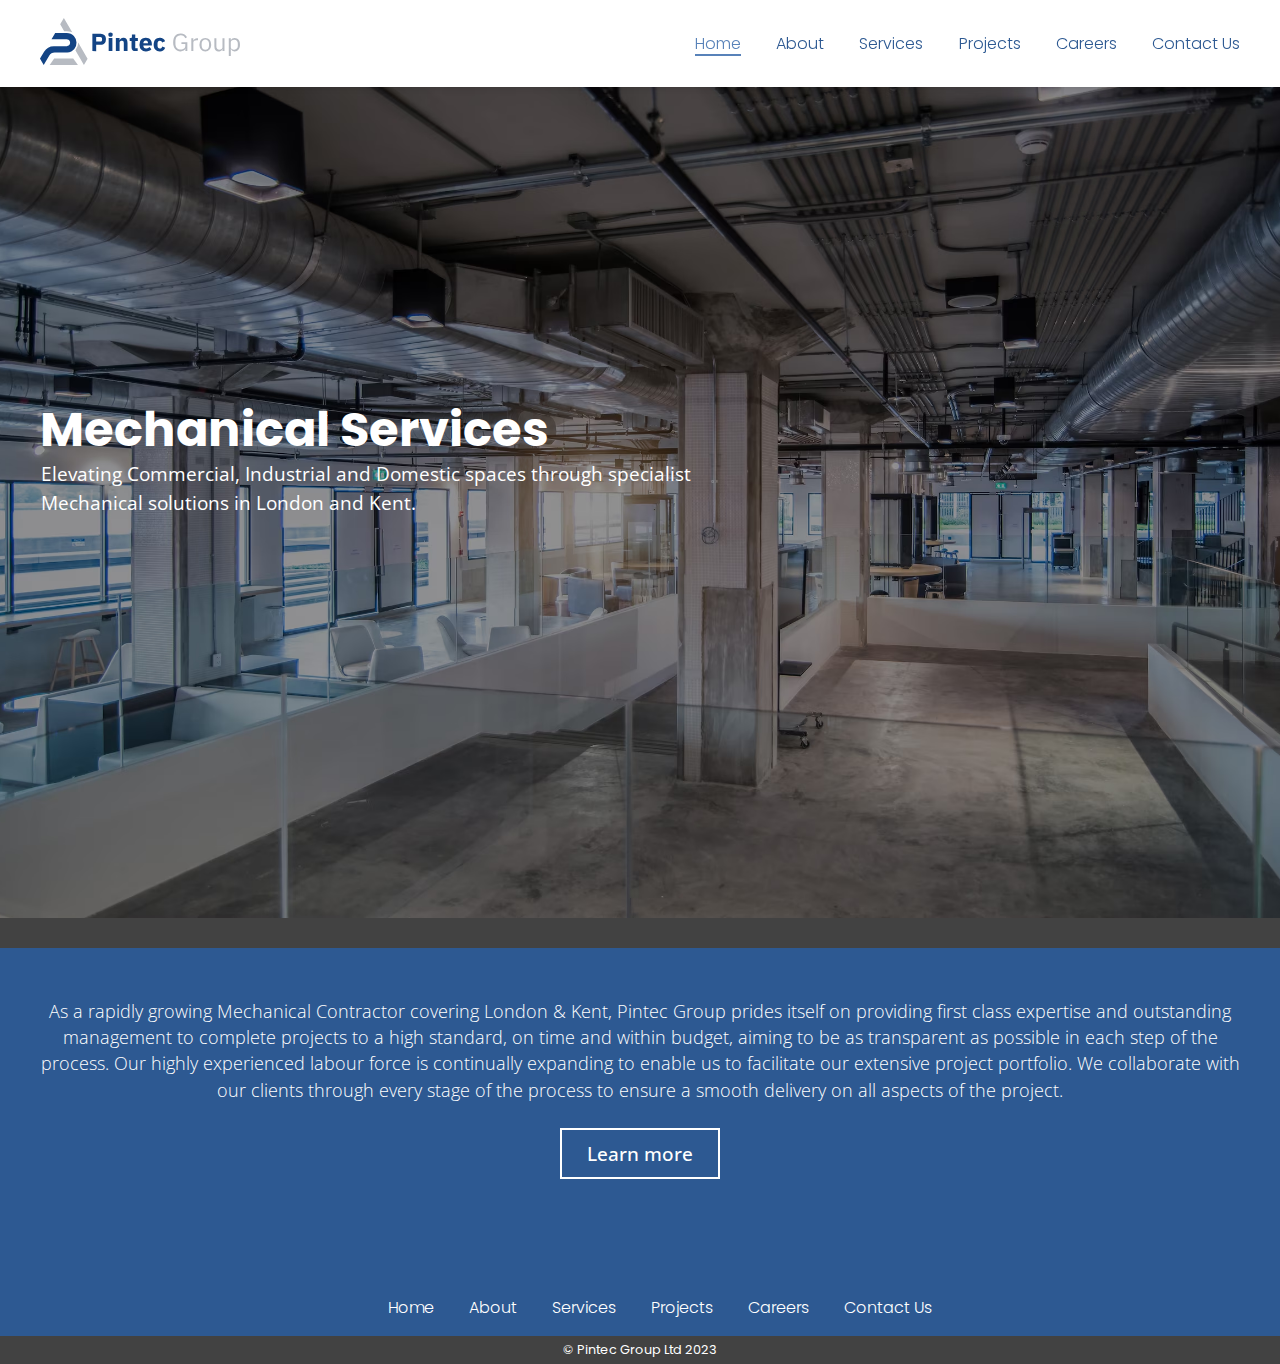
<file: index.html>
<!DOCTYPE html>
<html lang="en">
<head>
    <!-- Google tag (gtag.js) -->
<script async src="https://www.googletagmanager.com/gtag/js?id=G-7Z6P2J4QSL"></script>
<script>
  window.dataLayer = window.dataLayer || [];
  function gtag(){dataLayer.push(arguments);}
  gtag('js', new Date());

  gtag('config', 'G-7Z6P2J4QSL');
</script>
      <meta charset="UTF-8">
      <meta name="viewport" content="width=device-width, initial-scale=1.0">
      <meta name="description" content="Pintec Group, founded in 2017, specialises in commercial and industrial Plumbing, Heating, and Above Ground Drainage. With a solid reputation for efficiency and excellence, we excel in projects for Hospitals, Schools, Care Homes, and Offices. Our experienced team ensures consistent high-quality service, evident in our impressive portfolio and repeat business. Committed to Health, Safety, and Quality, we bring professionalism and communication skills to every project, making Pintec Group a trusted name in Mechanical Engineering.">

      <title>Pintec Group | Elevating Commercial, Industrial and Domestic spaces through specialist Mechanical solutions in London and Kent.</title>
    
      <link rel="apple-touch-icon" sizes="180x180" href="apple-touch-icon.png">
            
      <link rel="icon" type="image/png" sizes="192x192" href="android-chrome-192x192.png">


      <link rel="icon" type="image/png" sizes="512x512" href="android-chrome-512x512.png">
          
      <link rel="icon" href="favicon-16x16.png" type="image/png" sizes="16x16">

          
      <link rel="icon" href="favicon-32x32.png" type="image/png" sizes="32x32">
      
          
      <link rel="shortcut icon" href="favicon-16x16.png">
  
    
    
    
    
    <link rel="stylesheet" type="text/css" href="styles.css">
    <link rel="preconnect" href="https://fonts.googleapis.com">
<link rel="preconnect" href="https://fonts.gstatic.com" crossorigin>
<link href="https://fonts.googleapis.com/css2?family=Open+Sans:wght@300;400;500;600&family=Poppins:wght@100;200;300;400;600;700&display=swap" rel="stylesheet">
   


</head>
<body>


    <header class="header-main">
        <div class="header-container mobile-padding">
            <a href="index.html"><img src="pintec-logo.svg" alt="Company logo | Elevating Commercial, Industrial and Domestic spaces through specialist Mechanical solutions in London and Kent." id="logo"></a>
            <nav class="main-nav">
                
                <ul>
                  <li><a class="nav__link" href="index.html" title="Pintec Group Homepage" >Home</a></li>
                  <li><a class="nav__link" href="about.html" title="About Pintec Group">About</a></li>
                  <li><a class="nav__link" href="services.html" title="Our services">Services</a></li>
                  <li><a class="nav__link" href="projects.html" title="Our projects">Projects</a></li>
                  <li><a class="nav__link" href="careers.html" title="Explore new career opportunites at Pintec Group">Careers</a></li>
                  <li><a class="nav__link" href="contact-us.html" title="Contact Us">Contact Us</a></li>
                </ul>
              </nav>

              <button class="hamburger" aria-label="Toggle Navigation Menu">
                <div class="bar"></div>
              </button>
        </div>
    </header>

    <nav class="mobile-nav">
      
        <a href="index.html" title="Pintec Group Homepage">Home</a>
        <a href="about.html" title="About Pintec Group">About</a>
        <a href="services.html" title="Our services">Services</a>
        <a href="projects.html" title="Our projects">Projects</a>
        <a href="careers.html" title="Explore new career opportunites at Pintec Group">Careers</a>
        <a href="contact-us.html" title="Contact Us">Contact Us</a>
      
    </nav>
    
  <section id="hero">
    <div>
      
      <div class="hero-content mobile-padding">
        <h1>Mechanical Services</h1>
        <p class="subheading">Elevating Commercial, Industrial and Domestic spaces through specialist Mechanical solutions in London and Kent.</p>
      </div>
    </div>
  </section>

  <div class="gray-divider"></div>

  
  
  <section id="about" class="mobile-padding">
    <div class="about-container">
      
      <p class="small-about">As a rapidly growing Mechanical Contractor covering London & Kent, Pintec Group prides itself on providing first class expertise and 
        outstanding management to complete projects to a high standard, on time and within budget, aiming to be as transparent as possible in each step of the process. Our highly experienced labour force is continually expanding to enable us to facilitate our extensive project portfolio.
        We collaborate with our clients through every stage of the process to ensure a smooth delivery on all aspects of the project.</p>

        <a href="about.html"><button class="learn-more-button" title="Learn more about our mechanical services: Plumbing, Heating, Above Ground Drainage and Plant Room Installation" aria-label="Learn more about our company">Learn more</button></a>

        
    </div>
  </section>
     
  <footer>
    <nav class="foot-nav">
                
      <ul class="footer-ul">
                  <li class="footer-li"><a  href="index.html" title="Pintec Group Homepage" >Home</a></li>
                  <li class="footer-li"><a  href="about.html" title="About Pintec Group">About</a></li>
                  <li class="footer-li"><a  href="services.html" title="Our services">Services</a></li>
                  <li class="footer-li"><a  href="projects.html" title="Our projects">Projects</a></li>
                  <li class="footer-li"><a  href="careers.html" title="Explore new career opportunites at Pintec Group">Careers</a></li>
                  <li class="footer-li"><a  href="contact-us.html" title="Contact Us">Contact Us</a></li>
      </ul>
    </nav>
   
                
      
    <div class="copyright">© Pintec Group Ltd 2023</div>
  </footer>


    
</body>

<script>
  const menu_btn = document.querySelector('.hamburger');
  const mobile_menu = document.querySelector('.mobile-nav');

  menu_btn.addEventListener('click', function () {
    menu_btn.classList.toggle('is-active');
    mobile_menu.classList.toggle('is-active');
  });

  const navLinkEls = document.querySelectorAll('.nav__link');
const windowPathname = window.location.pathname;


navLinkEls.forEach(navLinkEl => {
    const navLinkPathname = new URL(navLinkEl.href).pathname;

   


    if ((windowPathname === navLinkPathname) || (windowPathname === '/index.html' && navLinkPathname === '/')) {
        navLinkEl.classList.add('active');

        // Create a new style rule for the ::after pseudo-element
        const style = document.createElement('style');
        style.textContent = `
            .nav__link.active::after {
                opacity: 1;
            }
        `;

        // Append the new style rule to the document's head
        document.head.appendChild(style);
    }

    
});




</script>

</html>
</file>
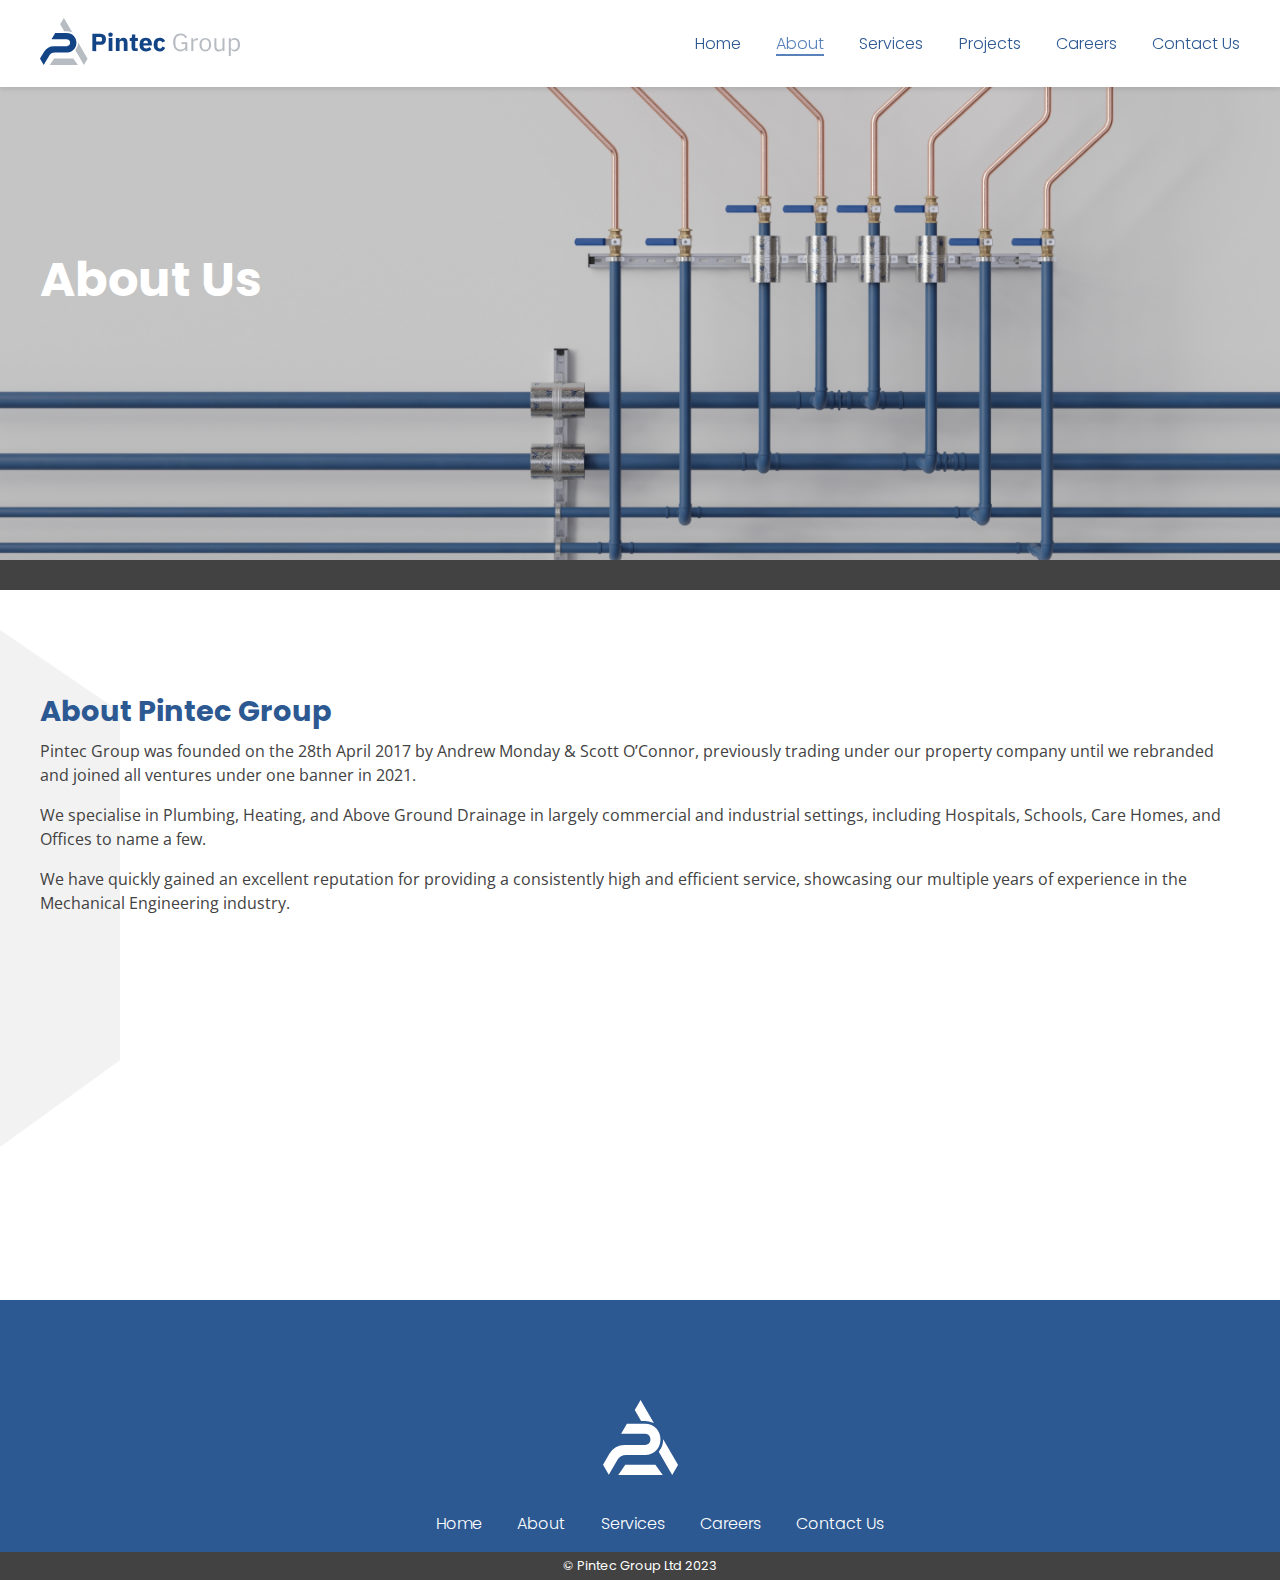
<file: about.html>
<!DOCTYPE html>
<html lang="en">
<head>
    <!-- Google tag (gtag.js) -->
<script async src="https://www.googletagmanager.com/gtag/js?id=G-7Z6P2J4QSL"></script>
<script>
  window.dataLayer = window.dataLayer || [];
  function gtag(){dataLayer.push(arguments);}
  gtag('js', new Date());

  gtag('config', 'G-7Z6P2J4QSL');
</script>
    <meta charset="UTF-8">
    <meta name="viewport" content="width=device-width, initial-scale=1.0">

    <link rel="apple-touch-icon" sizes="180x180" href="apple-touch-icon.png">
            
      <link rel="icon" type="image/png" sizes="192x192" href="android-chrome-192x192.png">


      <link rel="icon" type="image/png" sizes="512x512" href="android-chrome-512x512.png">
          
      <link rel="icon" href="favicon-16x16.png" type="image/png" sizes="16x16">

          
      <link rel="icon" href="favicon-32x32.png" type="image/png" sizes="32x32">
      
          
      <link rel="shortcut icon" href="favicon-16x16.png">
    
    
    
    
    
    <title>About Us | We specialise in Plumbing, Heating, and Above Ground Drainage in largely commercial and industrial settings. </title>
    <link rel="stylesheet" href="styles.css">
    <link rel="preconnect" href="https://fonts.googleapis.com">
<link rel="preconnect" href="https://fonts.gstatic.com" crossorigin>
<link href="https://fonts.googleapis.com/css2?family=Open+Sans:wght@300;400;500;600&family=Poppins:wght@100;200;300;400;600;700&display=swap" rel="stylesheet">
   


</head>
<body>


    <header class="header-main">
        <div class="header-container mobile-padding">
          <a href="index.html"><img src="pintec-logo.svg" alt="Company logo | Elevating Commercial, Industrial and Domestic spaces through specialist Mechanical solutions in London and Kent." id="logo"></a>
            <nav class="main-nav">
                
                <ul>
                  <li><a class="nav__link" href="index.html">Home</a></li>
                  <li><a class="nav__link" href="about.html">About</a></li>
                  <li><a class="nav__link" href="services.html">Services</a></li>
                  <li><a class="nav__link" href="projects.html">Projects</a></li>
                  <li><a class="nav__link" href="careers.html">Careers</a></li>
                  <li><a class="nav__link" href="contact-us.html">Contact Us</a></li>
                </ul>
              </nav>
              <button class="hamburger" aria-label="Toggle Navigation Menu">
                <div class="bar"></div>
              </button>
        </div>
    </header>

    <nav class="mobile-nav">
      
        <a href="index.html">Home</a>
        <a href="about.html">About</a>
        <a href="services.html">Services</a>
        <a href="projects.html">Projects</a>
        <a href="careers.html">Careers</a>
        <a href="contact-us.html">Contact Us</a>
      
    </nav>


    
  <section id="about-hero" class="mobile-padding">
    <div>
      
      <div class="hero-content">
        <h1 class="hidden">About Us</h1>
       
      </div>
    </div>
  </section>

  <div class="gray-divider"></div>

  
  
  <section id="about-two" class="mobile-padding">
    <div class="about-container-two">

      <img src="about-decal-one.svg" alt="Pintec-Logo" id="decal">

      

      <h2 class="hidden">About Pintec Group</h2>
      
      <p class="big-about hidden">Pintec Group was founded on the 28th April 2017 by Andrew Monday & Scott O’Connor, previously trading under our property company until we rebranded and joined all ventures under one banner in 2021.</p>

      <p class="big-about hidden"> We specialise in Plumbing, Heating, and Above Ground Drainage in largely commercial and industrial settings, including Hospitals, Schools, Care Homes, and Offices to name a few.</p>
        
      <p class="big-about hidden">  We have quickly gained an excellent reputation for providing a consistently high and efficient service, showcasing our multiple years of 
        experience in the Mechanical Engineering industry.</p>
        
        <p class="big-about hidden"> We continue to build an impressive portfolio of numerous successful projects and building a reputable name among many building 
        contractors. Much of our work is repeat business, evidencing the high standards of our installations and professionalism of our team as well as the strong communication skills which we feel are hard to find in the industry as of late.</p>
        
        
        <p class="big-about hidden">The experience and skillset of our workforce is demonstrated in every project we undertake, ensuring consistency from the beginning until the end of each project and we pride ourselves on the commitment shown by every person within our company.</p>
        
        <p class="big-about hidden">Pintec Group is committed to promoting upstanding Health, Safety and Quality Management Systems.</p>

       <a href="services.html" class="button-font hidden"><button class="project-button" aria-label="See a list of our services">Our Services</button></a>

        
    </div>
  </section>
     
  <footer class="about-footer">
    <img src="Pintec-logo-white.svg" alt="Pintec-Logo" id="logo-white">
    <nav class="foot-nav">
                
      <ul class="footer-ul">
        <li class="footer-li"><a href="index.html">Home</a></li>
        <li class="footer-li"><a href="about.html">About</a></li>
        <li class="footer-li"><a href="services.html">Services</a></li>
        <li class="footer-li"><a href="careers.html">Careers</a></li>
        <li class="footer-li"><a href="contact-us.html">Contact Us</a></li>
      </ul>
    </nav>
   
                
    
    
  </footer>


  <div class="copyright">© Pintec Group Ltd 2023</div> 
</body>
<script>

const observer = new IntersectionObserver ((entries) => {
    entries.forEach ((entry) => {
      console.log(entry)
      if (entry.isIntersecting){
        entry.target.classList.add('show');

      } else {
        entry.target.classList.remove ('show');
      }
  });
  
});
  
  
  const hiddenElements = document.querySelectorAll ('.hidden');
  hiddenElements.forEach((el) => observer.observe(el));


  const menu_btn = document.querySelector('.hamburger');
  const mobile_menu = document.querySelector('.mobile-nav');

  menu_btn.addEventListener('click', function () {
    menu_btn.classList.toggle('is-active');
    mobile_menu.classList.toggle('is-active');
  });

  const navLinkEls = document.querySelectorAll('.nav__link');
const windowPathname = window.location.pathname;


navLinkEls.forEach(navLinkEl => {
    const navLinkPathname = new URL(navLinkEl.href).pathname;

    if ((windowPathname === navLinkPathname) || (windowPathname === '/index.html' && navLinkPathname === '/')) {
        navLinkEl.classList.add('active');

        // Create a new style rule for the ::after pseudo-element
        const style = document.createElement('style');
        style.textContent = `
            .nav__link.active::after {
                opacity: 1;
            }
        `;

        // Append the new style rule to the document's head
        document.head.appendChild(style);
    }

    
});





</script>
</html>
</file>
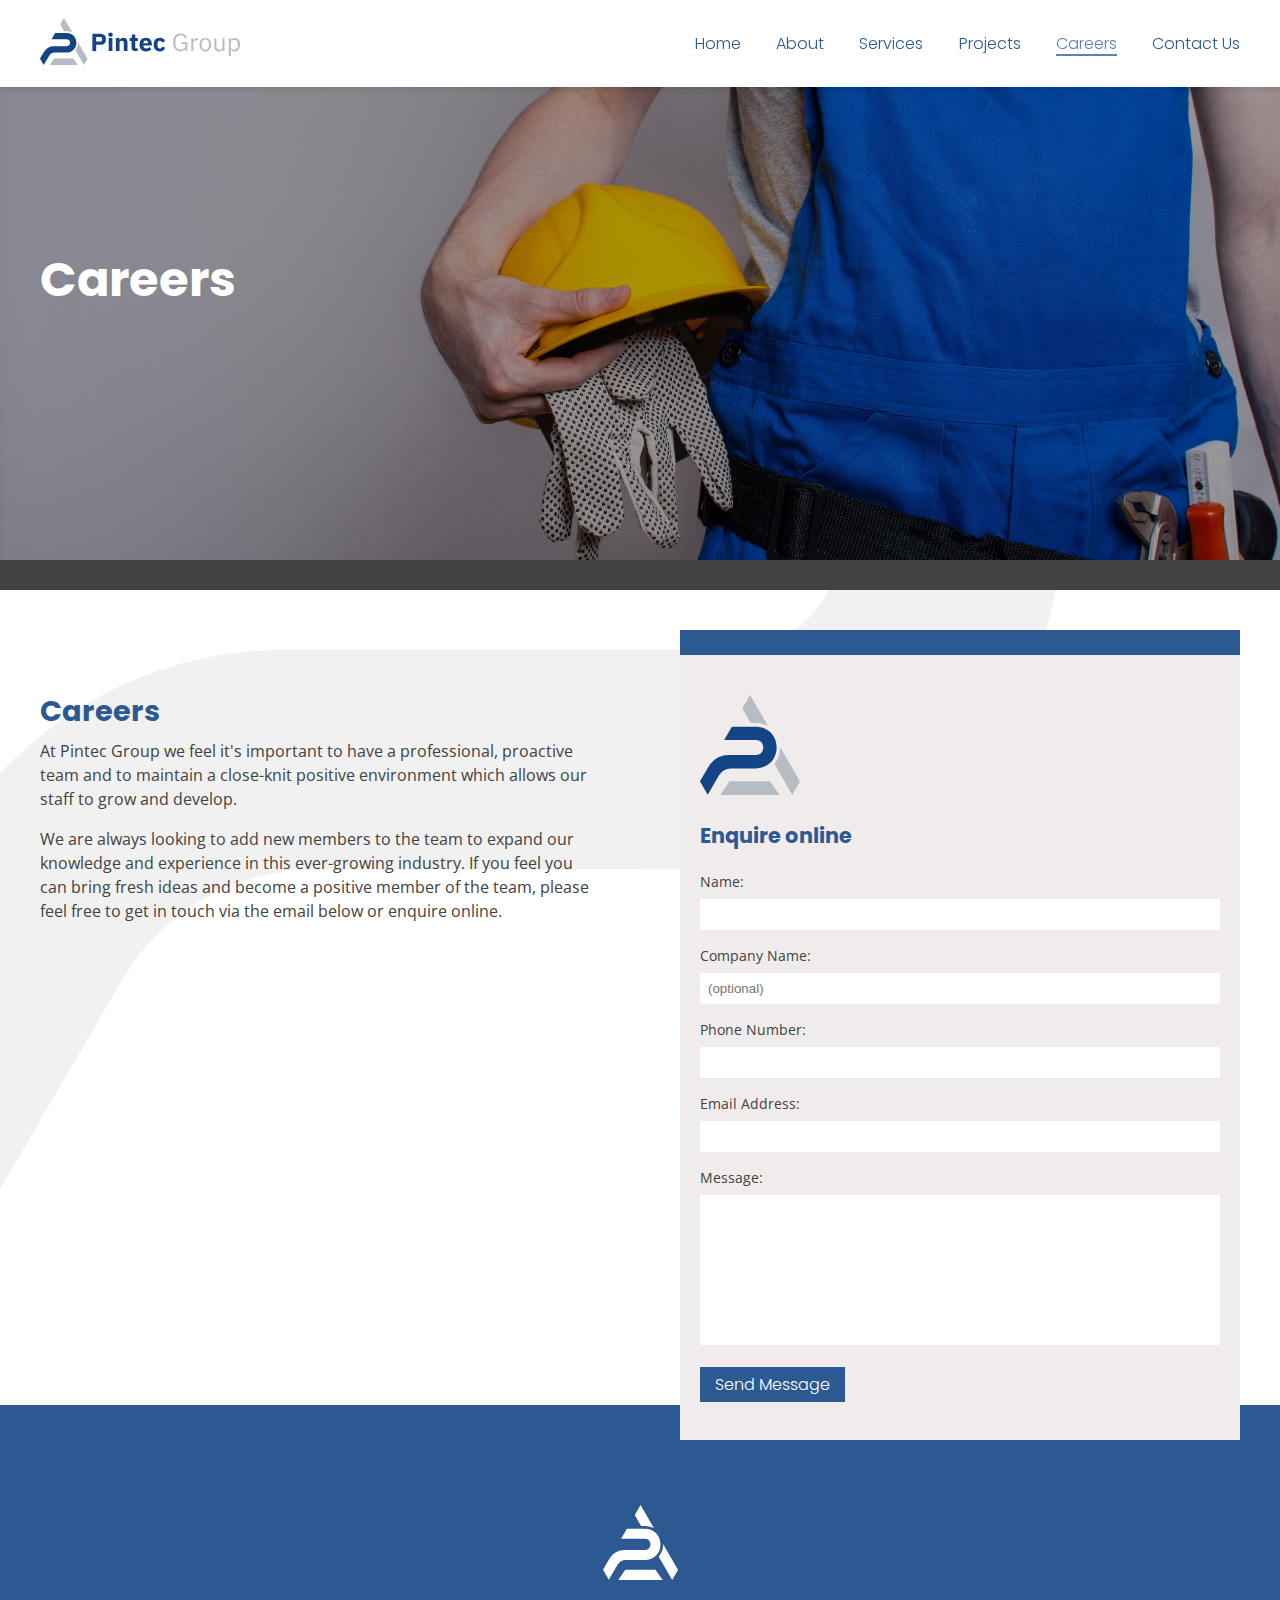
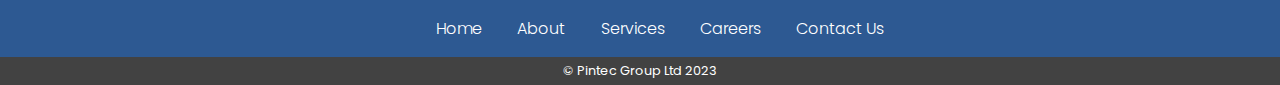
<file: careers.html>
<!DOCTYPE html>
<html lang="en">
<head>
    <!-- Google tag (gtag.js) -->
<script async src="https://www.googletagmanager.com/gtag/js?id=G-7Z6P2J4QSL"></script>
<script>
  window.dataLayer = window.dataLayer || [];
  function gtag(){dataLayer.push(arguments);}
  gtag('js', new Date());

  gtag('config', 'G-7Z6P2J4QSL');
</script>
    <meta charset="UTF-8">
    <meta name="viewport" content="width=device-width, initial-scale=1.0">
    <title>Careers | Join Our Team</title>

    <link rel="apple-touch-icon" sizes="180x180" href="apple-touch-icon.png">
            
      <link rel="icon" type="image/png" sizes="192x192" href="android-chrome-192x192.png">


      <link rel="icon" type="image/png" sizes="512x512" href="android-chrome-512x512.png">
          
      <link rel="icon" href="favicon-16x16.png" type="image/png" sizes="16x16">

          
      <link rel="icon" href="favicon-32x32.png" type="image/png" sizes="32x32">
      
          
      <link rel="shortcut icon" href="favicon-16x16.png">


    <link rel="stylesheet" href="styles.css">
    <link rel="preconnect" href="https://fonts.googleapis.com">
<link rel="preconnect" href="https://fonts.gstatic.com" crossorigin>
<link href="https://fonts.googleapis.com/css2?family=Open+Sans:wght@300;400;500;600&family=Poppins:wght@100;200;300;400;600;700&display=swap" rel="stylesheet">
   


</head>
<body>


    <header class="header-main">
        <div class="header-container mobile-padding">
          <a href="index.html"><img src="pintec-logo.svg" alt="Pintec Group Company logo | Elevating Commercial, Industrial and Domestic spaces through specialist Mechanical solutions in London and Kent." id="logo"></a>
            <nav class="main-nav">
                
                <ul>
                  <li><a class="nav__link" href="index.html">Home</a></li>
                  <li><a class="nav__link" href="about.html">About</a></li>
                  <li><a class="nav__link" href="services.html">Services</a></li>
                  <li><a class="nav__link" href="projects.html">Projects</a></li>
                  
                  <li><a class="nav__link" href="careers.html">Careers</a></li>
                  <li><a class="nav__link" href="contact-us.html">Contact Us</a></li>
                  

                </ul>
              </nav>
              <button class="hamburger" aria-label="Toggle Navigation Menu">
                <div class="bar"></div>
              </button>
        </div>
    </header>

    <nav class="mobile-nav">
      
      <a href="index.html">Home</a>
      <a href="about.html">About</a>
      <a href="services.html">Services</a>
      <a href="projects.html">Projects</a>
      <a href="careers.html">Careers</a>
      <a href="contact-us.html">Contact Us</a>
    
  </nav>


    
  <section id="careers-hero" class="mobile-padding">
    <div>
      
      <div class="hero-content">
        <h1 class="fade">Careers</h1>
       
      </div>
    </div>
  </section>

  <div class="gray-divider"></div>

 
  
  <section id="careers-section" class="mobile-padding">
    

    
    <div class="careers-container">

      
        <img src="services-decal-one.svg" alt="Pintec-Logo" id="careers-decal">
      

      <h2 class="hidden">Careers</h2>
      
      <p class="big-about hidden">At Pintec Group we feel it's important to have a professional, proactive team and to maintain a close-knit positive environment which allows our staff to grow and develop.</p>

      <p class="big-about hidden">We are always looking to add new members to the team to expand our knowledge and experience in this ever-growing industry. If you feel you can bring fresh ideas and become a positive member of the team, please feel free to get in touch via the email below or enquire online.</p>

      <span class="email-heading hidden">Email</span>
      <span class="email hidden">info@pintecgroup.co.uk</span>
        
      
        
        
       

        

        
    </div>

    <div class="form-wrapper">

        

        <div class="blue-form-strip"></div>
        <form action="https://formsubmit.co/info@pintecgroup.co.uk" method="post">
          <input type="hidden" name="_next" value="https://pintecgroup.co.uk/thank-you.html">

            <img src="form-logo.svg" alt="Pintec-Logo" id="form-logo">

            <h3>Enquire online</h3>
            <label for="name">Name:</label>
            <input type="text" id="name" name="name" required>
          
            <label for="company">Company Name:</label>
            <input type="text" id="company" name="company" placeholder="(optional)">
          
            <label for="phone">Phone Number:</label>
            <input type="number" id="phone" name="phone" pattern="[0-9]+" placeholder="">
          
            <label for="email">Email Address:</label>
            <input type="email" id="email" name="email" required>
          
            <label for="message">Message:</label>
            <textarea id="message" name="message" rows="4" required></textarea>
          
            <button type="submit" class="form-button" aria-label="Send message">Send Message</button>
          </form>

    </div>
  </section>
     
  <footer class="careers-footer">
    <img src="Pintec-logo-white.svg" alt="Pintec-Logo" id="logo-white">
    <nav class="foot-nav">
                
      <ul class="footer-ul">
        <li class="footer-li"><a href="index.html">Home</a></li>
        <li class="footer-li"><a href="about.html">About</a></li>
        <li class="footer-li"><a href="services.html">Services</a></li>
        <li class="footer-li"><a href="careers.html">Careers</a></li>
        <li class="footer-li"><a href="contact-us.html">Contact Us</a></li>
      </ul>
    </nav>
   
        
      
    
  </footer>

  <div class="copyright">© Pintec Group Ltd 2023</div>
    
</body>
<script>
  const observer = new IntersectionObserver ((entries) => {
    entries.forEach ((entry) => {
      console.log(entry)
      if (entry.isIntersecting){
        entry.target.classList.add('show');

      } else {
        entry.target.classList.remove ('show');
      }
  });
  
});
  
  
  const hiddenElements = document.querySelectorAll ('.hidden');
  hiddenElements.forEach((el) => observer.observe(el));



  const menu_btn = document.querySelector('.hamburger');
  const mobile_menu = document.querySelector('.mobile-nav');

  menu_btn.addEventListener('click', function () {
    menu_btn.classList.toggle('is-active');
    mobile_menu.classList.toggle('is-active');
  });

  const navLinkEls = document.querySelectorAll('.nav__link');
const windowPathname = window.location.pathname;

navLinkEls.forEach(navLinkEl => {
    if (navLinkEl.href.includes(windowPathname)) {
        navLinkEl.classList.add('active');

        // Create a new style rule for the ::after pseudo-element
        const style = document.createElement('style');
        style.textContent = `
            .nav__link.active::after {
                opacity: 1;
            }
        `;

        // Append the new style rule to the document's head
        document.head.appendChild(style);
    }
});

</script>
</html>
</file>
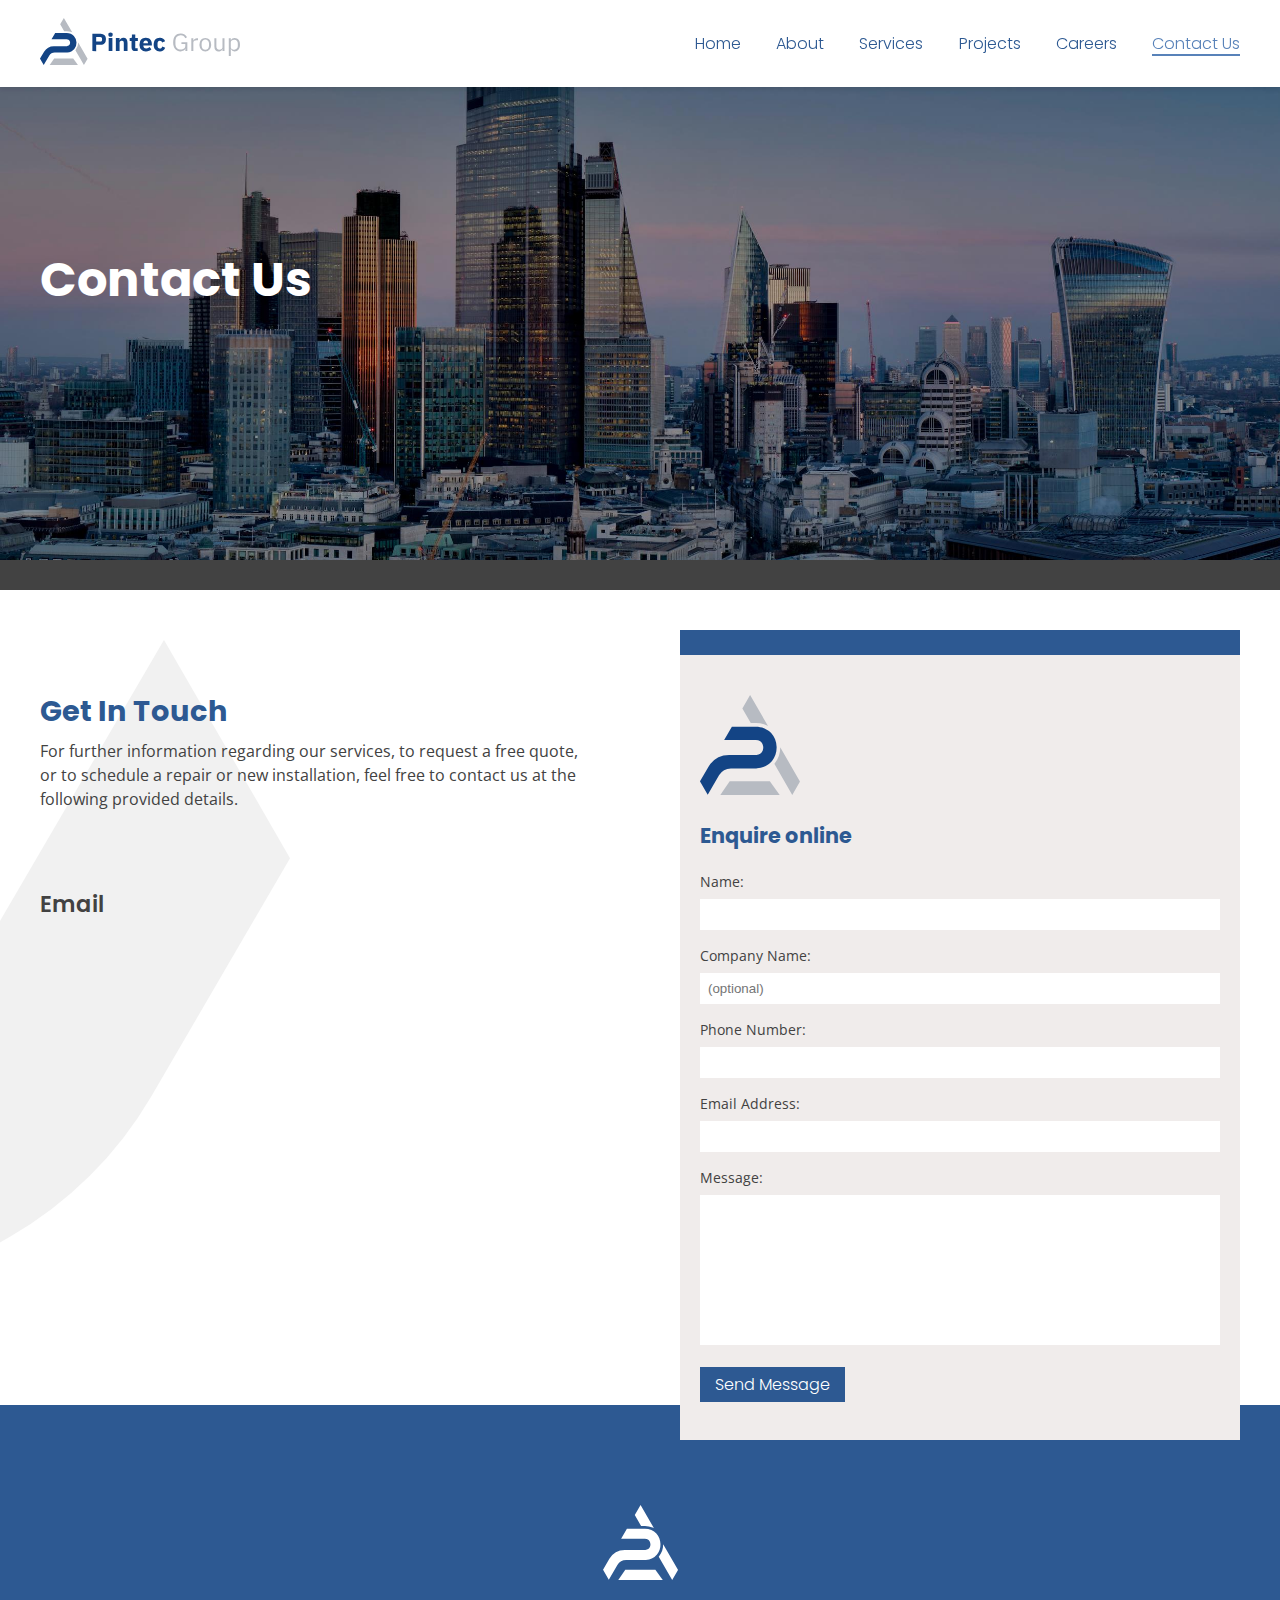
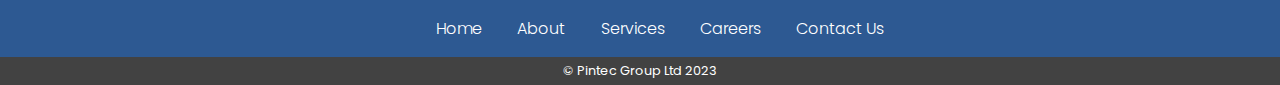
<file: contact-us.html>
<!DOCTYPE html>
<html lang="en">
<head>
    <!-- Google tag (gtag.js) -->
<script async src="https://www.googletagmanager.com/gtag/js?id=G-7Z6P2J4QSL"></script>
<script>
  window.dataLayer = window.dataLayer || [];
  function gtag(){dataLayer.push(arguments);}
  gtag('js', new Date());

  gtag('config', 'G-7Z6P2J4QSL');
</script>
    <meta charset="UTF-8">
    <meta name="viewport" content="width=device-width, initial-scale=1.0">
    <title>Contact Us | Get In Touch</title>

    <link rel="apple-touch-icon" sizes="180x180" href="apple-touch-icon.png">
            
      <link rel="icon" type="image/png" sizes="192x192" href="android-chrome-192x192.png">


      <link rel="icon" type="image/png" sizes="512x512" href="android-chrome-512x512.png">
          
      <link rel="icon" href="favicon-16x16.png" type="image/png" sizes="16x16">

          
      <link rel="icon" href="favicon-32x32.png" type="image/png" sizes="32x32">
      
          
      <link rel="shortcut icon" href="favicon-16x16.png">


    <link rel="stylesheet" href="styles.css">
    <link rel="preconnect" href="https://fonts.googleapis.com">
<link rel="preconnect" href="https://fonts.gstatic.com" crossorigin>
<link href="https://fonts.googleapis.com/css2?family=Open+Sans:wght@300;400;500;600&family=Poppins:wght@100;200;300;400;600;700&display=swap" rel="stylesheet">
   


</head>
<body>


    <header class="header-main">
        <div class="header-container mobile-padding">
          <a href="index.html"><img src="pintec-logo.svg" alt="Pintec Group Company logo | Elevating Commercial, Industrial and Domestic spaces through specialist Mechanical solutions in London and Kent." id="logo"></a>
            <nav class="main-nav">
                
                <ul>
                  <li><a class="nav__link" href="index.html">Home</a></li>
                  <li><a class="nav__link" href="about.html">About</a></li>
                  <li><a class="nav__link" href="services.html">Services</a></li>
                  <li><a class="nav__link" href="projects.html">Projects</a></li>
                  <li><a class="nav__link" href="careers.html">Careers</a></li>
                  <li><a class="nav__link" href="contact-us.html">Contact Us</a></li>
                </ul>
              </nav>
              <button class="hamburger" aria-label="Toggle Navigation Menu">
                <div class="bar"></div>
              </button>
        </div>
    </header>

    <nav class="mobile-nav">
      
      <a href="index.html">Home</a>
      <a href="about.html">About</a>
      <a href="services.html">Services</a>
      <a href="projects.html">Projects</a>
      <a href="careers.html">Careers</a>
      <a href="contact-us.html">Contact Us</a>
    
  </nav>

    
  <section id="contact-hero" class="mobile-padding ">
    <div>
      
      <div class="hero-content">
        <h1 class="fade">Contact Us</h1>
       
      </div>
    </div>
  </section>

  <div class="gray-divider"></div>

 
  
  <section id="careers-section" class="mobile-padding">
    

    
    <div class="careers-container">

      
        <img src="contact-decal-one.svg" alt="Pintec-Logo" id="contact-decal">
      

      <h2 class="hidden">Get In Touch</h2>
      
      <p class="big-about hidden">For further information regarding our services, to request a free quote, or to schedule a repair or new installation, feel free to 
        contact us at the following provided details.</p>

      

      <span class="email-heading hidden">Email</span>
      <span class="email hidden">info@pintecgroup.co.uk</span>
        
      
        
        
       

        

        
    </div>

    <div class="form-wrapper">

        

        <div class="blue-form-strip"></div>
        <form action="https://formsubmit.co/info@pintecgroup.co.uk" method="POST">
          <input type="hidden" name="_next" value="https://pintecgroup.co.uk/thank-you.html">

            <img src="form-logo.svg" alt="Pintec-Logo" id="form-logo">

            <h3>Enquire online</h3>
            <label for="name">Name:</label>
            <input type="text" id="name" name="name" required>
          
            <label for="company">Company Name:</label>
            <input type="text" id="company" name="company" placeholder="(optional)">
          
            <label for="phone">Phone Number:</label>
            <input type="number" id="phone" name="phone" pattern="[0-9]+" placeholder="">
          
            <label for="email">Email Address:</label>
            <input type="email" id="email" name="email" required>
          
            <label for="message">Message:</label>
            <textarea id="message" name="message" rows="4" required></textarea>
          
            <button class="form-button" type="submit" aria-label="Send message">Send Message</button>
            
          </form>

    </div>
  </section>
     
  <footer class="careers-footer">
    <img src="Pintec-logo-white.svg" alt="Pintec-Logo" id="logo-white">
    <nav class="foot-nav">
                
      <ul class="footer-ul">
        <li class="footer-li"><a href="index.html">Home</a></li>
        <li class="footer-li"><a href="about.html">About</a></li>
        <li class="footer-li"><a href="services.html">Services</a></li>
        <li class="footer-li"><a href="careers.html">Careers</a></li>
        <li class="footer-li"><a href="contact-us.html">Contact Us</a></li>
      </ul>
    </nav>
   
                
     
    
  </footer>

  <div class="copyright">© Pintec Group Ltd 2023</div>
    
</body>
<script>
  const observer = new IntersectionObserver ((entries) => {
    entries.forEach ((entry) => {
      console.log(entry)
      if (entry.isIntersecting){
        entry.target.classList.add('show');

      } else {
        entry.target.classList.remove ('show');
      }
  });
  
});
  
  
  const hiddenElements = document.querySelectorAll ('.hidden');
  hiddenElements.forEach((el) => observer.observe(el));



  const menu_btn = document.querySelector('.hamburger');
  const mobile_menu = document.querySelector('.mobile-nav');

  menu_btn.addEventListener('click', function () {
    menu_btn.classList.toggle('is-active');
    mobile_menu.classList.toggle('is-active');
  });

  const navLinkEls = document.querySelectorAll('.nav__link');
const windowPathname = window.location.pathname;

navLinkEls.forEach(navLinkEl => {
    if (navLinkEl.href.includes(windowPathname)) {
        navLinkEl.classList.add('active');

        // Create a new style rule for the ::after pseudo-element
        const style = document.createElement('style');
        style.textContent = `
            .nav__link.active::after {
                opacity: 1;
            }
        `;

        // Append the new style rule to the document's head
        document.head.appendChild(style);
    }
});

</script>
</html>
</file>
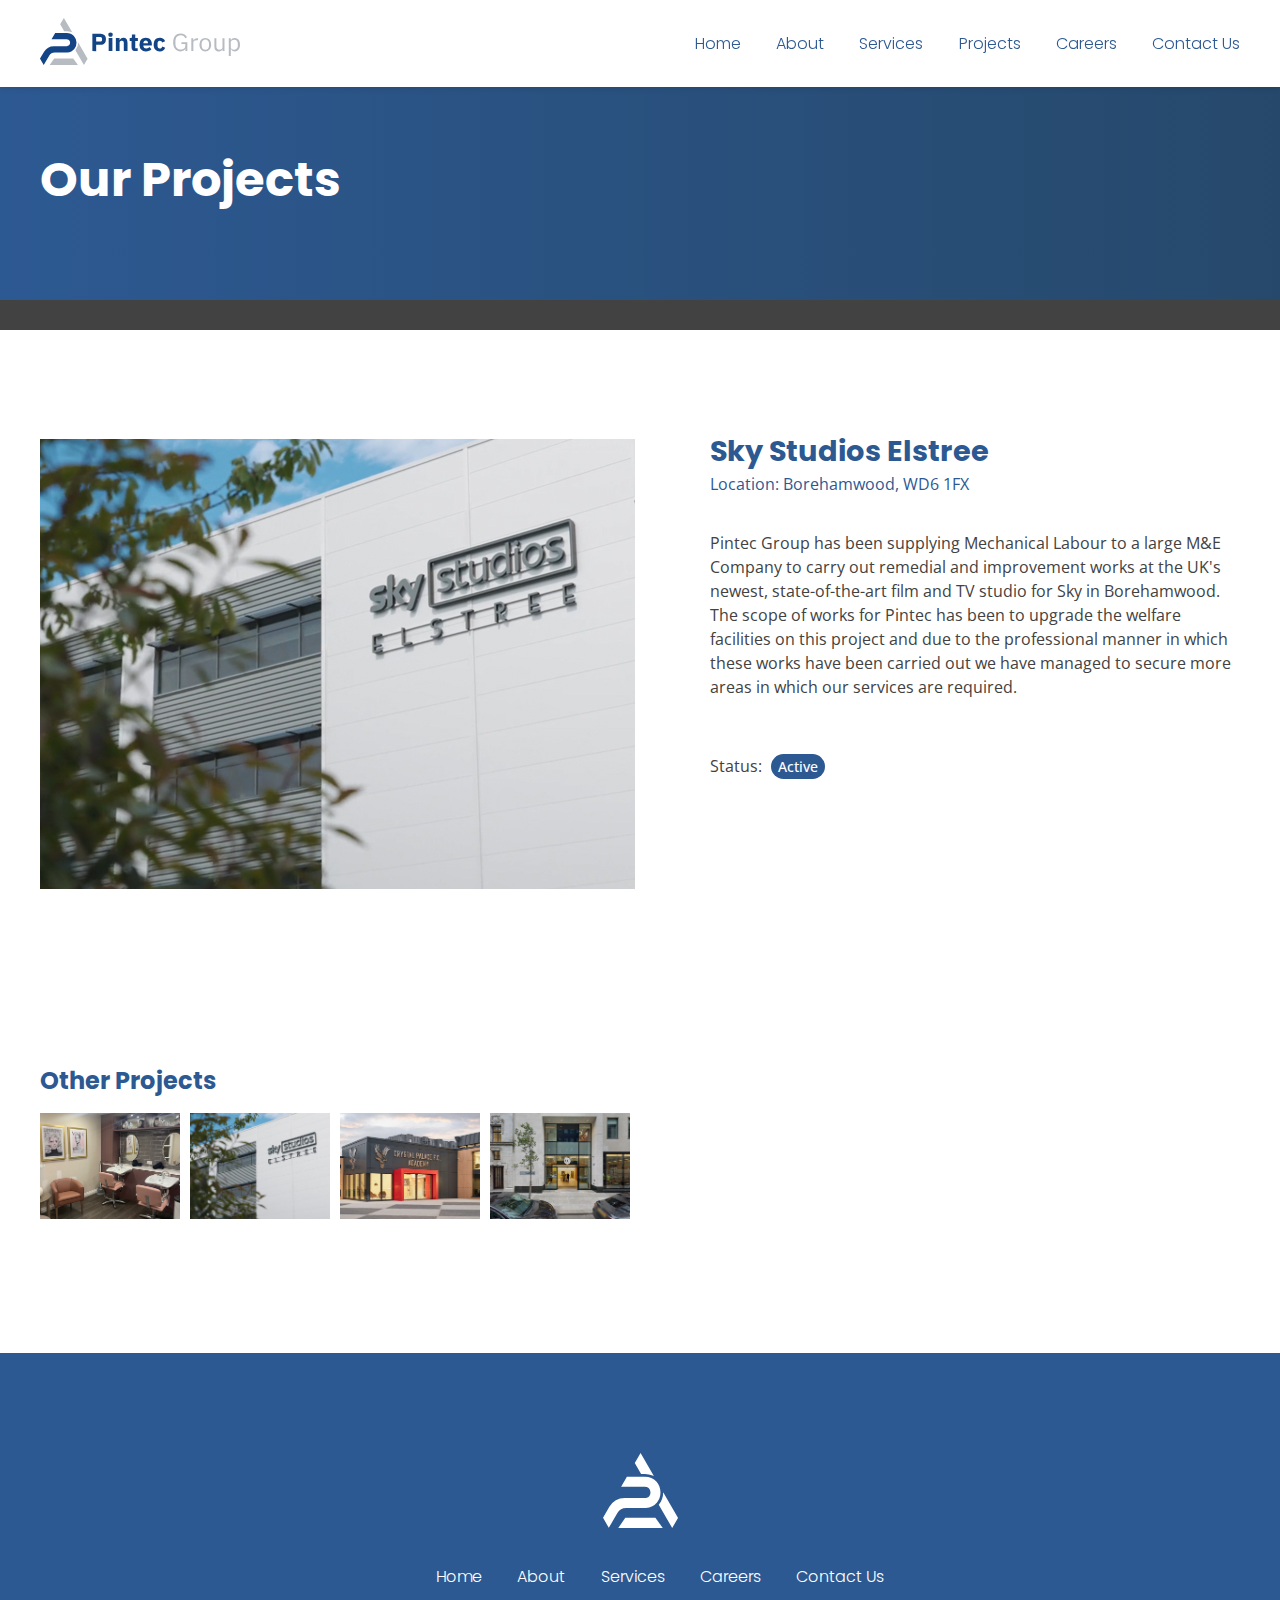
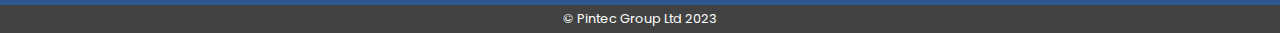
<file: project-five.html>
<!DOCTYPE html>
<html lang="en">
<head>
    <!-- Google tag (gtag.js) -->
<script async src="https://www.googletagmanager.com/gtag/js?id=G-7Z6P2J4QSL"></script>
<script>
  window.dataLayer = window.dataLayer || [];
  function gtag(){dataLayer.push(arguments);}
  gtag('js', new Date());

  gtag('config', 'G-7Z6P2J4QSL');
</script>
    <meta charset="UTF-8">
    <meta name="viewport" content="width=device-width, initial-scale=1.0">
    <title>Sky Studios Elstree | Pintec Group</title>

    <link rel="apple-touch-icon" sizes="180x180" href="apple-touch-icon.png">
            
      <link rel="icon" type="image/png" sizes="192x192" href="android-chrome-192x192.png">


      <link rel="icon" type="image/png" sizes="512x512" href="android-chrome-512x512.png">
          
      <link rel="icon" href="favicon-16x16.png" type="image/png" sizes="16x16">

          
      <link rel="icon" href="favicon-32x32.png" type="image/png" sizes="32x32">
      
          
      <link rel="shortcut icon" href="favicon-16x16.png">
    <link rel="stylesheet" href="styles.css">
    <link rel="preconnect" href="https://fonts.googleapis.com">
<link rel="preconnect" href="https://fonts.gstatic.com" crossorigin>
<link href="https://fonts.googleapis.com/css2?family=Open+Sans:wght@300;400;500;600&family=Poppins:wght@100;200;300;400;600;700&display=swap" rel="stylesheet">
   


</head>
<body>


    <header class="header-main">
        <div class="header-container mobile-padding">
          <a href="index.html"><img src="pintec-logo.svg" alt="Pintec-Logo" id="logo"></a>
            <nav class="main-nav">
                
                <ul>
                  <li><a href="index.html">Home</a></li>
                  <li><a href="about.html">About</a></li>
                  <li><a href="services.html">Services</a></li>
                  <li><a href="projects.html">Projects</a></li>
                  <li><a href="careers.html">Careers</a></li>
                  <li><a href="contact-us.html">Contact Us</a></li>
                </ul>
              </nav>
              <button class="hamburger" aria-label="Toggle Navigation Menu">
                <div class="bar"></div>
              </button>
        </div>
    </header>

    <nav class="mobile-nav">
      
        <a href="index.html">Home</a>
        <a href="about.html">About</a>
        <a href="services.html">Services</a>
        <a href="projects.html">Projects</a>
        <a href="careers.html">Careers</a>
        <a href="contact-us.html">Contact Us</a>
      
    </nav>
    
  <section id="projects-one-hero" class="mobile-padding">
    <div>
      
      <div class="hero-content ">
        <h1 class="hidden">Our Projects</h1>
       
      </div>
    </div>
  </section>

  <div class="gray-divider"></div>

  <section class="about-container-two" >
  
    
  <div class="project-one-container">
  <img src="project-five.jpg" alt="Sky Studios Elstree: State-of-the-art film and TV studio in Borehamwood. Pintec Group supplied Mechanical Labour for remedial and improvement works, focusing on upgrading welfare facilities. Our professional approach led to expanded service areas.">

  <div>
    <h2 class="hidden mobile-padding">Sky Studios Elstree</h2>
  <span class="location mobile-padding hidden" style="display: block;">Location: Borehamwood, WD6 1FX</span>
  <p class="mobile-padding hidden">Pintec Group has been supplying Mechanical Labour to a large M&E Company to carry out remedial and improvement works at the UK's newest, state-of-the-art film and TV studio for Sky in Borehamwood. 
    The scope of works for Pintec has been to upgrade the welfare facilities on this project and due to the professional manner in which these works have been carried out we have managed to secure more areas in which our services are required. </p>
  <span class="status mobile-padding hidden">Status:</span>
  <span class="ongoing hidden">Active</span>
</div>

</div>

</section>

<div class="title mobile-padding">
    
  <h3 class="other-projects-title">Other Projects</h3>
</div>
<section class="related-section mobile-padding">
  <div class="related-item">
     <a href="project-one.html"><img src="project-one.jpg" class="related-img"></a>
  </div>
  
  <div class="related-item">
     <a href="project-two.html"><img src="project-two.jpg" class="related-img"></a>
  </div>
 
  <div class="related-item">
     <a href="project-three.html"><img src="project-three.jpg" class="related-img"></a>
  </div>
  
  <div class="related-item">
     <a href="project-four.html"><img src="project-four.jpg" class="related-img"></a>
  </div>
</section>


     
  <footer class="about-footer">
    <img src="Pintec-logo-white.svg" alt="Pintec-Logo" id="logo-white">
    <nav class="foot-nav">
                
      <ul class="footer-ul">
        <li class="footer-li"><a href="index.html">Home</a></li>
        <li class="footer-li"><a href="about.html">About</a></li>
        <li class="footer-li"><a href="services.html">Services</a></li>
        <li class="footer-li"><a href="careers.html">Careers</a></li>
        <li class="footer-li"><a href="contact-us.html">Contact Us</a></li>
      </ul>
    </nav>
   
                
    
    
  </footer>
  <div class="copyright">© Pintec Group Ltd 2023</div>  

    
</body>
<script>
  const observer = new IntersectionObserver ((entries) => {
    entries.forEach ((entry) => {
      console.log(entry)
      if (entry.isIntersecting){
        entry.target.classList.add('show');

      } else {
        entry.target.classList.remove ('show');
      }
  });
  
});
  
  
  const hiddenElements = document.querySelectorAll ('.hidden');
  hiddenElements.forEach((el) => observer.observe(el));


    const menu_btn = document.querySelector('.hamburger');
    const mobile_menu = document.querySelector('.mobile-nav');
  
    menu_btn.addEventListener('click', function () {
      menu_btn.classList.toggle('is-active');
      mobile_menu.classList.toggle('is-active');
    });


    window.onload = function() {
  // Use setTimeout to delay the transition for a smooth effect
  setTimeout(function() {
    document.querySelector('.projects-container').style.bottom = '0';
  }, 100);
};


const projects = [
    { name: "Project One", link: "project-one.html" },
    { name: "Project Two", link: "project-two.html" },
    { name: "Project Three", link: "project-three.html" },
    { name: "Project Four", link: "project-four.html" },
    { name: "Project Four", link: "project-five.html" },
    
];

function shuffleArray(array) {
    for (let i = array.length - 1; i > 0; i--) {
        const j = Math.floor(Math.random() * (i + 1));
        [array[i], array[j]] = [array[j], array[i]];
    }
    return array;
}

const shuffledProjects = shuffleArray(projects);

const relatedSection = document.querySelector(".related-section");

relatedSection.innerHTML = '';

const numberOfProjectsToShow = 4;
const projectsSubset = shuffledProjects.slice(0, numberOfProjectsToShow);

projectsSubset.forEach((project) => {
    const projectItem = document.createElement("div");
    projectItem.className = "related-item";

    const projectLink = document.createElement("a");
    projectLink.href = project.link;

    const projectThumbnail = document.createElement("img");

    // Find img path and switcheroo .html with .jpg - make sure image name and page names match!
    const imagePath = `${project.link.replace('.html', '.jpg')}`;
    console.log("Image Path:", imagePath);
    
    projectThumbnail.src = imagePath;
    projectThumbnail.className = "related-img";

    projectLink.appendChild(projectThumbnail);
    projectItem.appendChild(projectLink);
    relatedSection.appendChild(projectItem);
});
  
  </script>
</html>
</file>
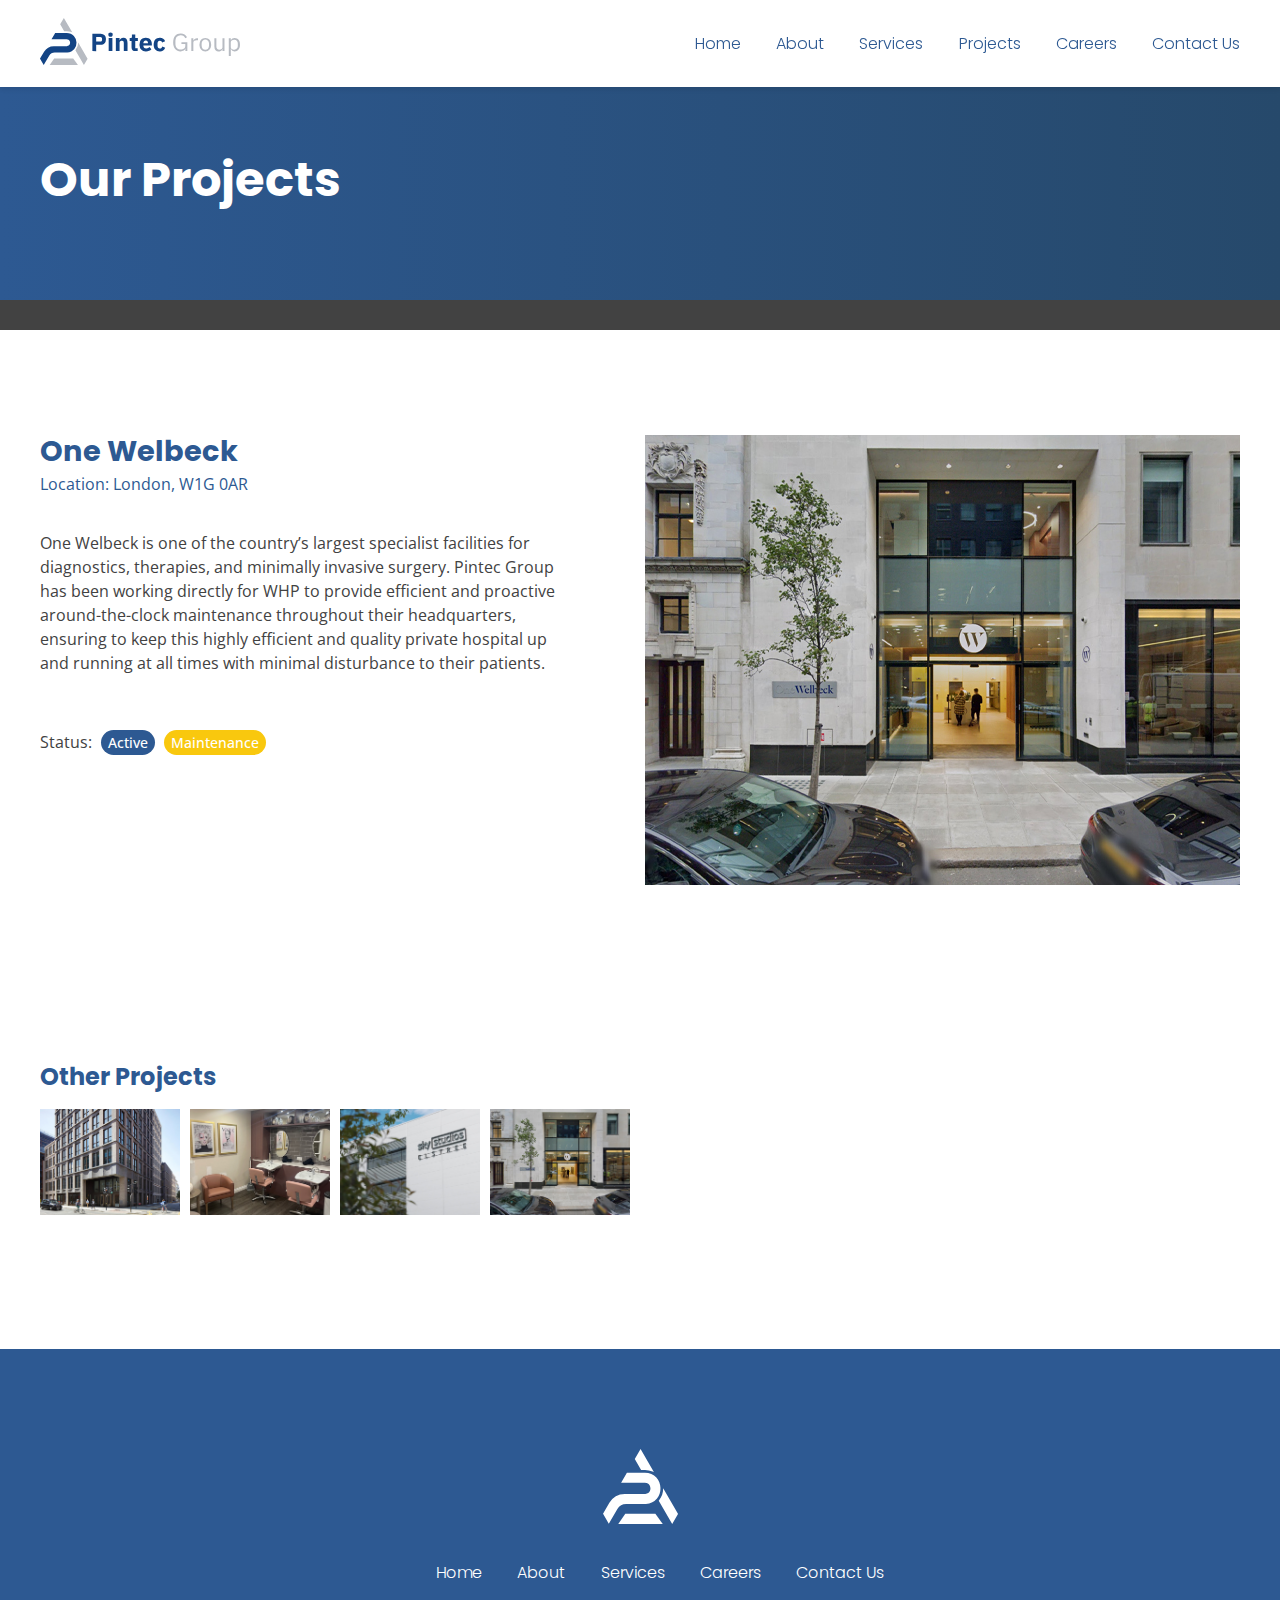
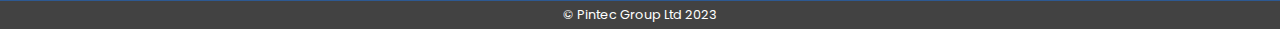
<file: project-four.html>
<!DOCTYPE html>
<html lang="en">
<head>
    <!-- Google tag (gtag.js) -->
<script async src="https://www.googletagmanager.com/gtag/js?id=G-7Z6P2J4QSL"></script>
<script>
  window.dataLayer = window.dataLayer || [];
  function gtag(){dataLayer.push(arguments);}
  gtag('js', new Date());

  gtag('config', 'G-7Z6P2J4QSL');
</script>
    <meta charset="UTF-8">
    <meta name="viewport" content="width=device-width, initial-scale=1.0">
    <title>One Welbeck | Pintec Group</title>

    <link rel="apple-touch-icon" sizes="180x180" href="apple-touch-icon.png">
            
      <link rel="icon" type="image/png" sizes="192x192" href="android-chrome-192x192.png">


      <link rel="icon" type="image/png" sizes="512x512" href="android-chrome-512x512.png">
          
      <link rel="icon" href="favicon-16x16.png" type="image/png" sizes="16x16">

          
      <link rel="icon" href="favicon-32x32.png" type="image/png" sizes="32x32">
      
          
      <link rel="shortcut icon" href="favicon-16x16.png">
    <link rel="stylesheet" href="styles.css">
    <link rel="preconnect" href="https://fonts.googleapis.com">
<link rel="preconnect" href="https://fonts.gstatic.com" crossorigin>
<link href="https://fonts.googleapis.com/css2?family=Open+Sans:wght@300;400;500;600&family=Poppins:wght@100;200;300;400;600;700&display=swap" rel="stylesheet">
   


</head>
<body>


    <header class="header-main">
        <div class="header-container mobile-padding">
          <a href="index.html"><img src="pintec-logo.svg" alt="Pintec-Logo" id="logo"></a>
            <nav class="main-nav">
                
                <ul>
                  <li><a href="index.html">Home</a></li>
                  <li><a href="about.html">About</a></li>
                  <li><a href="services.html">Services</a></li>
                  <li><a href="projects.html">Projects</a></li>
                  <li><a href="careers.html">Careers</a></li>
                  <li><a href="contact-us.html">Contact Us</a></li>
                </ul>
              </nav>
              <button class="hamburger" aria-label="Toggle Navigation Menu">
                <div class="bar"></div>
              </button>
        </div>
    </header>

    <nav class="mobile-nav">
      
        <a href="index.html">Home</a>
        <a href="about.html">About</a>
        <a href="services.html">Services</a>
        <a href="projects.html">Projects</a>
        <a href="careers.html">Careers</a>
        <a href="contact-us.html">Contact Us</a>
      
    </nav>
    
  <section id="projects-one-hero" class="mobile-padding">
    <div>
      
      <div class="hero-content ">
        <h1 class="hidden">Our Projects</h1>
       
      </div>
    </div>
  </section>

  <div class="gray-divider"></div>

  <section class="about-container-two" >
  
  
    
  <div class="project-two-container">
  

  <div class="left-para">
    <h2 class="fade mobile-padding hidden">One Welbeck</h2>
    <span class="location mobile-padding hidden" style="display: block;">Location: London, W1G 0AR</span>
  <p class="mobile-padding hidden">One Welbeck is one of the country’s largest specialist facilities for diagnostics, therapies, and minimally invasive surgery. Pintec Group has been working directly for WHP to provide efficient and proactive around-the-clock maintenance throughout their headquarters, ensuring to keep this highly efficient and quality private hospital up and running at all times with minimal disturbance to their patients.

    
    
    </p>
  
  <span class="status mobile-padding hidden">Status:</span>
  <span class="ongoing hidden">Active</span>
  <span class="maintenance hidden">Maintenance</span>
</div>
<img src="project-four.jpg" alt="One Welbeck: Specialist facility for diagnostics, therapies, and minimally invasive surgery in London. Maintained by Pintec Group for efficient and proactive around-the-clock maintenance at their headquarters.">
</div>


</section>
 
<div class="title mobile-padding">
    
  <h3 class="other-projects-title">Other Projects</h3>
    </div>


    <section class="related-section mobile-padding">
      <div class="related-item">
         <a href="project-one.html"><img src="project-one.jpg" class="related-img"></a>
      </div>
      
      <div class="related-item">
         <a href="project-two.html"><img src="project-two.jpg" class="related-img"></a>
      </div>
     
      <div class="related-item">
         <a href="project-three.html"><img src="project-three.jpg" class="related-img"></a>
      </div>
      
      <div class="related-item">
         <a href="project-four.html"><img src="project-four.jpg" class="related-img"></a>
      </div>
    </section>


     
  <footer class="about-footer">
    <img src="Pintec-logo-white.svg" alt="Pintec-Logo" id="logo-white">
    <nav class="foot-nav">
                
      <ul class="footer-ul">
        <li class="footer-li"><a href="index.html">Home</a></li>
        <li class="footer-li"><a href="about.html">About</a></li>
        <li class="footer-li"><a href="services.html">Services</a></li>
        <li class="footer-li"><a href="careers.html">Careers</a></li>
        <li class="footer-li"><a href="contact-us.html">Contact Us</a></li>
      </ul>
    </nav>
   
                
    
    
  </footer>
  <div class="copyright">© Pintec Group Ltd 2023</div>  

    
</body>
<script>

const observer = new IntersectionObserver ((entries) => {
    entries.forEach ((entry) => {
      console.log(entry)
      if (entry.isIntersecting){
        entry.target.classList.add('show');

      } else {
        entry.target.classList.remove ('show');
      }
  });
  
});
  
  
  const hiddenElements = document.querySelectorAll ('.hidden');
  hiddenElements.forEach((el) => observer.observe(el));


    const menu_btn = document.querySelector('.hamburger');
    const mobile_menu = document.querySelector('.mobile-nav');
  
    menu_btn.addEventListener('click', function () {
      menu_btn.classList.toggle('is-active');
      mobile_menu.classList.toggle('is-active');
    });


    window.onload = function() {
  // Use setTimeout to delay the transition for a smooth effect
  setTimeout(function() {
    document.querySelector('.projects-container').style.bottom = '0';
  }, 100);
};
  

const projects = [
    { name: "Project One", link: "project-one.html" },
    { name: "Project Two", link: "project-two.html" },
    { name: "Project Three", link: "project-three.html" },
    { name: "Project Four", link: "project-four.html" },
    { name: "Project Four", link: "project-five.html" },
    // Add more projects as needed
];

function shuffleArray(array) {
    for (let i = array.length - 1; i > 0; i--) {
        const j = Math.floor(Math.random() * (i + 1));
        [array[i], array[j]] = [array[j], array[i]];
    }
    return array;
}

const shuffledProjects = shuffleArray(projects);

const relatedSection = document.querySelector(".related-section");

relatedSection.innerHTML = '';

const numberOfProjectsToShow = 4;
const projectsSubset = shuffledProjects.slice(0, numberOfProjectsToShow);

projectsSubset.forEach((project) => {
    const projectItem = document.createElement("div");
    projectItem.className = "related-item";

    const projectLink = document.createElement("a");
    projectLink.href = project.link;

    const projectThumbnail = document.createElement("img");

    // Adjusted the image path construction to correctly match your HTML structure
    const imagePath = `${project.link.replace('.html', '.jpg')}`;
    console.log("Image Path:", imagePath);
    
    projectThumbnail.src = imagePath;
    projectThumbnail.className = "related-img";

    projectLink.appendChild(projectThumbnail);
    projectItem.appendChild(projectLink);
    relatedSection.appendChild(projectItem);
});
  </script>
</html>
</file>
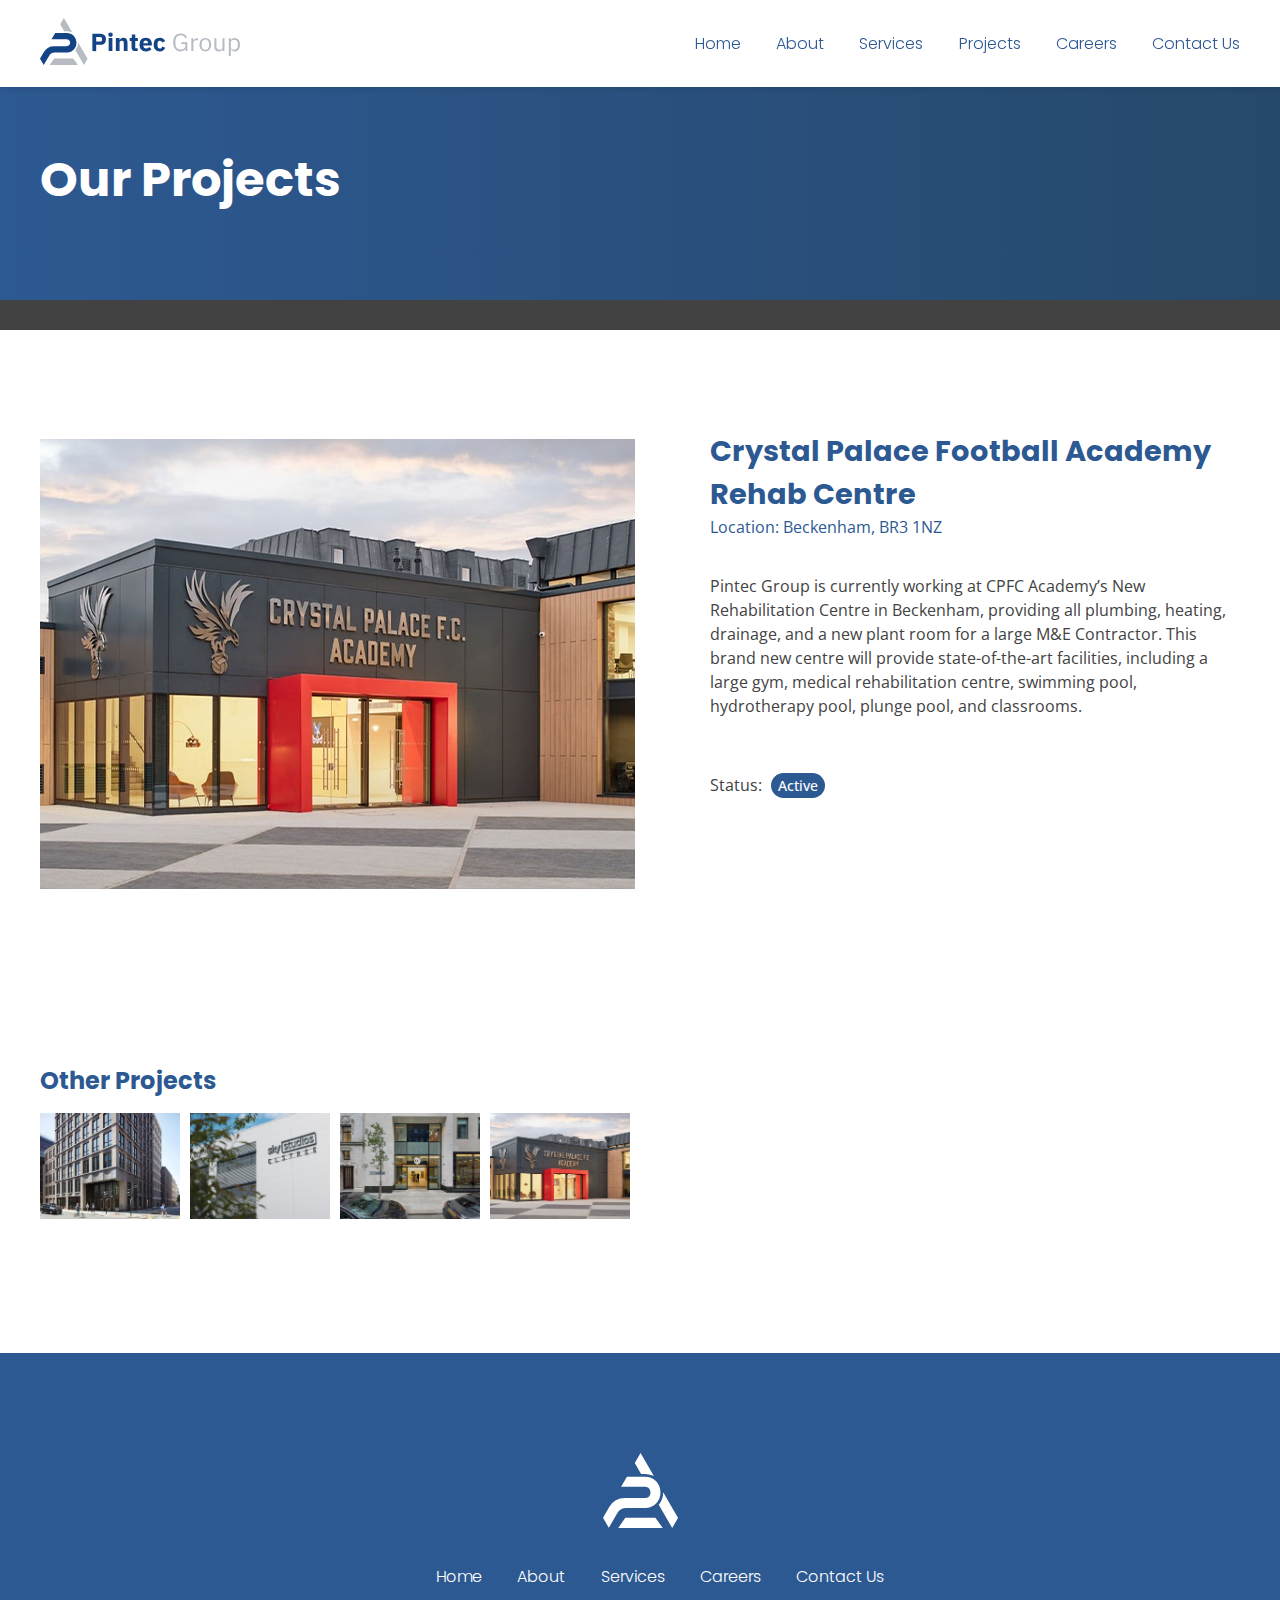
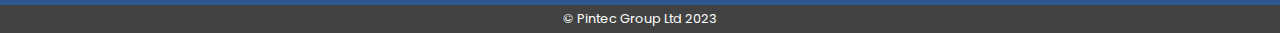
<file: project-one.html>
<!DOCTYPE html>
<html lang="en">
<head>
    <!-- Google tag (gtag.js) -->
<script async src="https://www.googletagmanager.com/gtag/js?id=G-7Z6P2J4QSL"></script>
<script>
  window.dataLayer = window.dataLayer || [];
  function gtag(){dataLayer.push(arguments);}
  gtag('js', new Date());

  gtag('config', 'G-7Z6P2J4QSL');
</script>
    <meta charset="UTF-8">
    <meta name="viewport" content="width=device-width, initial-scale=1.0">
    <title>Crystal Palace Football Academy Rehab Centre | Pintec Group</title>

    <link rel="apple-touch-icon" sizes="180x180" href="apple-touch-icon.png">
            
      <link rel="icon" type="image/png" sizes="192x192" href="android-chrome-192x192.png">


      <link rel="icon" type="image/png" sizes="512x512" href="android-chrome-512x512.png">
          
      <link rel="icon" href="favicon-16x16.png" type="image/png" sizes="16x16">

          
      <link rel="icon" href="favicon-32x32.png" type="image/png" sizes="32x32">
      
          
      <link rel="shortcut icon" href="favicon-16x16.png">

    <link rel="stylesheet" href="styles.css">
    <link rel="preconnect" href="https://fonts.googleapis.com">
<link rel="preconnect" href="https://fonts.gstatic.com" crossorigin>
<link href="https://fonts.googleapis.com/css2?family=Open+Sans:wght@300;400;500;600&family=Poppins:wght@100;200;300;400;600;700&display=swap" rel="stylesheet">
   


</head>
<body>


    <header class="header-main">
        <div class="header-container mobile-padding">
          <a href="index.html"><img src="pintec-logo.svg" alt="Pintec-Logo" id="logo"></a>
            <nav class="main-nav">
                
                <ul>
                  <li><a href="index.html">Home</a></li>
                  <li><a href="about.html">About</a></li>
                  <li><a href="services.html">Services</a></li>
                  <li><a href="projects.html">Projects</a></li>
                  <li><a href="careers.html">Careers</a></li>
                  <li><a href="contact-us.html">Contact Us</a></li>
                </ul>
              </nav>
              <button class="hamburger" aria-label="Toggle Navigation Menu">
                <div class="bar"></div>
              </button>
        </div>
    </header>

    <nav class="mobile-nav">
      
        <a href="index.html">Home</a>
        <a href="about.html">About</a>
        <a href="services.html">Services</a>
        <a href="projects.html">Projects</a>
        <a href="careers.html">Careers</a>
        <a href="contact-us.html">Contact Us</a>
      
    </nav>
    
  <section id="projects-one-hero" class="mobile-padding">
    <div>
      
      <div class="hero-content ">
        <h1 class="hidden">Our Projects</h1>
       
      </div>
    </div>
  </section>

  <div class="gray-divider"></div>

  <section class="about-container-two" >
  
    
  <div class="project-one-container">
  <img src="project-one.jpg" alt="Crystal Palace Football Club Rehabilitation Centre project by Pintec Group | Plumbing, heating, drainage, and new plant room for a state-of-the-art facility with gym, medical center, pools, and classrooms.">

  <div>
    <h2 class="hidden mobile-padding">Crystal Palace Football Academy Rehab Centre</h2>
  <span class="location mobile-padding hidden" style="display: block;">Location: Beckenham, BR3 1NZ</span>
  <p class="mobile-padding hidden">Pintec Group is currently working at CPFC Academy’s New Rehabilitation Centre in Beckenham, providing all plumbing, heating, drainage, and a new plant room for a large M&E Contractor. This brand new centre will provide state-of-the-art facilities, including a large gym, medical rehabilitation centre, swimming pool, hydrotherapy pool, plunge pool, and classrooms.</p>
  <span class="status mobile-padding hidden">Status:</span>
  <span class="ongoing hidden">Active</span>
</div>

</div>

</section>


<div class="other-projects">
<div class="title">
  
<h3 class="mobile-padding other-projects-title">Other Projects</h3>

</div>
<section class="related-section mobile-padding">
  <div class="related-item">
     <a href="project-one.html"><img src="project-one.jpg" class="related-img"></a>
  </div>
  
  <div class="related-item">
     <a href="project-two.html"><img src="project-two.jpg" class="related-img"></a>
  </div>
 
  <div class="related-item">
     <a href="project-three.html"><img src="project-three.jpg" class="related-img"></a>
  </div>
  
  <div class="related-item">
     <a href="project-four.html"><img src="project-four.jpg" class="related-img"></a>
  </div>
</section>
</div>

     
  <footer class="about-footer">
    <img src="Pintec-logo-white.svg" alt="Pintec-Logo" id="logo-white">
    <nav class="foot-nav">
                
      <ul class="footer-ul">
        <li class="footer-li"><a href="index.html">Home</a></li>
        <li class="footer-li"><a href="about.html">About</a></li>
        <li class="footer-li"><a href="services.html">Services</a></li>
        <li class="footer-li"><a href="careers.html">Careers</a></li>
        <li class="footer-li"><a href="contact-us.html">Contact Us</a></li>
      </ul>
    </nav>
   
                
    
    
  </footer>
  <div class="copyright">© Pintec Group Ltd 2023</div>  

    
</body>
<script>
  const observer = new IntersectionObserver ((entries) => {
    entries.forEach ((entry) => {
      console.log(entry)
      if (entry.isIntersecting){
        entry.target.classList.add('show');

      } else {
        entry.target.classList.remove ('show');
      }
  });
  
});
  
  
  const hiddenElements = document.querySelectorAll ('.hidden');
  hiddenElements.forEach((el) => observer.observe(el));


    const menu_btn = document.querySelector('.hamburger');
    const mobile_menu = document.querySelector('.mobile-nav');
  
    menu_btn.addEventListener('click', function () {
      menu_btn.classList.toggle('is-active');
      mobile_menu.classList.toggle('is-active');
    });


    window.onload = function() {
  // Use setTimeout to delay the transition for a smooth effect
  setTimeout(function() {
    document.querySelector('.projects-container').style.bottom = '0';
  }, 100);
};
  

const projects = [
    { name: "Project One", link: "project-one.html" },
    { name: "Project Two", link: "project-two.html" },
    { name: "Project Three", link: "project-three.html" },
    { name: "Project Four", link: "project-four.html" },
    { name: "Project Four", link: "project-five.html" },
    // Add more projects as needed
];

function shuffleArray(array) {
    for (let i = array.length - 1; i > 0; i--) {
        const j = Math.floor(Math.random() * (i + 1));
        [array[i], array[j]] = [array[j], array[i]];
    }
    return array;
}

const shuffledProjects = shuffleArray(projects);

const relatedSection = document.querySelector(".related-section");

relatedSection.innerHTML = '';

const numberOfProjectsToShow = 4;
const projectsSubset = shuffledProjects.slice(0, numberOfProjectsToShow);

projectsSubset.forEach((project) => {
    const projectItem = document.createElement("div");
    projectItem.className = "related-item";

    const projectLink = document.createElement("a");
    projectLink.href = project.link;

    const projectThumbnail = document.createElement("img");

    // Adjusted the image path construction to correctly match your HTML structure
    const imagePath = `${project.link.replace('.html', '.jpg')}`;
    console.log("Image Path:", imagePath);
    
    projectThumbnail.src = imagePath;
    projectThumbnail.className = "related-img";

    projectLink.appendChild(projectThumbnail);
    projectItem.appendChild(projectLink);
    relatedSection.appendChild(projectItem);
});






  </script>
</html>
</file>
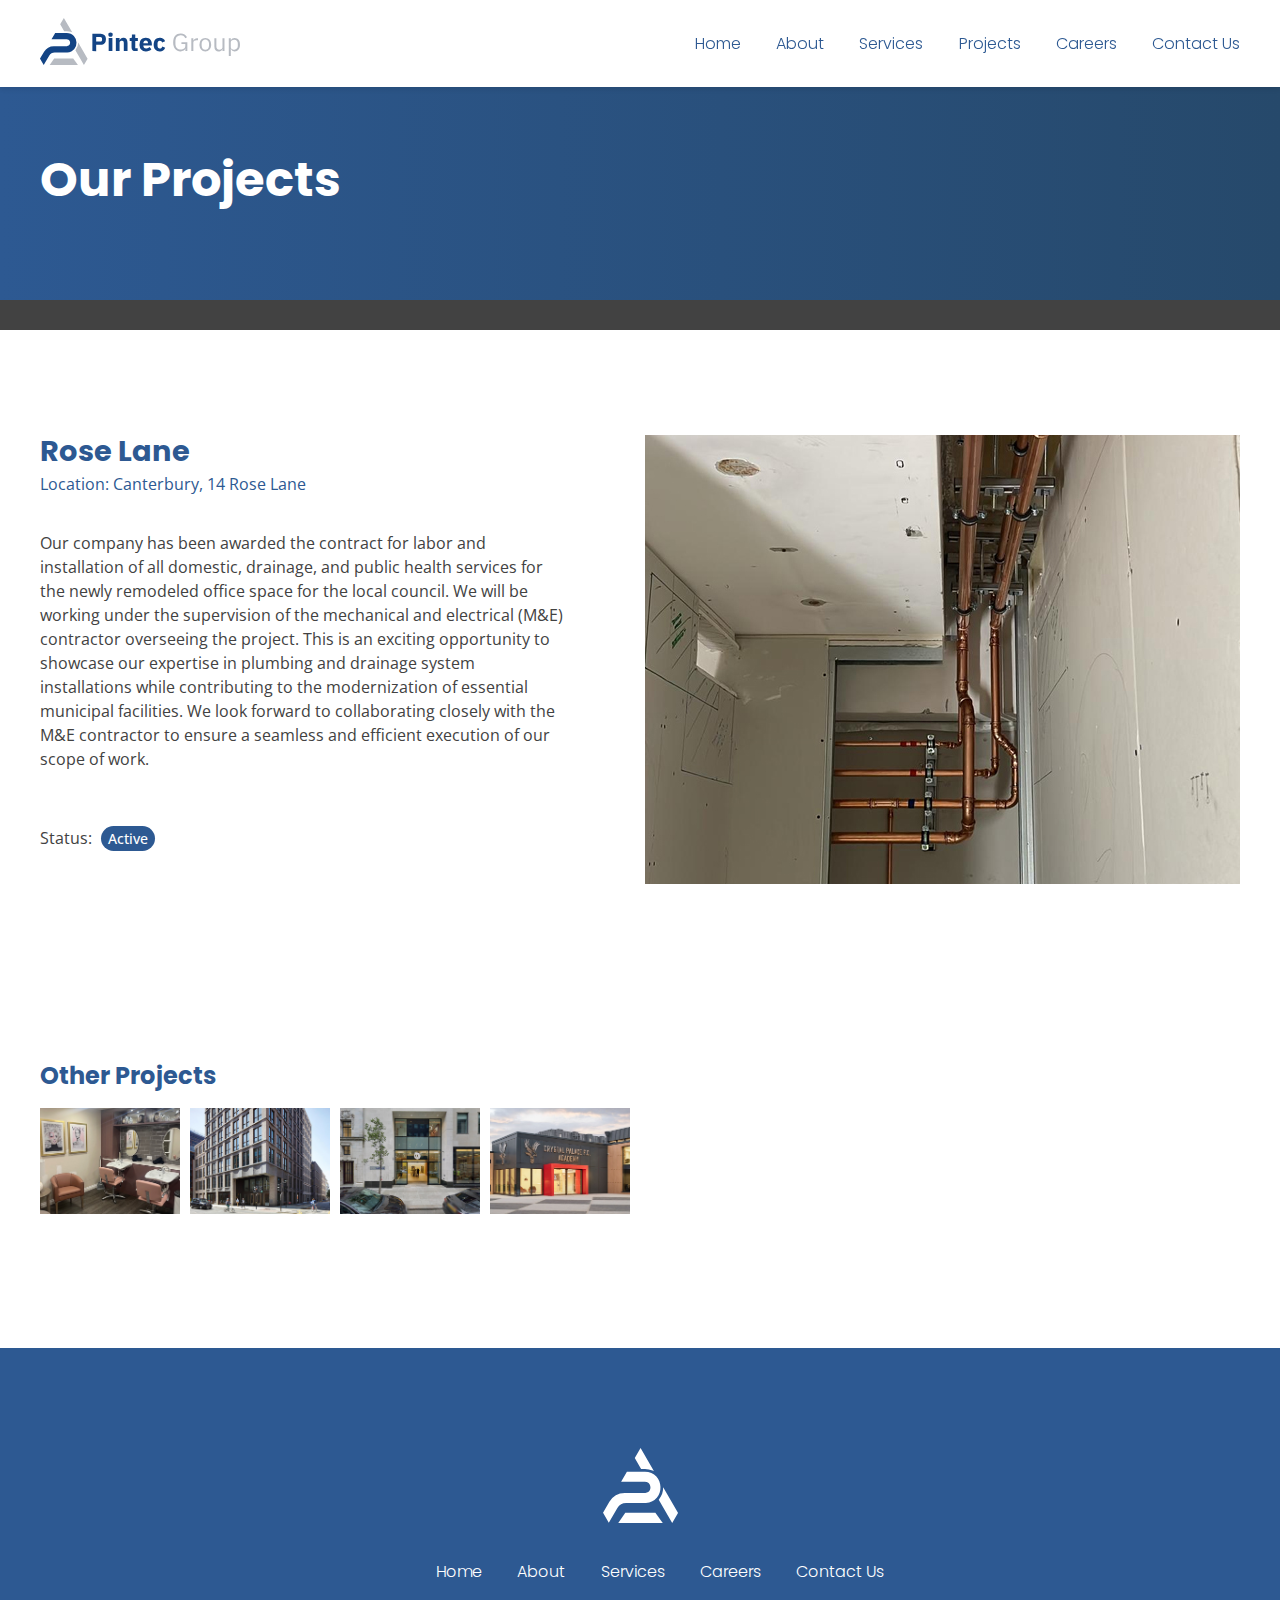
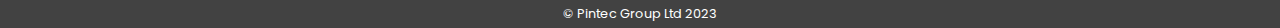
<file: project-six.html>
<!DOCTYPE html>
<html lang="en">
<head>
    <!-- Google tag (gtag.js) -->
<script async src="https://www.googletagmanager.com/gtag/js?id=G-7Z6P2J4QSL"></script>
<script>
  window.dataLayer = window.dataLayer || [];
  function gtag(){dataLayer.push(arguments);}
  gtag('js', new Date());

  gtag('config', 'G-7Z6P2J4QSL');
</script>
    <meta charset="UTF-8">
    <meta name="viewport" content="width=device-width, initial-scale=1.0">
    <title>One Welbeck | Pintec Group</title>

    <link rel="apple-touch-icon" sizes="180x180" href="apple-touch-icon.png">
            
      <link rel="icon" type="image/png" sizes="192x192" href="android-chrome-192x192.png">


      <link rel="icon" type="image/png" sizes="512x512" href="android-chrome-512x512.png">
          
      <link rel="icon" href="favicon-16x16.png" type="image/png" sizes="16x16">

          
      <link rel="icon" href="favicon-32x32.png" type="image/png" sizes="32x32">
      
          
      <link rel="shortcut icon" href="favicon-16x16.png">
    <link rel="stylesheet" href="styles.css">
    <link rel="preconnect" href="https://fonts.googleapis.com">
<link rel="preconnect" href="https://fonts.gstatic.com" crossorigin>
<link href="https://fonts.googleapis.com/css2?family=Open+Sans:wght@300;400;500;600&family=Poppins:wght@100;200;300;400;600;700&display=swap" rel="stylesheet">
   


</head>
<body>


    <header class="header-main">
        <div class="header-container mobile-padding">
          <a href="index.html"><img src="pintec-logo.svg" alt="Pintec-Logo" id="logo"></a>
            <nav class="main-nav">
                
                <ul>
                  <li><a href="index.html">Home</a></li>
                  <li><a href="about.html">About</a></li>
                  <li><a href="services.html">Services</a></li>
                  <li><a href="projects.html">Projects</a></li>
                  <li><a href="careers.html">Careers</a></li>
                  <li><a href="contact-us.html">Contact Us</a></li>
                </ul>
              </nav>
              <button class="hamburger" aria-label="Toggle Navigation Menu">
                <div class="bar"></div>
              </button>
        </div>
    </header>

    <nav class="mobile-nav">
      
        <a href="index.html">Home</a>
        <a href="about.html">About</a>
        <a href="services.html">Services</a>
        <a href="projects.html">Projects</a>
        <a href="careers.html">Careers</a>
        <a href="contact-us.html">Contact Us</a>
      
    </nav>
    
  <section id="projects-one-hero" class="mobile-padding">
    <div>
      
      <div class="hero-content ">
        <h1 class="hidden">Our Projects</h1>
       
      </div>
    </div>
  </section>

  <div class="gray-divider"></div>

  <section class="about-container-two" >
  
  
    
  <div class="project-two-container">
  

  <div class="left-para">
    <h2 class="fade mobile-padding hidden">Rose Lane</h2>
    <span class="location mobile-padding hidden" style="display: block;">Location: Canterbury, 14 Rose Lane</span>
  <p class="mobile-padding hidden">Our company has been awarded the contract for labor and installation of all domestic, drainage, and public health services for the newly remodeled office space for the local council. We will be working under the supervision of the mechanical and electrical (M&E) contractor overseeing the project. This is an exciting opportunity to showcase our expertise in plumbing and drainage system installations while contributing to the modernization of essential municipal facilities. We look forward to collaborating closely with the M&E contractor to ensure a seamless and efficient execution of our scope of work.

    
    
    </p>
  
  <span class="status mobile-padding hidden">Status:</span>
  <span class="ongoing hidden">Active</span>
  
</div>
<img src="project-six.jpg" alt="One Welbeck: Specialist facility for diagnostics, therapies, and minimally invasive surgery in London. Maintained by Pintec Group for efficient and proactive around-the-clock maintenance at their headquarters.">
</div>


</section>
 
<div class="title mobile-padding">
    
  <h3 class="other-projects-title">Other Projects</h3>
    </div>


    <section class="related-section mobile-padding">
      <div class="related-item">
         <a href="project-one.html"><img src="project-one.jpg" class="related-img"></a>
      </div>
      
      <div class="related-item">
         <a href="project-two.html"><img src="project-two.jpg" class="related-img"></a>
      </div>
     
      <div class="related-item">
         <a href="project-three.html"><img src="project-three.jpg" class="related-img"></a>
      </div>
      
      <div class="related-item">
         <a href="project-four.html"><img src="project-four.jpg" class="related-img"></a>
      </div>
    </section>


     
  <footer class="about-footer">
    <img src="Pintec-logo-white.svg" alt="Pintec-Logo" id="logo-white">
    <nav class="foot-nav">
                
      <ul class="footer-ul">
        <li class="footer-li"><a href="index.html">Home</a></li>
        <li class="footer-li"><a href="about.html">About</a></li>
        <li class="footer-li"><a href="services.html">Services</a></li>
        <li class="footer-li"><a href="careers.html">Careers</a></li>
        <li class="footer-li"><a href="contact-us.html">Contact Us</a></li>
      </ul>
    </nav>
   
                
    
    
  </footer>
  <div class="copyright">© Pintec Group Ltd 2023</div>  

    
</body>
<script>

const observer = new IntersectionObserver ((entries) => {
    entries.forEach ((entry) => {
      console.log(entry)
      if (entry.isIntersecting){
        entry.target.classList.add('show');

      } else {
        entry.target.classList.remove ('show');
      }
  });
  
});
  
  
  const hiddenElements = document.querySelectorAll ('.hidden');
  hiddenElements.forEach((el) => observer.observe(el));


    const menu_btn = document.querySelector('.hamburger');
    const mobile_menu = document.querySelector('.mobile-nav');
  
    menu_btn.addEventListener('click', function () {
      menu_btn.classList.toggle('is-active');
      mobile_menu.classList.toggle('is-active');
    });


    window.onload = function() {
  // Use setTimeout to delay the transition for a smooth effect
  setTimeout(function() {
    document.querySelector('.projects-container').style.bottom = '0';
  }, 100);
};
  

const projects = [
    { name: "Project One", link: "project-one.html" },
    { name: "Project Two", link: "project-two.html" },
    { name: "Project Three", link: "project-three.html" },
    { name: "Project Four", link: "project-four.html" },
    { name: "Project Four", link: "project-five.html" },
    // Add more projects as needed
];

function shuffleArray(array) {
    for (let i = array.length - 1; i > 0; i--) {
        const j = Math.floor(Math.random() * (i + 1));
        [array[i], array[j]] = [array[j], array[i]];
    }
    return array;
}

const shuffledProjects = shuffleArray(projects);

const relatedSection = document.querySelector(".related-section");

relatedSection.innerHTML = '';

const numberOfProjectsToShow = 4;
const projectsSubset = shuffledProjects.slice(0, numberOfProjectsToShow);

projectsSubset.forEach((project) => {
    const projectItem = document.createElement("div");
    projectItem.className = "related-item";

    const projectLink = document.createElement("a");
    projectLink.href = project.link;

    const projectThumbnail = document.createElement("img");

    // Adjusted the image path construction to correctly match your HTML structure
    const imagePath = `${project.link.replace('.html', '.jpg')}`;
    console.log("Image Path:", imagePath);
    
    projectThumbnail.src = imagePath;
    projectThumbnail.className = "related-img";

    projectLink.appendChild(projectThumbnail);
    projectItem.appendChild(projectLink);
    relatedSection.appendChild(projectItem);
});
  </script>
</html>
</file>
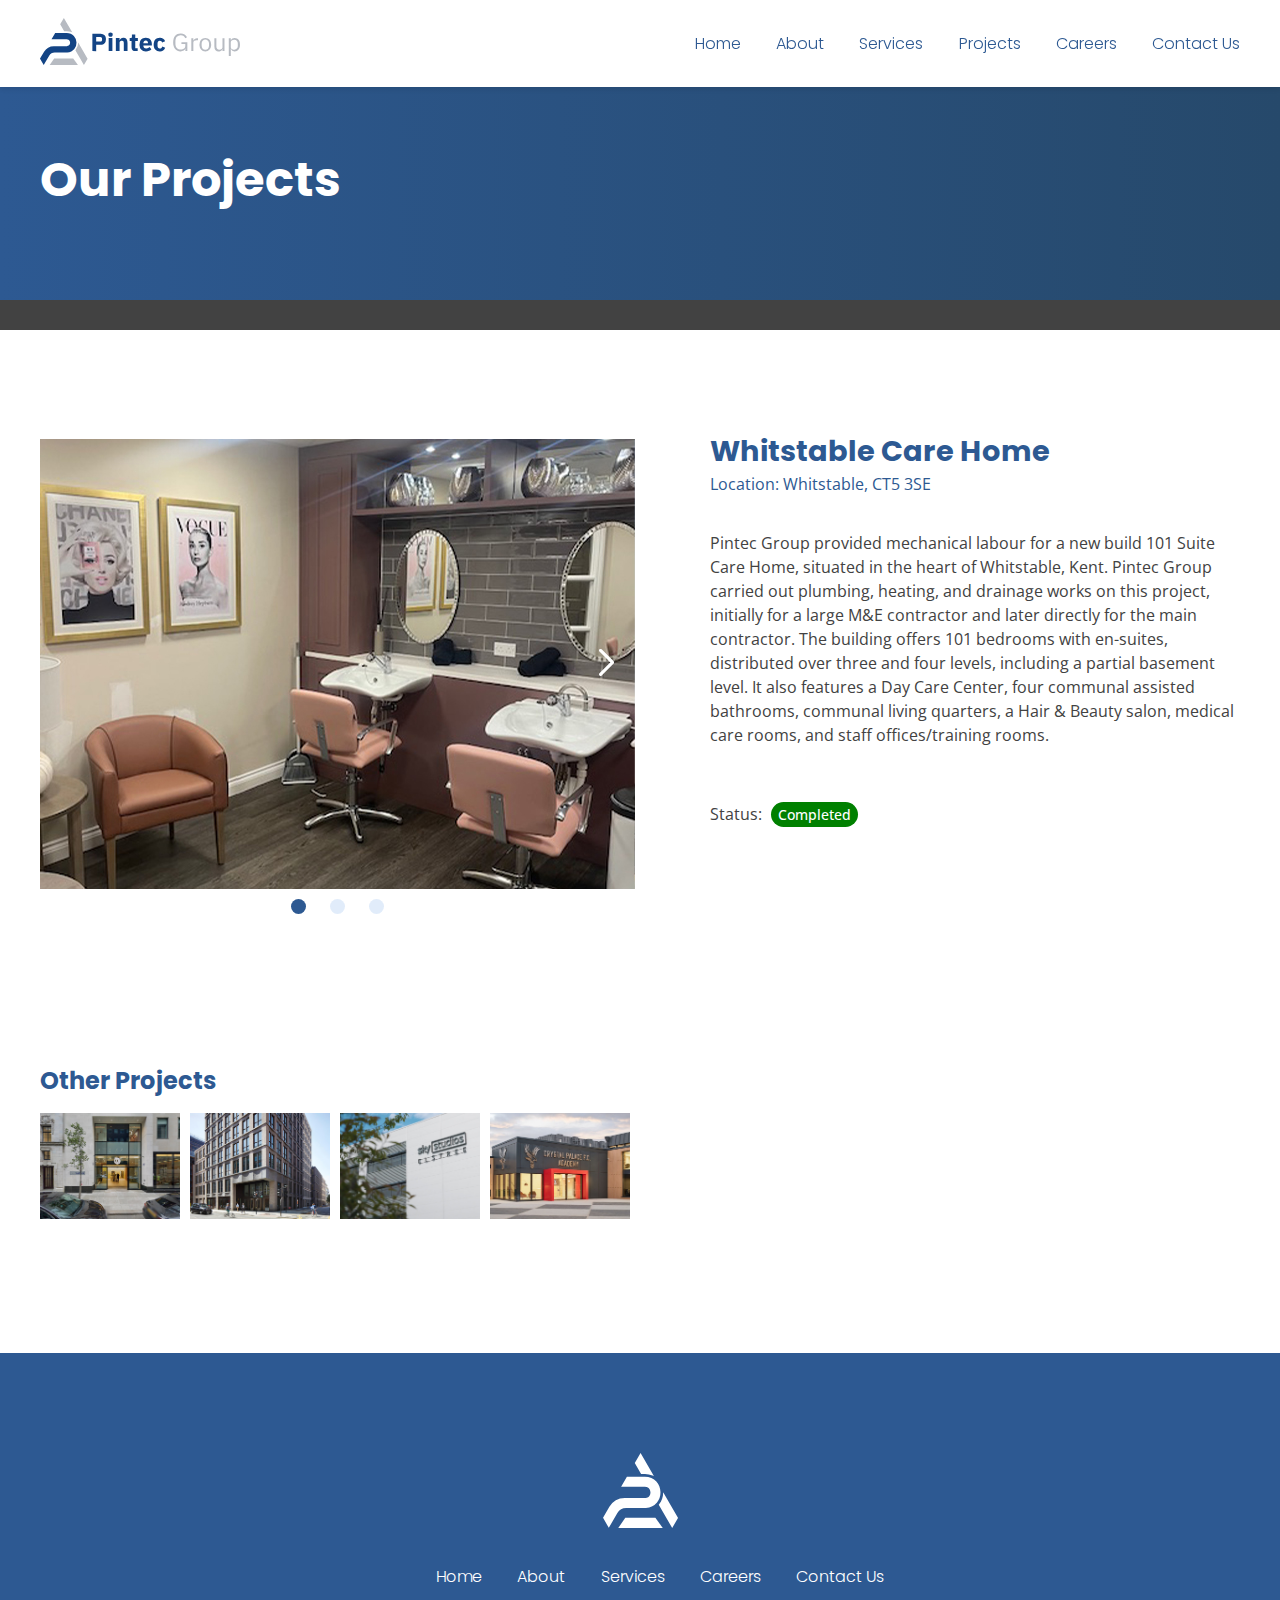
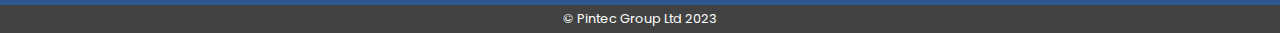
<file: project-three.html>
<!DOCTYPE html>
<html lang="en">
<head>
    <!-- Google tag (gtag.js) -->
<script async src="https://www.googletagmanager.com/gtag/js?id=G-7Z6P2J4QSL"></script>
<script>
  window.dataLayer = window.dataLayer || [];
  function gtag(){dataLayer.push(arguments);}
  gtag('js', new Date());

  gtag('config', 'G-7Z6P2J4QSL');
</script>
    <meta charset="UTF-8">
    <meta name="viewport" content="width=device-width, initial-scale=1.0">
    <title>Whitstable Care Home | Pintec Group</title>
    <link rel="apple-touch-icon" sizes="180x180" href="apple-touch-icon.png">
            
      <link rel="icon" type="image/png" sizes="192x192" href="android-chrome-192x192.png">


      <link rel="icon" type="image/png" sizes="512x512" href="android-chrome-512x512.png">
          
      <link rel="icon" href="avicon-16x16.png" type="image/png" sizes="16x16">

          
      <link rel="icon" href="favicon-32x32.png" type="image/png" sizes="32x32">
      
          
      <link rel="shortcut icon" href="favicon-16x16.png">
    <link rel="stylesheet" href="styles.css">
    <link rel="preconnect" href="https://fonts.googleapis.com">
<link rel="preconnect" href="https://fonts.gstatic.com" crossorigin>
<link href="https://fonts.googleapis.com/css2?family=Open+Sans:wght@300;400;500;600&family=Poppins:wght@100;200;300;400;600;700&display=swap" rel="stylesheet">
   


</head>
<body>


    <header class="header-main">
        <div class="header-container mobile-padding">
          <a href="index.html"><img src="pintec-logo.svg" alt="Pintec-Logo" id="logo"></a>
            <nav class="main-nav">
                
                <ul>
                  <li><a href="index.html">Home</a></li>
                  <li><a href="about.html">About</a></li>
                  <li><a href="services.html">Services</a></li>
                  <li><a href="projects.html">Projects</a></li>
                  <li><a href="careers.html">Careers</a></li>
                  <li><a href="contact-us.html">Contact Us</a></li>
                </ul>
              </nav>
              <button class="hamburger" aria-label="Toggle Navigation Menu">
                <div class="bar"></div>
              </button>
        </div>
    </header>

    <nav class="mobile-nav">
      
        <a href="index.html">Home</a>
        <a href="about.html">About</a>
        <a href="services.html">Services</a>
        <a href="projects.html">Projects</a>
        <a href="careers.html">Careers</a>
        <a href="contact-us.html">Contact Us</a>
      
    </nav>
    
  <section id="projects-one-hero" class="mobile-padding">
    <div>
      
      <div class="hero-content ">
        <h1 class="hidden">Our Projects</h1>
       
      </div>
    </div>
  </section>

  <div class="gray-divider"></div>

  <section class="project-container-two">
    
    <div class="project-three-container">
      
        <div class="carousel">
            <button class="carousel__button left carousel__button--left is-hidden">
               <img src="arrow-left.svg" alt="">
            </button>
            <div class="carousel__track-container">
               <ul class="carousel__track">
                  <li class="carousel__slide current-slide">
                     <img class="carousel__image" src="project-three.jpg" alt="">
                  </li>
                  <li class="carousel__slide">
                     <img class="carousel__image" src="project-three-two.jpg" alt="">
                  </li>
                  <li class="carousel__slide">
                     <img class="carousel__image" src="project-three-three.jpg" alt="">
                  </li>
               </ul>
            </div>
            <button class="carousel__button carousel__button--right">
               <img src="arrow-right.svg" alt="">
            </button>
            <div class="carousel__nav">
               <button class="carousel__indicator current-slide"></button>
               <button class="carousel__indicator"></button>
               <button class="carousel__indicator"></button>
            </div>
         </div>
  
      
      <div>
        <h2 class="fade mobile-padding hidden">Whitstable Care Home</h2>
        <span class="location mobile-padding hidden" style="display: block;">Location: Whitstable, CT5 3SE</span>
        <p class="mobile-padding hidden">Pintec Group provided mechanical labour for a new build 101 Suite Care Home, situated in the heart of Whitstable, Kent. Pintec Group carried out plumbing, heating, and drainage works on this project, initially for a large M&E contractor and later directly for the main contractor. The building offers 101 bedrooms with en-suites, distributed over three and four levels, including a partial basement level. It also features a Day Care Center, four communal assisted bathrooms, communal living quarters, a Hair & Beauty salon, medical care rooms, and staff offices/training rooms.</p>
        <span class="status mobile-padding hidden">Status:</span>
        <span class="comp hidden">Completed</span>
      </div>
    </div>
  </section>

<div class="title mobile-padding">
    
  <h3 class="other-projects-title">Other Projects</h3>
</div>
<section class="related-section mobile-padding">
  <div class="related-item">
     <a href="project-one.html"><img src="project-one.jpg" class="related-img"></a>
  </div>
  
  <div class="related-item">
     <a href="project-two.html"><img src="project-two.jpg" class="related-img"></a>
  </div>
 
  <div class="related-item">
     <a href="project-three.html"><img src="project-three.jpg" class="related-img"></a>
  </div>
  
  <div class="related-item">
     <a href="project-four.html"><img src="project-four.jpg" class="related-img"></a>
  </div>
</section>


     
  <footer class="about-footer">
    <img src="Pintec-logo-white.svg" alt="Pintec-Logo" id="logo-white">
    <nav class="foot-nav">
                
      <ul class="footer-ul">
        <li class="footer-li"><a href="index.html">Home</a></li>
        <li class="footer-li"><a href="about.html">About</a></li>
        <li class="footer-li"><a href="services.html">Services</a></li>
        <li class="footer-li"><a href="careers.html">Careers</a></li>
        <li class="footer-li"><a href="contact-us.html">Contact Us</a></li>
      </ul>
    </nav>
   
                
    
    
  </footer>
  <div class="copyright">© Pintec Group Ltd 2023</div>  

  <script src="carousel.js"></script> 
</body>
<script>
  const observer = new IntersectionObserver ((entries) => {
    entries.forEach ((entry) => {
      console.log(entry)
      if (entry.isIntersecting){
        entry.target.classList.add('show');

      } else {
        entry.target.classList.remove ('show');
      }
  });
  
});
  
  
  const hiddenElements = document.querySelectorAll ('.hidden');
  hiddenElements.forEach((el) => observer.observe(el));


    const menu_btn = document.querySelector('.hamburger');
    const mobile_menu = document.querySelector('.mobile-nav');
  
    menu_btn.addEventListener('click', function () {
      menu_btn.classList.toggle('is-active');
      mobile_menu.classList.toggle('is-active');
    });


    const projects = [
    { name: "Project One", link: "project-one.html" },
    { name: "Project Two", link: "project-two.html" },
    { name: "Project Three", link: "project-three.html" },
    { name: "Project Four", link: "project-four.html" },
    { name: "Project Four", link: "project-five.html" },
    // Add more projects as needed
];

function shuffleArray(array) {
    for (let i = array.length - 1; i > 0; i--) {
        const j = Math.floor(Math.random() * (i + 1));
        [array[i], array[j]] = [array[j], array[i]];
    }
    return array;
}

const shuffledProjects = shuffleArray(projects);

const relatedSection = document.querySelector(".related-section");

relatedSection.innerHTML = '';

const numberOfProjectsToShow = 4;
const projectsSubset = shuffledProjects.slice(0, numberOfProjectsToShow);

projectsSubset.forEach((project) => {
    const projectItem = document.createElement("div");
    projectItem.className = "related-item";

    const projectLink = document.createElement("a");
    projectLink.href = project.link;

    const projectThumbnail = document.createElement("img");

    // Adjusted the image path construction to correctly match your HTML structure
    const imagePath = `${project.link.replace('.html', '.jpg')}`;
    console.log("Image Path:", imagePath);
    
    projectThumbnail.src = imagePath;
    projectThumbnail.className = "related-img";

    projectLink.appendChild(projectThumbnail);
    projectItem.appendChild(projectLink);
    relatedSection.appendChild(projectItem);
});



  


  
  </script>
</html>
</file>
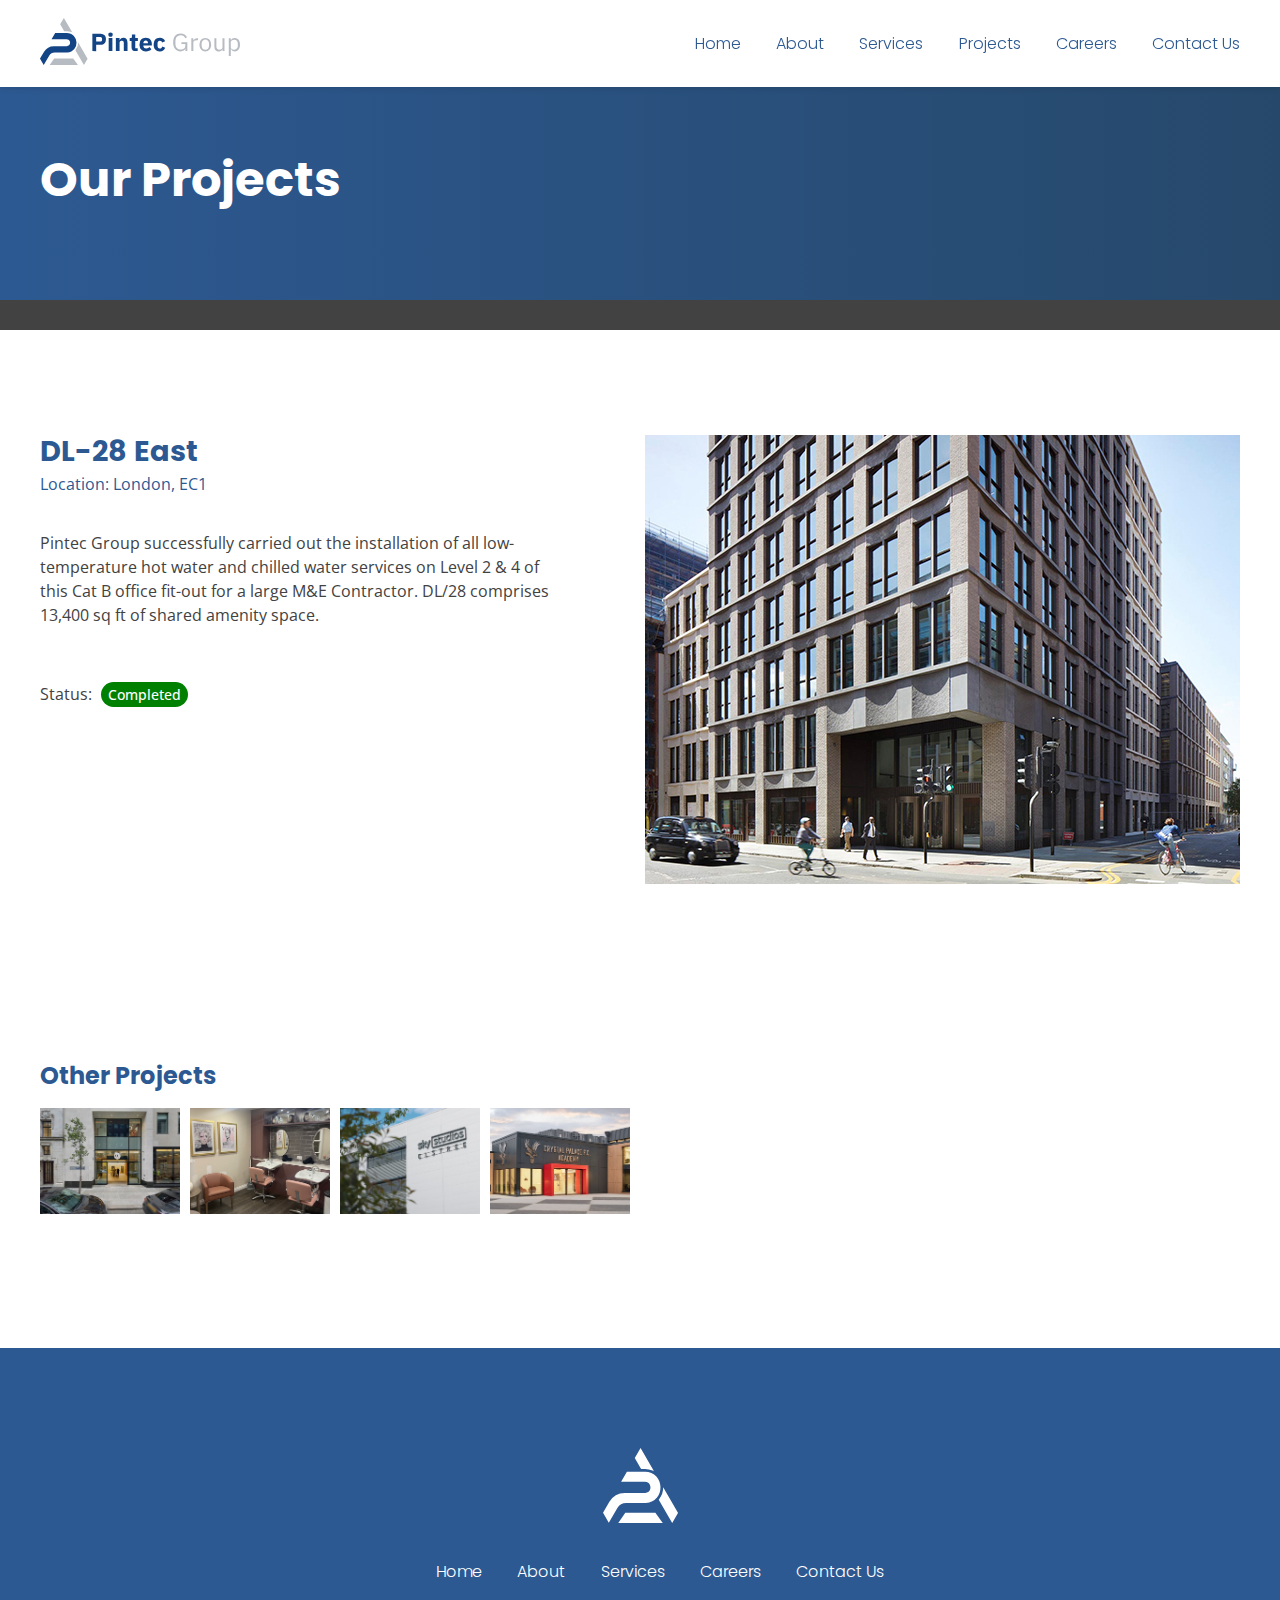
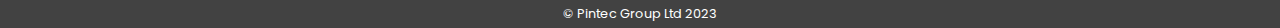
<file: project-two.html>
<!DOCTYPE html>
<html lang="en">
<head>
    <!-- Google tag (gtag.js) -->
<script async src="https://www.googletagmanager.com/gtag/js?id=G-7Z6P2J4QSL"></script>
<script>
  window.dataLayer = window.dataLayer || [];
  function gtag(){dataLayer.push(arguments);}
  gtag('js', new Date());

  gtag('config', 'G-7Z6P2J4QSL');
</script>
    <meta charset="UTF-8">
    <meta name="viewport" content="width=device-width, initial-scale=1.0">
    <title>DL-28 East | Pintec Group</title>

    <link rel="apple-touch-icon" sizes="180x180" href="apple-touch-icon.png">
            
      <link rel="icon" type="image/png" sizes="192x192" href="android-chrome-192x192.png">


      <link rel="icon" type="image/png" sizes="512x512" href="android-chrome-512x512.png">
          
      <link rel="icon" href="favicon-16x16.png" type="image/png" sizes="16x16">

          
      <link rel="icon" href="favicon-32x32.png" type="image/png" sizes="32x32">
      
          
      <link rel="shortcut icon" href="favicon-16x16.png">

    <link rel="stylesheet" href="styles.css">
    <link rel="preconnect" href="https://fonts.googleapis.com">
<link rel="preconnect" href="https://fonts.gstatic.com" crossorigin>
<link href="https://fonts.googleapis.com/css2?family=Open+Sans:wght@300;400;500;600&family=Poppins:wght@100;200;300;400;600;700&display=swap" rel="stylesheet">
   


</head>
<body>


    <header class="header-main">
        <div class="header-container mobile-padding">
          <a href="index.html"><img src="pintec-logo.svg" alt="Pintec-Logo" id="logo"></a>
            <nav class="main-nav">
                
                <ul>
                  <li><a href="index.html">Home</a></li>
                  <li><a href="about.html">About</a></li>
                  <li><a href="services.html">Services</a></li>
                  <li><a href="projects.html">Projects</a></li>
                  <li><a href="careers.html">Careers</a></li>
                  <li><a href="contact-us.html">Contact Us</a></li>
                </ul>
              </nav>
              <button class="hamburger" aria-label="Toggle Navigation Menu">
                <div class="bar"></div>
              </button>
        </div>
    </header>

    <nav class="mobile-nav">
      
        <a href="index.html">Home</a>
        <a href="about.html">About</a>
        <a href="services.html">Services</a>
        <a href="projects.html">Projects</a>
        <a href="careers.html">Careers</a>
        <a href="contact-us.html">Contact Us</a>
      
    </nav>
    
  <section id="projects-one-hero" class="mobile-padding">
    <div>
      
      <div class="hero-content ">
        <h1 class="hidden">Our Projects</h1>
       
      </div>
    </div>
  </section>

  <div class="gray-divider"></div>

  <section class="about-container-two" >
  
  
    
  <div class="project-two-container">
  

  <div class="left-para">
    <h2 class="hidden mobile-padding">DL-28 East</h2>
    <span class="location mobile-padding hidden" style="display: block;">Location: London, EC1</span>
  <p class="mobile-padding hidden">Pintec Group successfully carried out the installation of all low-temperature hot water and chilled water services on Level 2 & 4 of this Cat B office fit-out for a large M&E Contractor. DL/28 comprises 13,400 sq ft of shared amenity space.</p>
  
  <span class="status mobile-padding hidden">Status:</span>
  <span class="comp hidden">Completed</span>

</div>
<img src="project-two.jpg" alt="DL-28 East, London project by Pintec Group | low-temperature hot water and chilled water services on Level 2 & 4 of this Cat B office fit-out for a large M&E Contractor.">
</div>


</section>

<div class="title mobile-padding">
    
  <h3 class="other-projects-title">Other Projects</h3>
    </div>


    <section class="related-section mobile-padding">
      <div class="related-item">
         <a href="project-one.html"><img src="project-one.jpg" class="related-img"></a>
      </div>
      
      <div class="related-item">
         <a href="project-two.html"><img src="project-two.jpg" class="related-img"></a>
      </div>
     
      <div class="related-item">
         <a href="project-three.html"><img src="project-three.jpg" class="related-img"></a>
      </div>
      
      <div class="related-item">
         <a href="project-four.html"><img src="project-four.jpg" class="related-img"></a>
      </div>
    </section>


     
  <footer class="about-footer">
    <img src="Pintec-logo-white.svg" alt="Pintec-Logo" id="logo-white">
    <nav class="foot-nav">
                
      <ul class="footer-ul">
        <li class="footer-li"><a href="index.html">Home</a></li>
        <li class="footer-li"><a href="about.html">About</a></li>
        <li class="footer-li"><a href="services.html">Services</a></li>
        <li class="footer-li"><a href="careers.html">Careers</a></li>
        <li class="footer-li"><a href="contact-us.html">Contact Us</a></li>
      </ul>
    </nav>
   
                
    
    
  </footer>
  <div class="copyright">© Pintec Group Ltd 2023</div>  

    
</body>
<script>
  const observer = new IntersectionObserver ((entries) => {
    entries.forEach ((entry) => {
      console.log(entry)
      if (entry.isIntersecting){
        entry.target.classList.add('show');

      } else {
        entry.target.classList.remove ('show');
      }
  });
  
});
  
  
  const hiddenElements = document.querySelectorAll ('.hidden');
  hiddenElements.forEach((el) => observer.observe(el));


    const menu_btn = document.querySelector('.hamburger');
    const mobile_menu = document.querySelector('.mobile-nav');
  
    menu_btn.addEventListener('click', function () {
      menu_btn.classList.toggle('is-active');
      mobile_menu.classList.toggle('is-active');
    });


    window.onload = function() {
  // Use setTimeout to delay the transition for a smooth effect
  setTimeout(function() {
    document.querySelector('.projects-container').style.bottom = '0';
  }, 100);
};
  


const projects = [
    { name: "Project One", link: "project-one.html" },
    { name: "Project Two", link: "project-two.html" },
    { name: "Project Three", link: "project-three.html" },
    { name: "Project Four", link: "project-four.html" },
    { name: "Project Four", link: "project-five.html" },
    // Add more projects as needed
];

function shuffleArray(array) {
    for (let i = array.length - 1; i > 0; i--) {
        const j = Math.floor(Math.random() * (i + 1));
        [array[i], array[j]] = [array[j], array[i]];
    }
    return array;
}

const shuffledProjects = shuffleArray(projects);

const relatedSection = document.querySelector(".related-section");

relatedSection.innerHTML = '';

const numberOfProjectsToShow = 4;
const projectsSubset = shuffledProjects.slice(0, numberOfProjectsToShow);

projectsSubset.forEach((project) => {
    const projectItem = document.createElement("div");
    projectItem.className = "related-item";

    const projectLink = document.createElement("a");
    projectLink.href = project.link;

    const projectThumbnail = document.createElement("img");

    // Adjusted the image path construction to correctly match your HTML structure
    const imagePath = `${project.link.replace('.html', '.jpg')}`;
    console.log("Image Path:", imagePath);
    
    projectThumbnail.src = imagePath;
    projectThumbnail.className = "related-img";

    projectLink.appendChild(projectThumbnail);
    projectItem.appendChild(projectLink);
    relatedSection.appendChild(projectItem);
});
  </script>
</html>
</file>
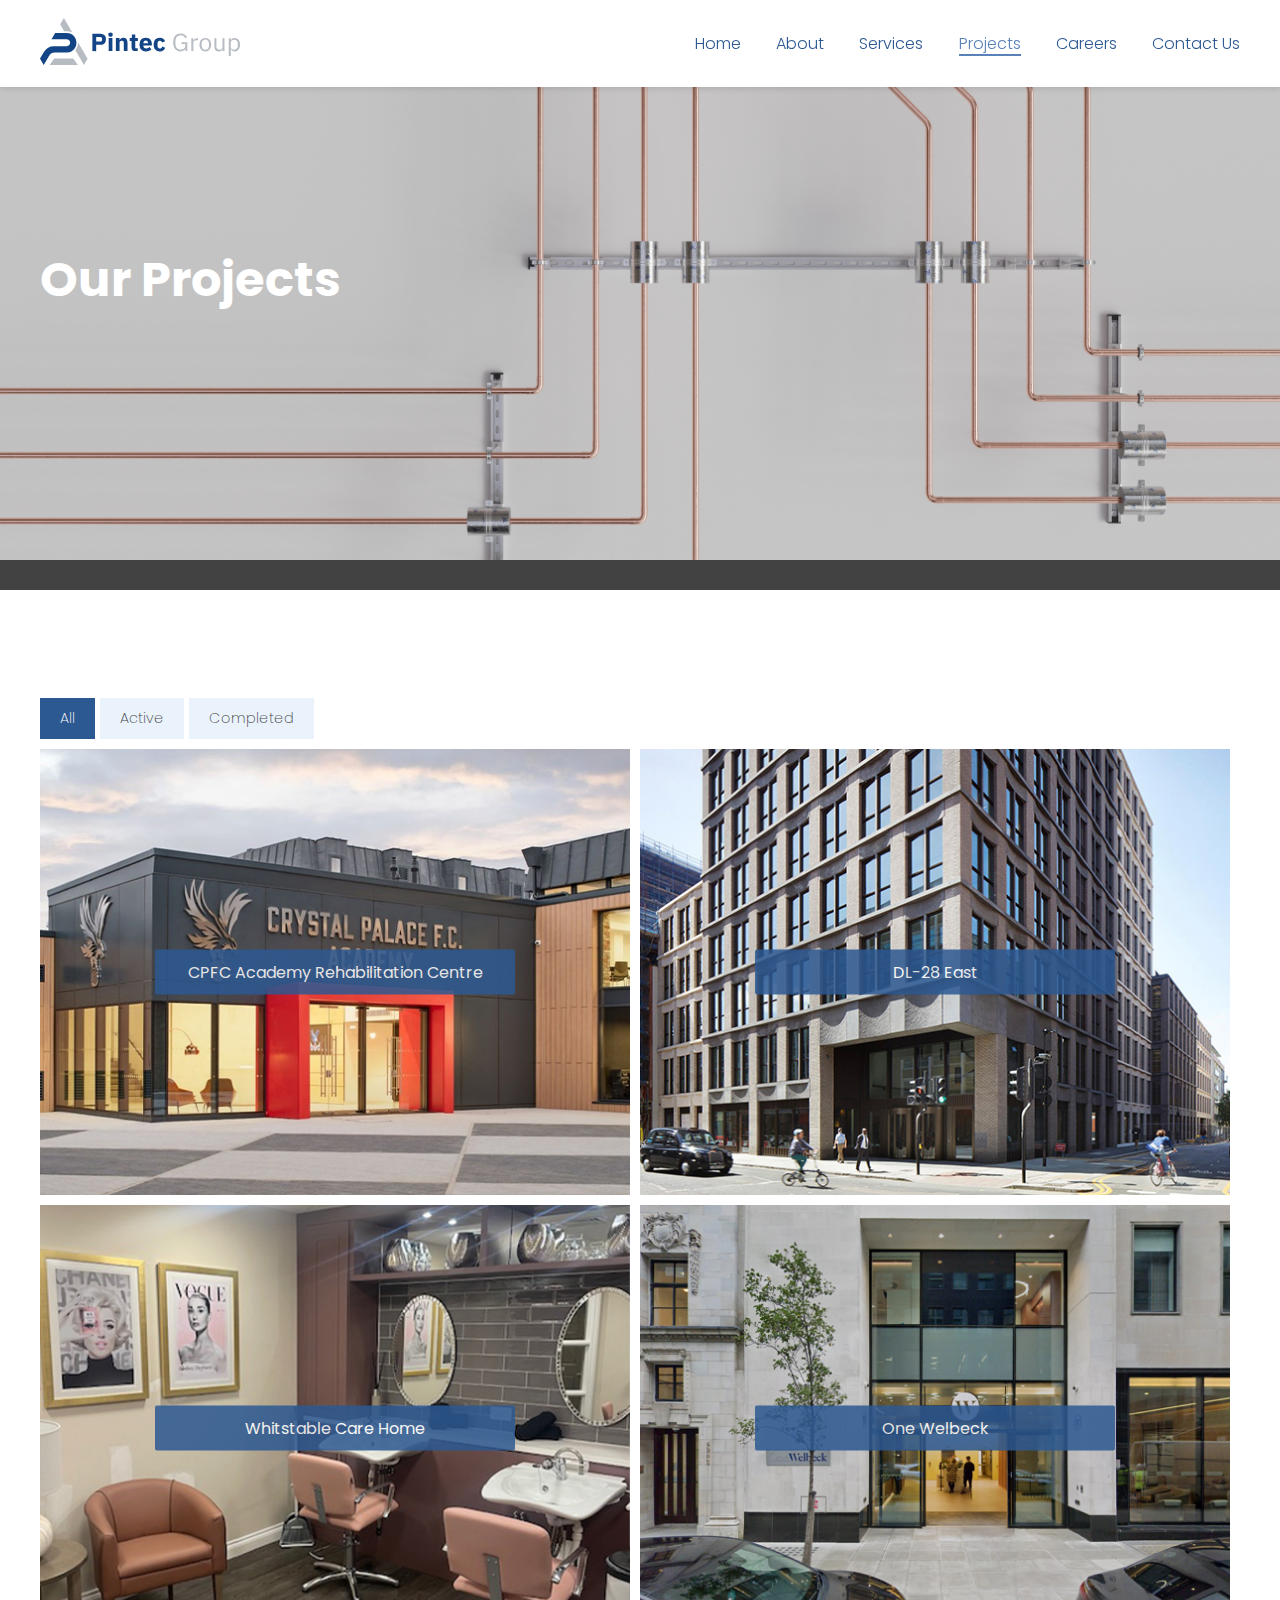
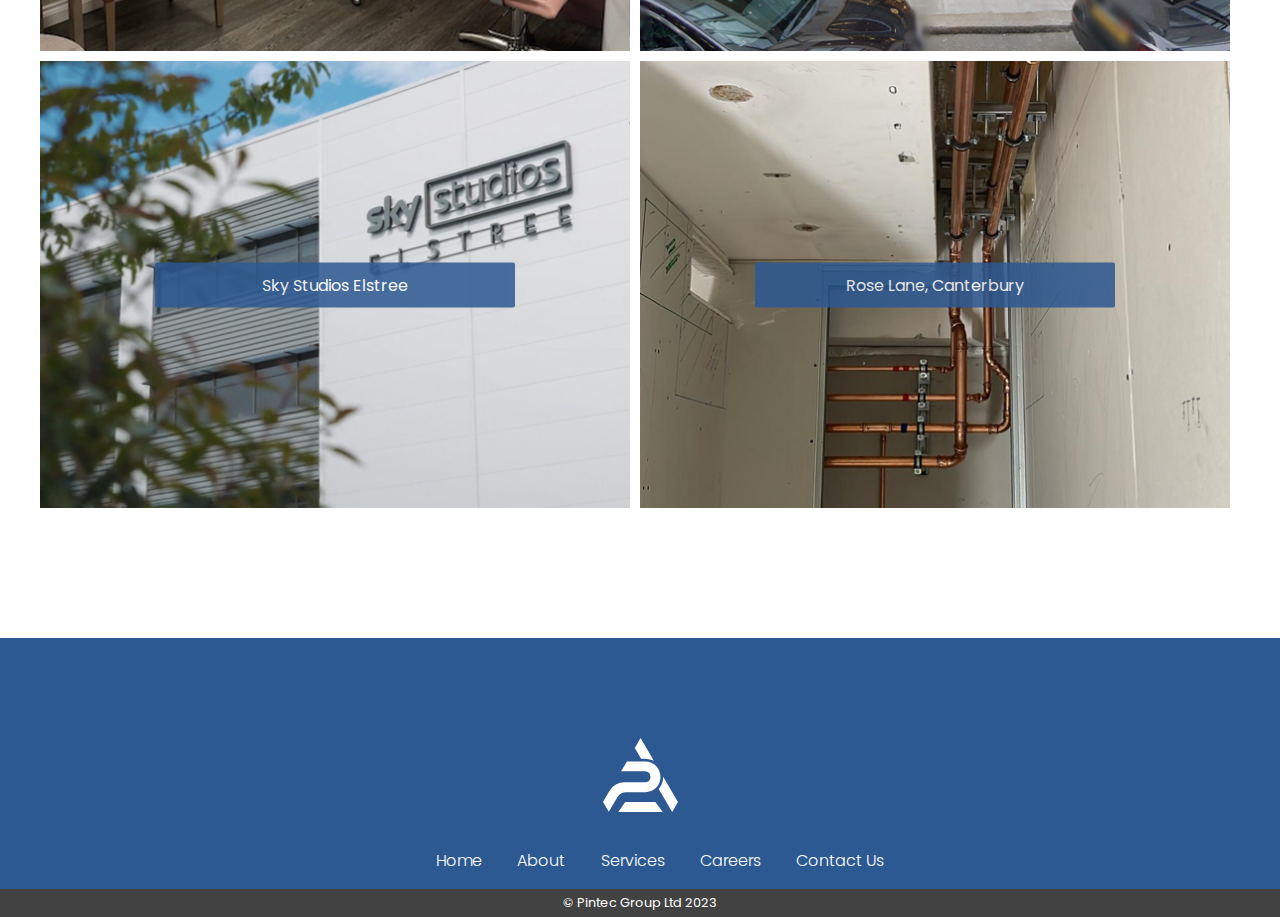
<file: projects.html>
<!DOCTYPE html>
<html lang="en">
<head>
    <!-- Google tag (gtag.js) -->
<script async src="https://www.googletagmanager.com/gtag/js?id=G-7Z6P2J4QSL"></script>
<script>
  window.dataLayer = window.dataLayer || [];
  function gtag(){dataLayer.push(arguments);}
  gtag('js', new Date());

  gtag('config', 'G-7Z6P2J4QSL');
</script>
    <meta charset="UTF-8">
    <meta name="viewport" content="width=device-width, initial-scale=1.0">
    <title>Our Projects | Exploring Our Success Stories</title>

    <link rel="apple-touch-icon" sizes="180x180" href="apple-touch-icon.png">
            
      <link rel="icon" type="image/png" sizes="192x192" href="android-chrome-192x192.png">


      <link rel="icon" type="image/png" sizes="512x512" href="android-chrome-512x512.png">
          
      <link rel="icon" href="favicon-16x16.png" type="image/png" sizes="16x16">

          
      <link rel="icon" href="favicon-32x32.png" type="image/png" sizes="32x32">
      
          
      <link rel="shortcut icon" href="favicon-16x16.png">

    <link rel="stylesheet" href="styles.css">
    <link rel="preconnect" href="https://fonts.googleapis.com">
<link rel="preconnect" href="https://fonts.gstatic.com" crossorigin>
<link href="https://fonts.googleapis.com/css2?family=Open+Sans:wght@300;400;500;600&family=Poppins:wght@100;200;300;400;600;700&display=swap" rel="stylesheet">
   


</head>
<body>


    <header class="header-main">
        <div class="header-container mobile-padding">
          <a href="index.html"><img src="pintec-logo.svg" alt="Pintec-Logo" id="logo"></a>
            <nav class="main-nav">
                
                <ul>
                  <li><a class="nav__link" href="index.html">Home</a></li>
                  <li><a class="nav__link" href="about.html">About</a></li>
                  <li><a class="nav__link" href="services.html">Services</a></li>
                  <li><a class="nav__link" href="projects.html">Projects</a></li>
                  <li><a class="nav__link" href="careers.html">Careers</a></li>
                  <li><a class="nav__link" href="contact-us.html">Contact Us</a></li>
                </ul>
              </nav>
              <button class="hamburger" aria-label="Toggle Navigation Menu">
                <div class="bar"></div>
              </button>
        </div>
    </header>

    <nav class="mobile-nav">
      
        <a href="index.html">Home</a>
        <a href="about.html">About</a>
        <a href="services.html">Services</a>
        <a href="projects.html">Projects</a>
        <a href="careers.html">Careers</a>
        <a href="contact-us.html">Contact Us</a>
      
    </nav>
    
  <section id="projects-hero" class="mobile-padding">
    <div>
      
      <div class="hero-content ">
        <h1 class="hidden">Our Projects</h1>
       
      </div>
    </div>
  </section>

  <div class="gray-divider"></div>

  
  
  <section id="about-two" class="mobile-padding">
    <div class="about-container-two">

      <img src="about-decal-one.svg" alt="Pintec Group Company logo | Elevating Commercial, Industrial and Domestic spaces through specialist Mechanical solutions in London and Kent." id="project-decal">

      

      <h2 class="hidden"></h2>
      
      <p class="big-about fade"></p>
     
        
    </div>

    <div class="button-container">

      <button type="button" data-btn="0"  class="project-button-two" aria-label="See a list of our services">All</button>
      <button type="button" data-btn="1" class="project-button-two" aria-label="See a list of our services">Active</button>
      <button type="button" data-btn="2" class="project-button-two" aria-label="See a list of our services">Completed</button>
      </div>

    

   
  </section>

  <div class="projects-container fade mobile-padding">
    <div class="project-item " data-img="1" data-category="active">
    <img src="project-one.jpg" alt="Crystal Palace Football Club Rehabilitation Centre project by Pintec Group | Plumbing, heating, drainage, and new plant room for a state-of-the-art facility with gym, medical center, pools, and classrooms." >
    <a href="project-one.html"><button class="overlay-button" aria-label="Learn more about this project">CPFC Academy Rehabilitation Centre</button></a>
    </div>
    <div class="project-item" data-img="2" data-category="completed">
        <img src="project-two.jpg" alt="DL-28 East, London project by Pintec Group | low-temperature hot water and chilled water services on Level 2 & 4 of this Cat B office fit-out for a large M&E Contractor." >
        <a href="project-two.html"><button class="overlay-button" aria-label="Learn more about this project">DL-28 East</button></a>
        </div>
        <div class="project-item" data-img="2" data-category="completed">
            <img src="project-three.jpg" alt="Whistable Care Home, Kent project by Pintec Group | plumbing, heating, and drainage works carried out on this project" >
            <a href="project-three.html"><button class="overlay-button" aria-label="Learn more about this project">Whitstable Care Home</button></a>
            </div>
            <div class="project-item" data-img="1" data-category="active">
                <img src="project-four.jpg" alt="One Welbeck: Specialist facility for diagnostics, therapies, and minimally invasive surgery in London. Maintained by Pintec Group for efficient and proactive around-the-clock maintenance at their headquarters." >
                <a href="project-four.html"><button class="overlay-button" aria-label="Learn more about this project">One Welbeck</button></a>
                </div>
                <div class="project-item" data-img="1" data-category="active">
                  <img src="project-five.jpg" alt="Sky Studios Elstree: State-of-the-art film and TV studio in Borehamwood. Pintec Group supplied Mechanical Labour for remedial and improvement works, focusing on upgrading welfare facilities. Our professional approach led to expanded service areas." >
                  <a href="project-five.html"><button class="overlay-button" aria-label="Learn more about this project">Sky Studios Elstree</button></a>
                  </div>
                  <div class="project-item" data-img="1" data-category="active">
                    <img src="project-six.jpg" alt="Sky Studios Elstree: State-of-the-art film and TV studio in Borehamwood. Pintec Group supplied Mechanical Labour for remedial and improvement works, focusing on upgrading welfare facilities. Our professional approach led to expanded service areas." >
                    <a href="project-six.html"><button class="overlay-button" aria-label="Learn more about this project">Rose Lane, Canterbury</button></a>
                    </div>
                  
    
</div>
     
<footer class="about-footer">
  <img src="Pintec-logo-white.svg" alt="Pintec-Logo" id="logo-white">
  <nav class="foot-nav">
              
    <ul class="footer-ul">
      <li class="footer-li"><a href="index.html">Home</a></li>
      <li class="footer-li"><a href="about.html">About</a></li>
      <li class="footer-li"><a href="services.html">Services</a></li>
      <li class="footer-li"><a href="careers.html">Careers</a></li>
      <li class="footer-li"><a href="contact-us.html">Contact Us</a></li>
    </ul>
  </nav>
 
              
  
  
</footer>
  <div class="copyright">© Pintec Group Ltd 2023</div>  

    
</body>
<script>

const observer = new IntersectionObserver ((entries) => {
    entries.forEach ((entry) => {
      console.log(entry)
      if (entry.isIntersecting){
        entry.target.classList.add('show');

      } else {
        entry.target.classList.remove ('show');
      }
  });
  
});
  
  
  const hiddenElements = document.querySelectorAll ('.hidden');
  hiddenElements.forEach((el) => observer.observe(el));


    const menu_btn = document.querySelector('.hamburger');
    const mobile_menu = document.querySelector('.mobile-nav');
  
    menu_btn.addEventListener('click', function () {
      menu_btn.classList.toggle('is-active');
      mobile_menu.classList.toggle('is-active');
    });


    window.onload = function() {
  // Use setTimeout to delay the transition for a smooth effect
  setTimeout(function() {
    document.querySelector('.projects-container').style.bottom = '0';
  }, 100);
};

const navLinkEls = document.querySelectorAll('.nav__link');
const windowPathname = window.location.pathname;

navLinkEls.forEach(navLinkEl => {
    if (navLinkEl.href.includes(windowPathname)) {
        navLinkEl.classList.add('active');

        // Create a new style rule for the ::after pseudo-element
        const style = document.createElement('style');
        style.textContent = `
            .nav__link.active::after {
                opacity: 1;
            }
        `;

        // Append the new style rule to the document's head
        document.head.appendChild(style);
    }
});
  

const btns = document.querySelectorAll('.project-button-two');
const imgs = document.querySelectorAll('.project-item img');

function setActiveBtn(e) {
    btns.forEach(btn => {
        btn.classList.remove('btn-clicked');
    });

    e.target.classList.add('btn-clicked');
}

function showAllImages() {
    imgs.forEach(img => {
        img.parentNode.classList.remove('item-shrink');
        img.parentNode.classList.add('item-expand');
    });
}

function filterImg(e) {
    setActiveBtn(e);

    if (e.target.getAttribute('data-btn') === '0') {
        // Handle the "All" button separately
        showAllImages();
    } else {
        imgs.forEach(img => {
            const imgType = parseInt(img.parentNode.getAttribute('data-img'));
            const btnType = parseInt(e.target.getAttribute('data-btn'));

            if (btnType === imgType) {
                img.parentNode.classList.remove('item-shrink');
                img.parentNode.classList.add('item-expand');
            } else {
                img.parentNode.classList.remove('item-expand');
                img.parentNode.classList.add('item-shrink');
            }
        });
    }
}

// Set the "All" button as active by default
btns[0].classList.add('btn-clicked');

// Show all images by default
showAllImages();

btns.forEach(btn => {
    btn.addEventListener('click', filterImg);
});





  </script>
</html>
</file>
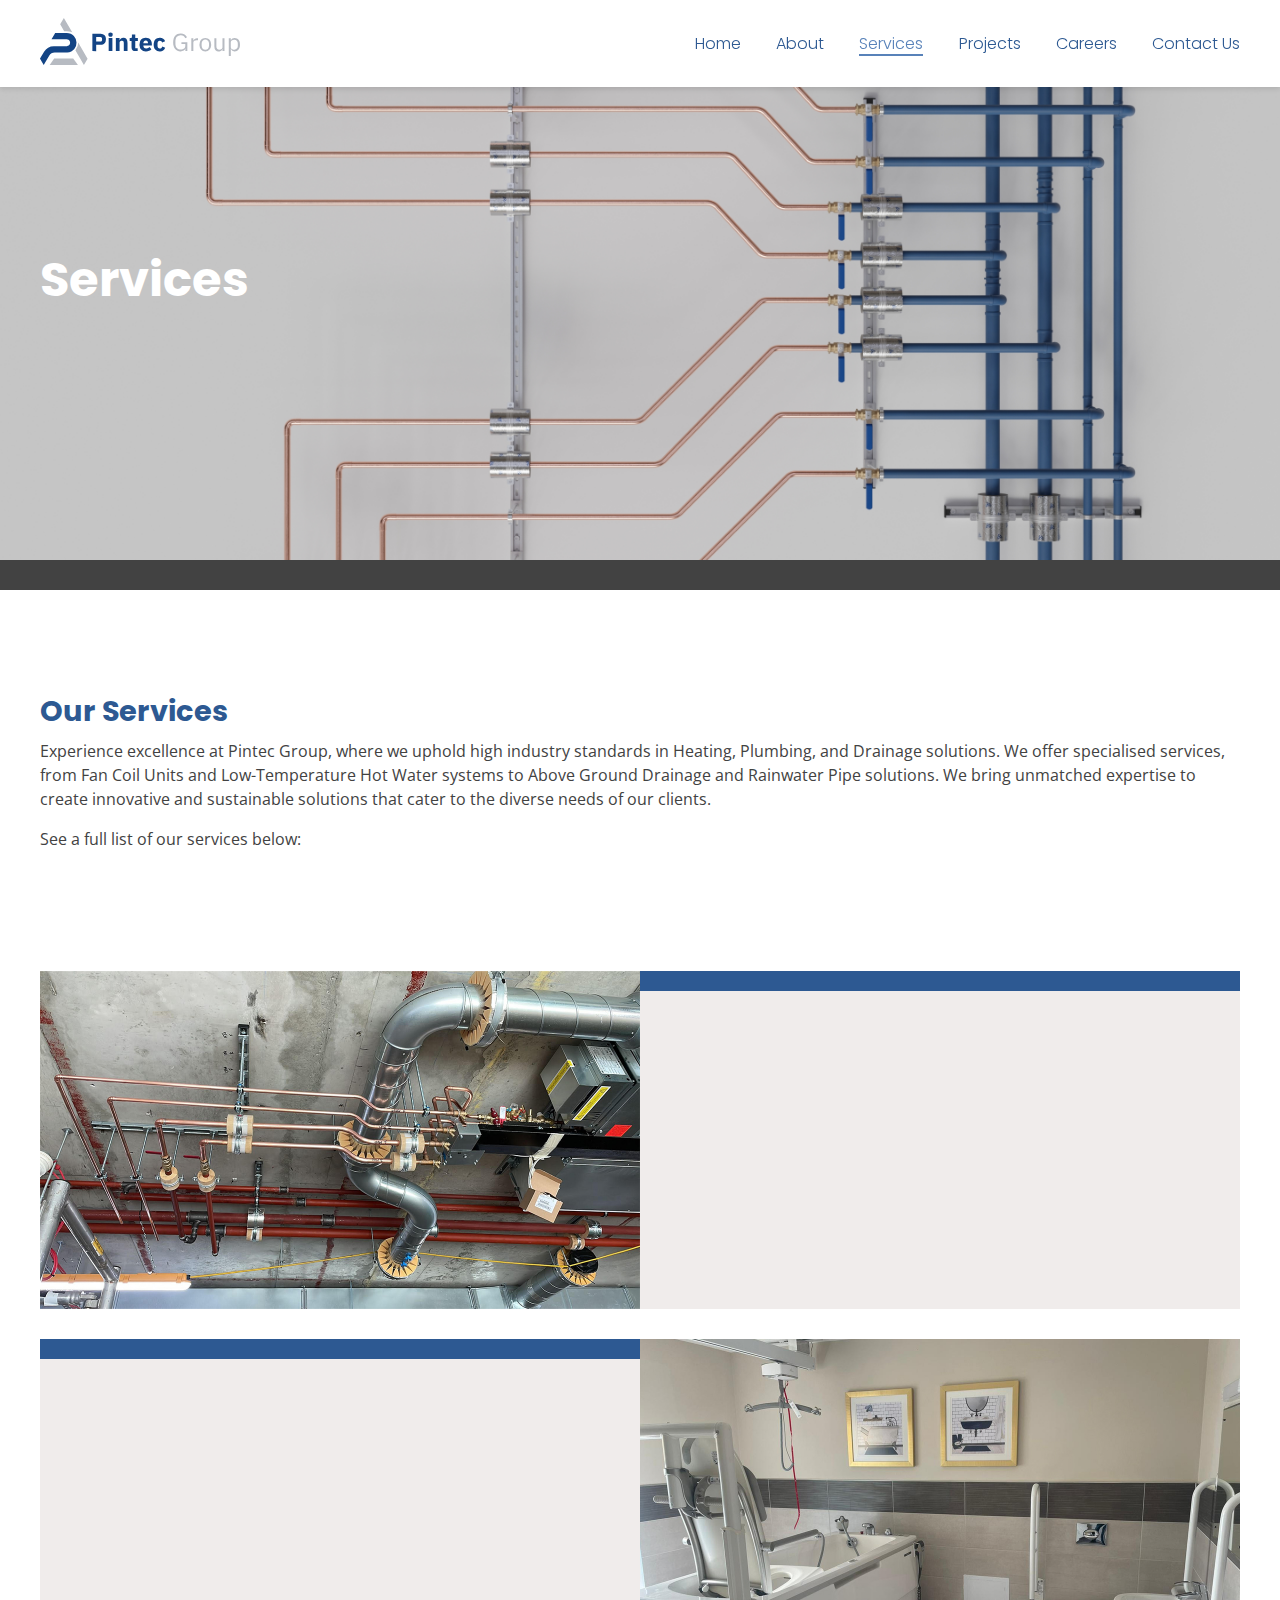
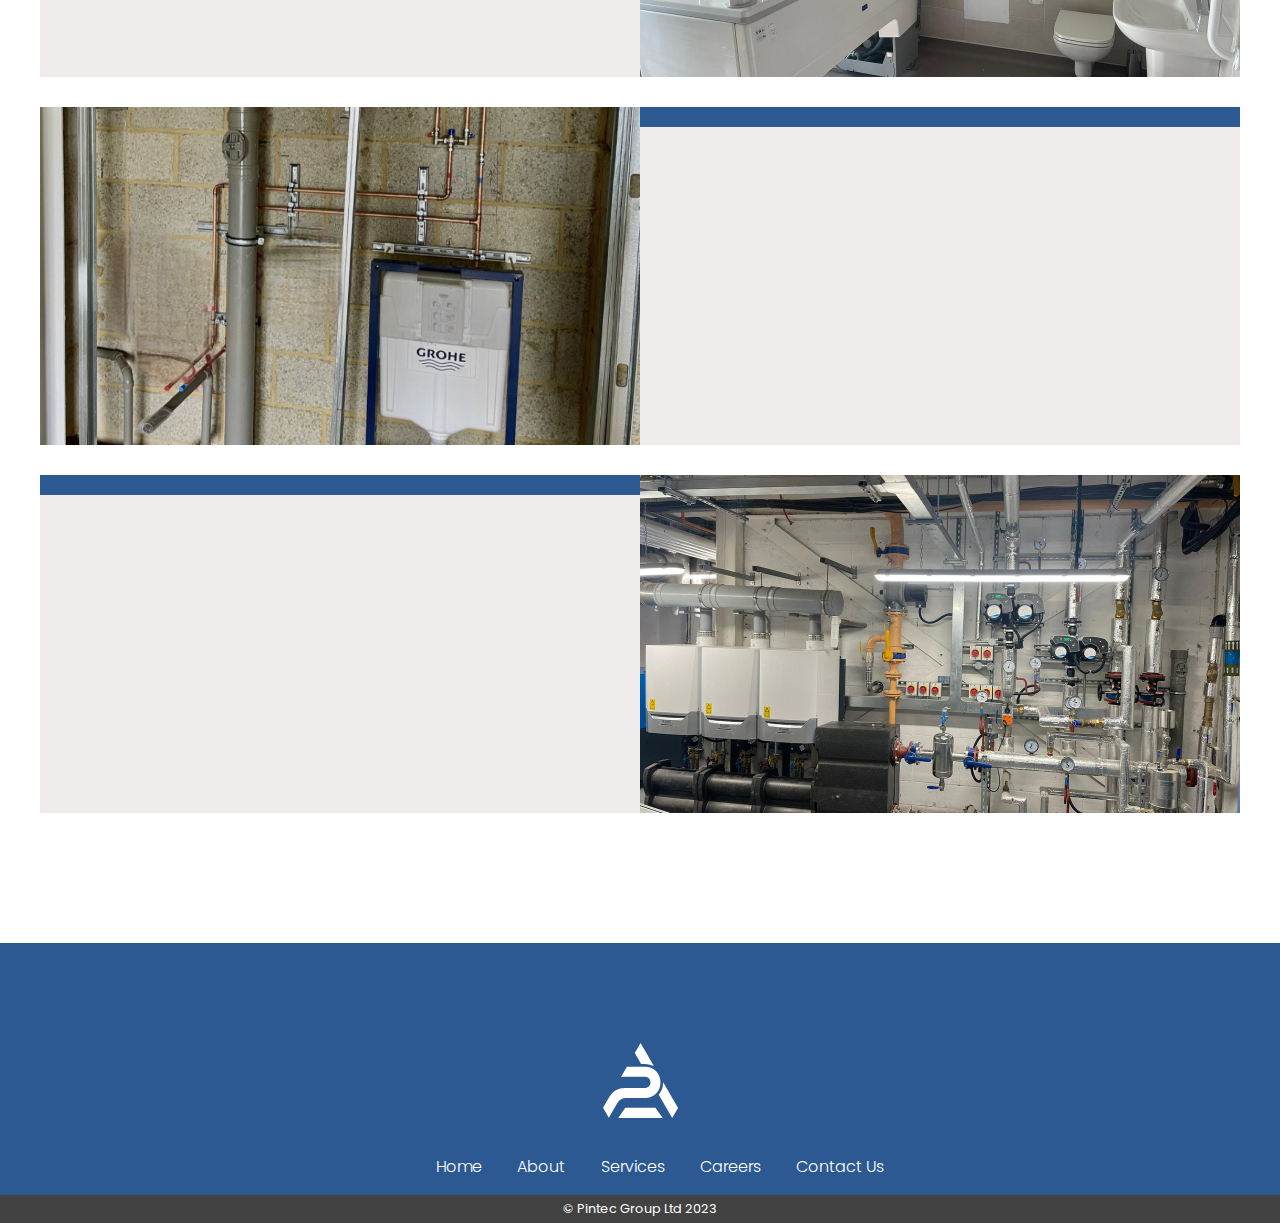
<file: services.html>
<!DOCTYPE html>
<html lang="en">
<head>
    <!-- Google tag (gtag.js) -->
<script async src="https://www.googletagmanager.com/gtag/js?id=G-7Z6P2J4QSL"></script>
<script>
  window.dataLayer = window.dataLayer || [];
  function gtag(){dataLayer.push(arguments);}
  gtag('js', new Date());

  gtag('config', 'G-7Z6P2J4QSL');
</script>
    <meta charset="UTF-8">
    <meta name="viewport" content="width=device-width, initial-scale=1.0">
    <title>Our Services | Discover Excellence at Pintec Group, where we redefine standards in heating, plumbing, and mechanical solutions.</title>

    <link rel="apple-touch-icon" sizes="180x180" href="apple-touch-icon.png">
            
      <link rel="icon" type="image/png" sizes="192x192" href="android-chrome-192x192.png">


      <link rel="icon" type="image/png" sizes="512x512" href="android-chrome-512x512.png">
          
      <link rel="icon" href="favicon-16x16.png" type="image/png" sizes="16x16">

          
      <link rel="icon" href="favicon-32x32.png" type="image/png" sizes="32x32">
      
          
      <link rel="shortcut icon" href="favicon-16x16.png">
    
    
    
    
    <link rel="stylesheet" href="styles.css">
    <link rel="preconnect" href="https://fonts.googleapis.com">
<link rel="preconnect" href="https://fonts.gstatic.com" crossorigin>
<link href="https://fonts.googleapis.com/css2?family=Open+Sans:wght@300;400;500;600&family=Poppins:wght@100;200;300;400;600;700&display=swap" rel="stylesheet">
   


</head>
<body>


  <header class="header-main">
    <div class="header-container mobile-padding">
      <a href="index.html"><img src="pintec-logo.svg" alt="Company logo | Elevating Commercial, Industrial and Domestic spaces through specialist Mechanical solutions in London and Kent." id="logo"></a>
        <nav class="main-nav">
            
            <ul>
              <li><a class="nav__link" href="index.html">Home</a></li>
              <li><a class="nav__link" href="about.html">About</a></li>
              <li><a class="nav__link" href="services.html">Services</a></li>
              <li><a class="nav__link" href="projects.html">Projects</a></li>
              <li><a class="nav__link" href="careers.html">Careers</a></li>
              <li><a class="nav__link" href="contact-us.html">Contact Us</a></li>
            </ul>
          </nav>
          <button class="hamburger" aria-label="Toggle Navigation Menu">
            <div class="bar"></div>
          </button>
    </div>
</header>

<nav class="mobile-nav">
  
    <a href="index.html">Home</a>
    <a href="about.html">About</a>
    <a href="services.html">Services</a>
    <a href="projects.html">Projects</a>
    <a href="careers.html">Careers</a>
    <a href="contact-us.html">Contact Us</a>
  
</nav>
    
  <section id="services-hero" class="mobile-padding">
    <div>
      
      <div class="hero-content">
        <h1 class="fade">Services</h1>
       
      </div>
    </div>
  </section>

  <div class="gray-divider"></div>

  
  
  <section id="about-two" class="mobile-padding">
    <div class="about-container-two">

      

      

      <h2 class="hidden">Our Services</h2>
      
      <p class="big-about hidden">Experience excellence at Pintec Group, where we uphold high industry standards in Heating, Plumbing, and Drainage solutions. We offer specialised services, from Fan Coil Units and Low-Temperature Hot Water systems to Above Ground Drainage and Rainwater Pipe solutions. We bring unmatched expertise to create innovative and sustainable solutions that cater to the diverse needs of our clients.
        
        </p>

      <p class="big-about hidden" id="good-one"> See a full list of our services below:</p>
        
      

        

        
    </div>
  </section>

  <section class="section-test mobile-padding">
    
    <div class="service-test">
    <img src="service-one-600-del.jpg" srcset="service-one-600-del.jpg 600w, service-one-600-del.jpg 1200w" alt="Commercial heating project with energy efficient Low-Temperature Hot Water (LTHW) with pipes and ducting" id="test-img">
    <div class="test-div">
      <div class="div-bar"></div>
      <div class="service-padding">
      <h2 class="service-title hidden">Commercial & Domestic Heating</h2>
      <p class="big-services hidden">At Pintec Group, we are at the forefront of commercial & domestic heating solutions, specialising in a diverse range of services, from energy efficient Low-Temperature Hot Water (LTHW) systems to cutting-edge Fan Coil Units, Underfloor Heating, Boilers, and Plate Heat Exchangers, we bring decades of collective experience to create optimal heating solutions.</p>
      <a href="projects.html"><button class="service-button hidden" aria-label="Learn more about our projects">Our Projects</button></a>
      </div>
    </div>
    </div>

    <div class="service-test">
      
      <div class="test-div service-left">
        <div class="div-bar"></div>

        <div class="service-padding">
      
        <h2 class="service-title hidden">Commercial & Domestic Plumbing</h2>
        <p class="big-services hidden">Pintec Group stands as a leader in Commercial & Domestic Plumbing services, delivering comprehensive solutions tailored to meet the diverse needs of our clients. From intricate commercial plumbing installations in specialist buildings to precise residential plumbing projects, we bring expertise, efficiency, and innovation to every project.</p>
          <a href="projects.html"><button class="service-button hidden" aria-label="Learn more about our projects">Our Projects</button></a>
      </div>
        </div>

      <img src="service-five-600-del.jpg" alt="Pintec Group project: Plumbing, heating, and drainage works for an assisted bathroom in Whitstable" id="test-img">
      </div>

      <div class="service-test">
        <img src="service-three-600-del.jpg" alt="Pintec Group project: Above Ground Drainage for whistable care home - PVC downpipe and copper piping" id="test-img">
        <div class="test-div">
          <div class="div-bar"></div>

          <div class="service-padding">

          
      <h2 class="service-title hidden">Above Ground Drainage & RWP</h2>
          <p class="big-services hidden">At Pintec Group, our expertise extends to Above Ground Drainage and Rainwater Pipe solutions for both commercial and domestic settings. We specialise in designing and implementing efficient drainage systems that meet the highest standards of functionality and durability including but not limited to HDPE fusion weld or Buttweld, Cast Iron or Terrain Liquid Weld.</p>
            <a href="projects.html"><button class="service-button hidden" aria-label="Learn more about our projects">Our Projects</button></a>
        
          </div>
        </div>
        </div>

        <div class="service-test">
      
          <div class="test-div service-left">
            <div class="div-bar"></div>

            <div class="service-padding">
          <h2 class="service-title hidden">Full Plant Room Installation</h2>
            <p class="big-services hidden">Pintec Group takes pride in offering comprehensive solutions for Full Plant Room Installations, whether for commercial developments or smaller residential projects, our experienced team is equipped to design, install, and maintain plant rooms that meet the most rigorous quality benchmarks in the industry.</p>
              <a href="projects.html"><button class="service-button hidden" aria-label="Learn more about our projects">Our Projects</button></a>
          
            </div>
            </div>
    
          <img src="service-four-600-del.jpg" alt="Pintec Group project: Full Plant Room installed by Pintec Group Engineers" id="test-img">
          </div>

       
  </section>


  
     
  <footer class="about-footer">
    <img src="Pintec-logo-white.svg" alt="Pintec-Logo" id="logo-white">
    <nav class="foot-nav">
                
      <ul class="footer-ul">
        <li class="footer-li"><a href="index.html">Home</a></li>
        <li class="footer-li"><a href="about.html">About</a></li>
        <li class="footer-li"><a href="services.html">Services</a></li>
        <li class="footer-li"><a href="careers.html">Careers</a></li>
        <li class="footer-li"><a href="contact-us.html">Contact Us</a></li>
      </ul>
    </nav>
   
                
    
    
  </footer>

  <div class="copyright">© Pintec Group Ltd 2023</div> 


    
</body>
<script>
 




 const observer = new IntersectionObserver ((entries) => {
    entries.forEach ((entry) => {
      console.log(entry)
      if (entry.isIntersecting){
        entry.target.classList.add('show');

      } else {
        entry.target.classList.remove ('show');
      }
  });
  
});
  
  
  const hiddenElements = document.querySelectorAll ('.hidden');
  hiddenElements.forEach((el) => observer.observe(el));




  const menu_btn = document.querySelector('.hamburger');
  const mobile_menu = document.querySelector('.mobile-nav');

  menu_btn.addEventListener('click', function () {
    menu_btn.classList.toggle('is-active');
    mobile_menu.classList.toggle('is-active');
  });

  const navLinkEls = document.querySelectorAll('.nav__link');
const windowPathname = window.location.pathname;

navLinkEls.forEach(navLinkEl => {
    if (navLinkEl.href.includes(windowPathname)) {
        navLinkEl.classList.add('active');

        // Create a new style rule for the ::after pseudo-element
        const style = document.createElement('style');
        style.textContent = `
            .nav__link.active::after {
                opacity: 1;
            }
        `;

        // Append the new style rule to the document's head
        document.head.appendChild(style);
    }
});

</script>
</html>
</file>
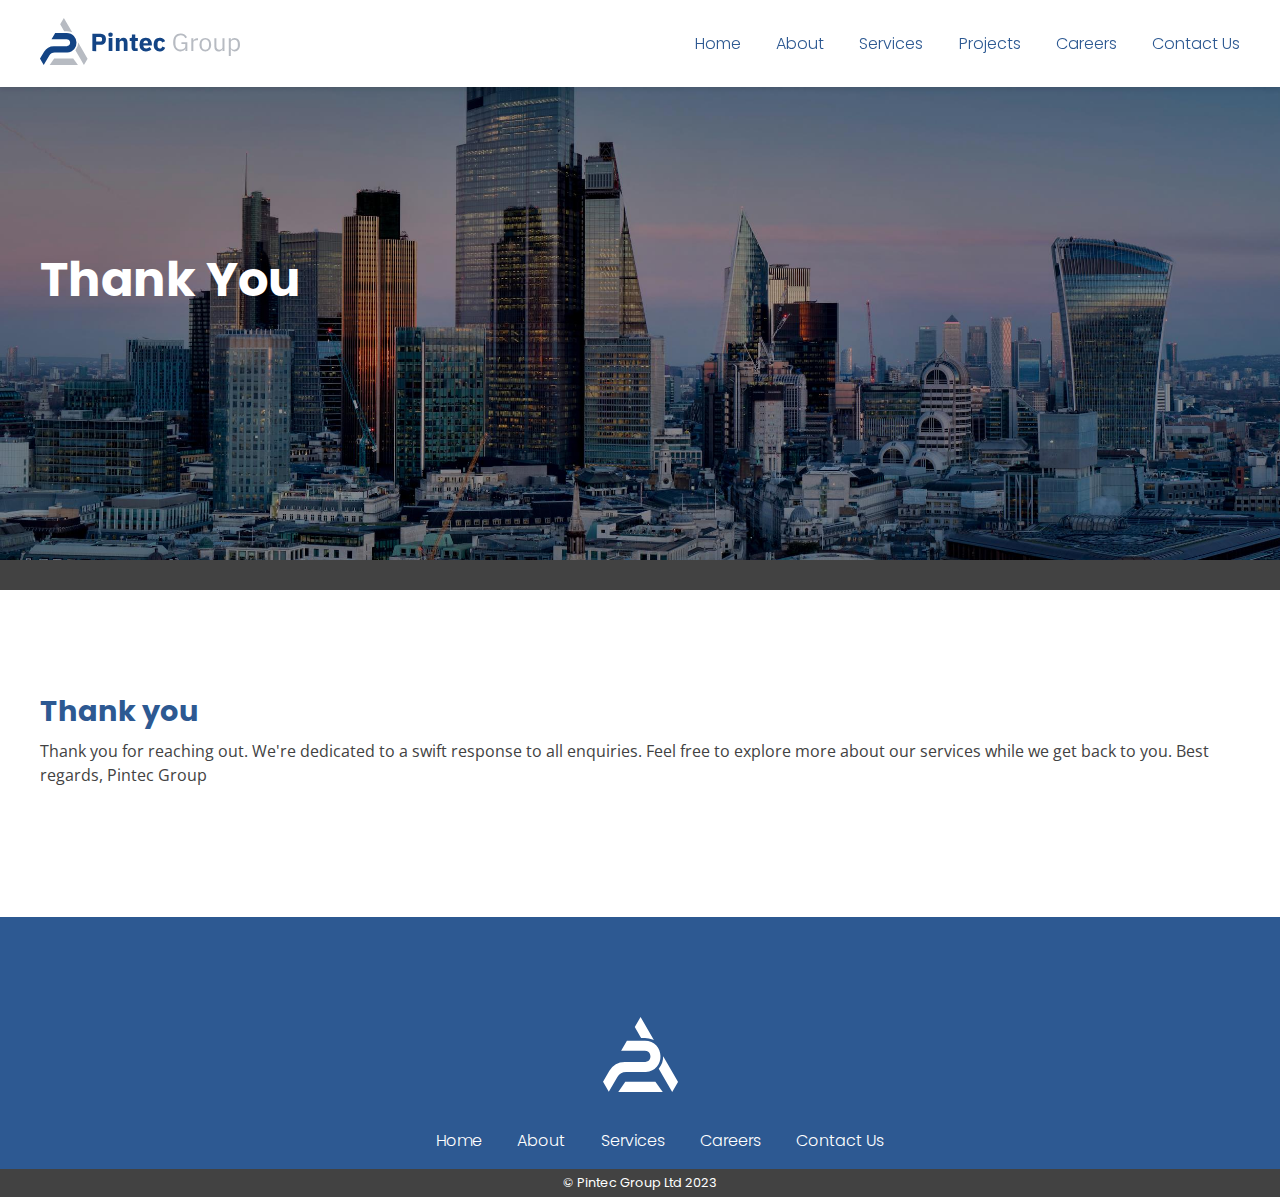
<file: thank-you.html>
<!DOCTYPE html>
<html lang="en">
<head>
    <!-- Google tag (gtag.js) -->
<script async src="https://www.googletagmanager.com/gtag/js?id=G-7Z6P2J4QSL"></script>
<script>
  window.dataLayer = window.dataLayer || [];
  function gtag(){dataLayer.push(arguments);}
  gtag('js', new Date());

  gtag('config', 'G-7Z6P2J4QSL');
</script>
    <meta charset="UTF-8">
    <meta name="viewport" content="width=device-width, initial-scale=1.0">
    <title>Thank You | Pintec Group</title>

    <link rel="apple-touch-icon" sizes="180x180" href="apple-touch-icon.png">
            
      <link rel="icon" type="image/png" sizes="192x192" href="android-chrome-192x192.png">


      <link rel="icon" type="image/png" sizes="512x512" href="android-chrome-512x512.png">
          
      <link rel="icon" href="favicon-16x16.png" type="image/png" sizes="16x16">

          
      <link rel="icon" href="favicon-32x32.png" type="image/png" sizes="32x32">
      
          
      <link rel="shortcut icon" href="avicon-16x16.png">
    <link rel="stylesheet" href="styles.css">
    <link rel="preconnect" href="https://fonts.googleapis.com">
<link rel="preconnect" href="https://fonts.gstatic.com" crossorigin>
<link href="https://fonts.googleapis.com/css2?family=Open+Sans:wght@300;400;500;600&family=Poppins:wght@100;200;300;400;600;700&display=swap" rel="stylesheet">
   


</head>
<body>


    <header class="header-main">
        <div class="header-container mobile-padding">
          <a href="index.html"><img src="pintec-logo.svg" alt="Pintec-Logo" id="logo"></a>
            <nav class="main-nav">
                
                <ul>
                  <li><a href="index.html">Home</a></li>
                  <li><a href="about.html">About</a></li>
                  <li><a href="services.html">Services</a></li>
                  <li><a href="projects.html">Projects</a></li>
                  <li><a href="careers.html">Careers</a></li>
                  <li><a href="contact-us.html">Contact Us</a></li>
                </ul>
              </nav>
              <button class="hamburger" aria-label="Toggle Navigation Menu">
                <div class="bar"></div>
              </button>
        </div>
    </header>

    <nav class="mobile-nav">
      
      <a href="index.html">Home</a>
      <a href="about.html">About</a>
      <a href="services.html">Services</a>
      <a href="projects.html">Projects</a>
      <a href="careers.html">Careers</a>
      <a href="contact-us.html">Contact Us</a>
    
  </nav>

    
  <section id="contact-hero" class="mobile-padding ">
    <div>
      
      <div class="hero-content">
        <h1 class="fade">Thank You</h1>
       
      </div>
    </div>
  </section>

  <div class="gray-divider"></div>

  <section id="about-two" class="mobile-padding">
    <div class="about-container-two">

      

      

      <h2 class="fade">Thank you</h2>
      
      <p class="big-about fade">Thank you for reaching out. We're dedicated to a swift response to all enquiries. Feel free to explore more about our services while we get back to you.
        
        
        
        Best regards,
        
        Pintec Group</p>


        
    </div>
  </section>
 
  

     
  <footer class="about-footer">
    <img src="Pintec-logo-white.svg" alt="Pintec-Logo" id="logo-white">
    <nav class="foot-nav">
                
      <ul class="footer-ul">
        <li class="footer-li"><a href="index.html">Home</a></li>
        <li class="footer-li"><a href="about.html">About</a></li>
        <li class="footer-li"><a href="services.html">Services</a></li>
        <li class="footer-li"><a href="contact-us.html">Careers</a></li>
        <li class="footer-li"><a href="contact-us.html">Contact Us</a></li>
      </ul>
    </nav>
   
                
     
    
  </footer>

  <div class="copyright">© Pintec Group Ltd 2023</div>
    
</body>
<script>
  const menu_btn = document.querySelector('.hamburger');
  const mobile_menu = document.querySelector('.mobile-nav');

  menu_btn.addEventListener('click', function () {
    menu_btn.classList.toggle('is-active');
    mobile_menu.classList.toggle('is-active');
  });

</script>
</html>
</file>
<file: styles.css>
html, body {
    margin: 0;
    padding: 0;
}

#logo {
    width: 200px; 
  height: auto;
}

#logo-white {
    width: 75px; 
  height: auto;
  padding-bottom: 20px;
  
}





.header-container {
    display: flex;
    justify-content: space-between;
    align-items: center;
    max-width: 1200px;
    margin: 0 auto;
    padding-top: 15px;
    padding-bottom: 15px;
    
}

.header-main {
    position: fixed;
    top: 0;
    left: 0;
    width: 100%;
    background-color: white; 
    color: #fff; 
    box-shadow: 0px 2px 5px rgba(0, 0, 0, 0.1);
    z-index: 99;  
}

nav ul {
    display: flex;
    gap: 2.2rem;
   
}

li {
    font-family: 'Poppins', sans-serif;
    
    font-weight: 300;
    text-decoration: dotted;
    list-style: none;
}

li a {
    text-decoration: none;
    color: #2d5992;
    position: relative;
}




 ul li a:hover,
 ul li a:focus, .active {
    color: #5882b9;
}



li a::after  {
    content: '';
    height: 2px;
    width: 100%;
    background: #5882b9;
    position: absolute;
    left: 0;
    bottom: -1px;
    opacity: 0;
    transition: all 0.4s;
    pointer-events: none;

    
}

li a:hover::after,
li a:focus::after {
    opacity: 1;
    
}




    #hero {
        background-image: url("backplate-peg.jpg");
        background-image: image-set(
            url("backplate-avif.avif") type("image/avif"),
            url("backplate-peg.jpg") type("image/jpeg")

        );
        
        background-size: cover;
        background-position: center;
       
        padding-top: 400px;
        padding-bottom: 400px;
    }
    
    

    



    


.hero-content {
    max-width: 1200px;
    margin: 0 auto;
    padding: 0;
    
}

h1 {
    font-family: 'Poppins', sans-serif;
    color: white;
    font-size: 3rem;
    margin: 0;
    line-height: 1.25;
    
    font-weight: 700;

}

.subheading {
    color: white;
    font-family: 'Open Sans', sans-serif;
    margin: 0;
    padding: 0;
    font-size: 1.2rem;
    max-width: 700px;
    padding-left: 1px;

}






.gray-divider {
    padding-top: 30px;
    background-color: #424242;
    margin: 0;
}

.blue-divider {
    padding-top: 10px;
    background-color: #2d5992;
    margin: 0;
}

#about {
    background-color: #2d5992;
    margin: 0;
    padding-top: 30px;
    

}

.small-about {
    margin: auto;
    text-align: center;
    max-width: 1200px;
    font-family: 'Open Sans', sans-serif;
    color: white;
    font-weight: 200;
    font-size: 1.1rem;
    padding-top: 20px;
    padding-bottom: 25px;
}

.about-container {
    display: flex;
    flex-direction: column;
   align-items: center;
   margin: 0    auto;
   
}


.learn-more-button, .learn-more-button:focus {
        
        padding: 10px;
        color: white;
        appearance: none;
        -webkit-appearance: none;
        -moz-appearance: none;
        border: 2px solid white; 
        background-color: #2d5992;
        padding-left: 25px;
        padding-right: 25px;
        cursor: pointer;
        color: white;
        font-family: 'Open Sans', sans-serif;
        font-size: 1.2rem;
        font-weight: 500;
        text-decoration: none;
       
}

.learn-more-button:hover, .learn-more-button:focus {
    background-color: #5882b9;
    color: rgba(255, 255, 255, 0.842);
    
    
}

footer {
    background-color: #2d5992;
    margin: 0;
    padding-top: 100px;
}

.foot-nav {
    display: flex;
    justify-content: center;
}

.footer-li a {
    color:white;
    font-family: 'Poppins', sans-serif;
    
    font-weight: 300;
    text-decoration: dotted;
    list-style: none;
    text-align: center;
}









#careers-hero {
    background-image: url("careers-backplate.jpg");
    
    background-size: cover;
    background-position: center;
   
    padding-top: 250px;
    padding-bottom: 250px;
}


#about-hero {
    background-image: url("about-final.jpg");
    
    
    background-size: cover;
    background-position: center;
   
    padding-top: 250px;
    padding-bottom: 250px;
}


















#contact-hero {
    background-image: url("contact-backplate.jpg");
    
    background-size: cover;
    background-position: center;
   
    padding-top: 250px;
    padding-bottom: 250px;
}

#projects-hero {
    background-image: url("3d-blue-five-real.jpg");
    
    background-size: cover;
    background-position: center;
   
    padding-top: 250px;
    padding-bottom: 250px;
}

#projects-one-hero {
    background: linear-gradient(to right, #2d5992, #26496b);
    
    background-size: cover;
    
   
    padding-top: 100px;
    padding-bottom: 90px;
}

#projects-one-hero h1 {
   padding-top: 50px;
}

.big-about {
    font-family: 'Open Sans', sans-serif;
    color: #424242;
    font-size: 1rem;
    position: relative;
    

}

.about-container-two {
    max-width: 1200px;
    margin: 0 auto;
    position: relative;

    
}

.project-container-two {
    max-width: 1200px;
    margin: 0 auto;
    

    
}


h2 {
    color: #2d5992;
    font-family: 'Poppins', sans-serif;
    font-size: 1.8rem;
    margin: 0;
    padding-top: 100px;
    margin-bottom: -10px;
    position: relative;
    
}

#decal {
    width: 120px;
    opacity: 5%;
    position: absolute;
   left: -40px;
   top: 40px;
   z-index: -1;
    
}

#project-decal {
    width: 300px;
    opacity: 5%;
    position: absolute;
   left: 0px;
   top: -400px;
   z-index: -1;
   transform: rotate(90deg);
   display: none;
    
}



.about-footer {
    display: flex;
    flex-direction: column;
    align-items: center;
    margin-top: 130px;
}

.careers-footer {
    display: flex;
    flex-direction: column;
    align-items: center;
    margin-top: -35px;

}

.project-button {
    background-color: #2d5992;
    margin-top: 2px;
    border: none;
    font-weight: 200;
    font-size: 1rem;
    
    color: white;
    cursor: pointer;
    padding: 10px 20px;
    font-family: 'Poppins', sans-serif;
    
}

.button-container {
    max-width: 1200px;
    margin: 0 auto;
    
    padding-bottom: 10px;
    display: flex;
    align-items: center;
    
    gap: 5px;
    flex-wrap: wrap;
  }



.project-button-two {
    background-color: #b0cdf344;
    margin-top: 2px;
    border: none;
    font-weight: 200;
    font-size: .9rem;
    
    color: #424242;
    cursor: pointer;
    padding: 10px 20px;
    font-family: 'Poppins', sans-serif;
    
    
}

.project-button-two.btn-clicked {
    
    background-color: #2d5992;
    color: white;
    
}


.form-button
{
    background-color: #2d5992;
    margin-top: 2px;
    border: none;
    font-weight: 200;
    font-size: 1rem;
    color: white;
    
    cursor: pointer;
    padding: 5px 15px;
    font-family: 'Poppins', sans-serif;
    font-weight: 300;
}







#service-decal {
    width: 1250px;
    opacity: 5%;
    position: absolute;
    top: -140px;
    left: -300px;
   z-index: -1;
    
}

#service-decal-two {
    width: 800px;
    opacity: 5%;
    position: absolute;
    left: 1100px;
    bottom: 350px;
   
   z-index: -1;
    
}

#service-decal-three {
    width: 1250px;
    opacity: 5%;
    position: absolute;
    left: -150px;
    bottom: -270px;
   
   z-index: -1;
    
}

#service-decal-four {
    width: 800px;
    opacity: 5%;
    position: absolute;
    left: 1030px;
    top: 375px;
    
   
   z-index: -1;
    
}

#service-decal-five {
    width: 800px;
    opacity: 5%;
    position: absolute;
    
    top: 340px;
    left: 700px;
    
   
   z-index: -1;
    
}

#careers-decal {
    width: 1250px;
    opacity: 5%;
    position: absolute;
    top: -400px;
    left: -230px;
   z-index: -1;

}

#contact-decal {
    width: 1250px;
    opacity: 5%;
    position: absolute;
    top: 50px;
    left: -1000px;
   z-index: -1;

}

#service-two-decal {
    width: 1250px;
    opacity: 5%;
    position: absolute;
    top: -100px;
    left: -100px;
   z-index: -1;
    
}


.services-spread {
    display: flex;
    padding-top: 75px;
    gap: 12rem;
    justify-content: start;
    
    position: relative;
    margin-top: 275px;

}

.services-spread-two {
    display: flex;
    padding-top: 0;
    gap: 12rem;
    position: relative;
    
    justify-content: flex-end;
    
    

}

.services-spread-four {
    display: flex;
    padding-top: 0;
    gap: 12rem;
    
   justify-content: start;
   position: relative;
    
    

}

.service-div {
    padding-top: 45px;
    padding-right: 200px;
    padding-bottom: 100px;
    position: relative;
}

.service-div-left {
    padding-top: 45px;
    padding-left: 200px;
    position: relative;
}

.service-para {
    max-width: 750px;
    font-family: 'Open Sans', sans-serif;
    color: #424242;
    font-size: 1rem;
    position: relative;
    
}

#image-one {
    max-width: 1200px;
    
}

.hamburger {
    position: relative;
    display: block;
    width: 30px;
    
    cursor: pointer;

    appearance: none;
    background: none;
    outline: none;
    border: none;
    padding-left: 0px;
    padding-right: 0px;
    border-radius: 10px;



}

.hamburger .bar, .hamburger:after, .hamburger:before {
    content: '';
    display: block;
    width: 100%;
    height: 3px;
    background-color: #1d0e0e;
    margin: 6px 0px;
    transition: 0.4s;
    border-radius: 10px;
    


}

.hamburger.is-active:before {
    transform: translate(0, 8px) rotate(-45deg)
}

.hamburger.is-active:after {
    transform: translate(0, -10px) rotate(45deg) 
}

.hamburger.is-active .bar {
    opacity: 0;
}

.mobile-nav {
    position: fixed;
    top: 0;
    left: 100%;
    width: 100%;
    min-height: 100vh;
    display: block;
    z-index: 98;
    background-color: #2d5992;
    padding-top: 120px;
    transition: 0.4s;
   

  

}

.mobile-nav.is-active {
    left: 0;
}

.mobile-nav a {
    display: block;
   width: 100%;
   max-width: 200px;
   margin: 0 auto 16px;
   text-align: center;
   padding: 12px 16px;
   background-color: #2d5992;

   color: white;
   text-decoration: none;
   font-family: 'Poppins', sans-serif;

}

.mobile-nav a:hover {
    background-color: #5882b9;
}



@media screen and (max-width: 1900px) {
    
    #image-one {
        max-width: 1000px;
    }

    #service-decal-four {
        width: 800px;
        opacity: 5%;
        position: absolute;
        left: 700px;
        top: 145px;
        
       
       z-index: -1;
        
    }

    #service-decal-three {
        width: 1000px;
        opacity: 5%;
        position: absolute;
        left: 50px;
        bottom: -400px;
       
       z-index: -1;
        
    }

    #service-decal-two {
        width: 800px;
        opacity: 5%;
        position: absolute;
        left: 700px;
        bottom: 200px;
       
       z-index: -1;
    
  }

  #service-decal {
    width: 800px;
    opacity: 5%;
    position: absolute;
    top: -87px;
    left: -300px;
   z-index: -1;
    
}
}

@media screen and (max-width: 1900px) {
    #image-one {
        max-width: 800px;
    }
}

@media screen and (min-width: 1000px) {
    


    .mobile-nav {
        display: none;
    }

    .hamburger {
        display: none;
    }
}

@media screen and (max-width: 1201px) {
    .service-test {
        
        margin: 0 auto;
        display: flex;
        flex-direction: column;
        max-width: 100%

        
        
        
     } 

     .service-left {
        order: 1 !important;
    }

    #test-img {
        width: 100% !important; /* Set maximum width to 100% */
        height: auto !important;    /* Maintain aspect ratio */
        
    }
    

     .service-test img {
        max-width: 100% !important; /* Set maximum width to 100% */
        height: auto !important;    /* Maintain aspect ratio */
        
    }
    
}


@media screen and (max-width: 1000px) { 

    

    #logo {
        width: 160px; 
      height: auto;
    }
    
    #careers-decal {
        display: NONE;
        width: 800px;
        opacity: 5%;
        position: absolute;
        top: -100px;
        left: -230px;
       z-index: -1;
    
    }

    #service-decal {
        display: none;
        width: 1250px;
        opacity: 5%;
        position: absolute;
        top: -140px;
        left: -300px;
       z-index: -1;
        
    }
    
    #service-decal-two {
        display: none;
        width: 800px;
        opacity: 5%;
        position: absolute;
        left: 1100px;
        bottom: 350px;
       
       z-index: -1;
        
    }
    
    #service-decal-three {
        display: none;
        width: 1250px;
        opacity: 5%;
        position: absolute;
        left: -150px;
        bottom: -270px;
       
       z-index: -1;
        
    }
    
    #service-decal-four {
        display: none;
        width: 800px;
        opacity: 5%;
        position: absolute;
        left: 1030px;
        top: 375px;
        
       
       z-index: -1;
        
    }
    
    #service-decal-five {
        display: none;
        width: 800px;
        opacity: 5%;
        position: absolute;
        
        top: 340px;
        left: 700px;
        
       
       z-index: -1;
        
    }
    .form-wrapper {
        height: 810px;
        min-width: 200px !important;
        
        margin-top: 40px;
      }

    .main-nav {
        display: none !important;
        
    }

    .foot-nav {
        display: none !important;
        
    }

    #hero {
        
        padding-top: 250px;
        padding-bottom: 250px;
    }

    #careers-section {
        max-width: 1200px;
        margin: 0 auto;
        display: flex;
        flex-direction: column;
        
      }

    

    

      

  

   

   

}

@media screen and (max-width: 1200px) { 
    .mobile-padding {
        padding-left: 15px !important;
        padding-right: 15px !important;
        
    }
}

@media screen and (max-width: 1500px) { 
    #image-one {
        max-width: 600px;
    
    }

}


@media screen and (max-width: 1200px) { 
    



    
}

@media screen and (max-width: 500px) {
    h1 {
        font-size: 2.2rem;

    }
    .subheading {
        font-size: 1rem;

    }
}




#services-hero {
    background-image: url("services-final.jpg");
    
    background-size: cover;
    background-position: center;
   
    padding-top: 250px;
    padding-bottom: 250px;
}


@keyframes fadeIn {
    from {
      opacity: 0;
    }
    to {
      opacity: 1;
    }
  }

  .fade {
    animation: fadeIn 0.75s ease-in-out; /* Adjust the duration and timing function as needed */
  }



  .form-wrapper {
    height: 810px;
    min-width: 560px;
    background-color: #f0eceb;
    margin-top: 40px;
  }

  #careers-section {
    max-width: 1200px;
    margin: 0 auto;
    display: flex;
    justify-content: space-between;
    
  }

  .careers-container {
    max-width: 550px;
    position: relative;
    
    padding-right: 20px;
  }

  .email-heading {
    font-family: 'Poppins', sans-serif;
    color: #424242;
    display: block;
    font-size: 1.4rem;
    font-weight: 600;
    padding-top: 60px;

  }

  .email {
    font-family: 'Poppins', sans-serif;
    color: #424242;
    display: block;
    font-size: 1.2rem;
    font-weight: 300;

  }

  label {
    display: block;
    margin-bottom: 8px;
    font-family: 'Open Sans', sans-serif;
    color: #424242;
    
    font-size: .85rem;
  }

  input, textarea {
    width: 100%;
    padding: 8px;
    margin-bottom: 16px;
    box-sizing: border-box;
    border: none;
  }

  textarea {
    resize: none;
    height: 150px;
    
  }

  form {
    padding-left: 20px;
    padding-right: 20px;
    margin-top: 0;
  }

  .blue-form-strip {
    height: 25px;
    background-color: #2d5992;
    margin-bottom: 40px;
    
  }

  input:focus, textarea:focus {
    width: 100%;
    padding: 8px;
    margin-bottom: 16px;
    box-sizing: border-box;
    border: 1px solid #2d5992;
  }
  #form-logo {
    height: 100px;
    margin-top: 0;
  }

  h3 { color: #2d5992;
    font-family: 'Poppins', sans-serif;
    font-size: 1.3rem;

  }

  .other-projects-title {
    color: #2d5992;
    font-family: 'Poppins', sans-serif;
    font-size: 1.5rem;
    padding-bottom: 0;
    margin-bottom: 15px;

  }

  .copyright {
    background-color: #424242;
    font-family: 'Poppins', sans-serif;
    color: white;
    font-size: 0.8rem;
    text-align: center;
    padding: 5px;
  }


  .projects-container {
    display: flex;
    flex-wrap: wrap;
    gap: 10px;
    max-width: 1200px;
    margin: 0 auto;
    
    position: relative;
  /*  bottom: -200px; */
    overflow: hidden;
    transition: transform 0.5s ease, opacity 0.5s ease;
  }

 
  
  .project-item img {
    display: block;
    width: 100%;
    height: 100%;
    object-fit: cover;
    transition: transform 0.5s ease, filter 0.5s ease;
    
  }
  
  .project-item:hover img {
    transform: scale(1.1);
    filter: brightness(40%);
    transition: transform 1s ease, filter 1s ease;
  }
  
  .project-item {
    flex: 0 0 calc(50% - 10px);
    overflow: hidden;
    position: relative;
    transition: transform 0.5s ease, opacity 0.5s ease;
    
   
    opacity: 1;
  }
  
  .item-expand {
  
    opacity: 1;
    
    
  }
  
  .item-shrink {
    
    transform: scale(0); 
    opacity: 0;
    position: absolute;
    
    
  }



.overlay-button {
    position: absolute;
    top: 50%;
    left: 50%;
    transform: translate(-50%, -50%);
    padding: 10px 20px;
    background-color: #2d5992;
    color: #fff;
    border: none;
    border-radius: 2px;
    cursor: pointer;
    font-family: 'Poppins', sans-serif;
    font-size: 1rem;
    opacity: 85%;
    width: 360px;
    
  }

  @media screen and (max-width: 700px) {

    .related-item {
        width: calc(50% - 5px) !important;
        height: auto !important;
        overflow: hidden;
     }

     .related-img {
        width: 100% !important;
        height: 100% !important;

     }
  


  }

@media screen and (max-width: 1000px) {

    

    .gray-divider {
        padding-top: 15px;
        background-color: #424242;
        margin: 0;
    }

    .overlay-button {
        position: absolute;
        top: 50%;
        left: 50%;
        transform: translate(-50%, -50%);
        padding: 10px 10px;
        background-color: #2d5992;
        color: #fff;
        border: none;
        border-radius: 2px;
        cursor: pointer;
        font-family: 'Poppins', sans-serif;
        font-size: .9rem;
        opacity: 85%;
        width: 300px;
        
      }

      .left-para {
        order: 1 !important;
    }

    h2 {
        
        padding-top: 65px;
        
        
        
    }

    .project-one-container img {
        width: 100%;
        height: auto;
        padding-top: 0px !important;
        
        
      }

      .project-two-container img {
        padding-top: 0px !important;
        
    
    
        
    }

    #carouselImage {
        width: 100%;  
        height: auto;
        padding-top: 0px !important;
        display: block;
        transition: opacity 0.3s ease;
        }

        .arrow {
            position: absolute;
            top: 30% !important;
            transform: translateY(50%);
            font-size: 40px;
            cursor: pointer;
            color: white; 
            opacity: 70%;
          }

          #projects-one-hero {
            background: linear-gradient(to right, #2d5992, #26496b);
            
            background-size: cover;
            
           
            padding-top: 60px;
            padding-bottom: 40px;
        }

      

      

    
    

      

      .project-one-container {
        display: flex;
        gap: 0px !important;
        flex-direction: column;
        
    }

    .project-two-container {
        display: flex;
        gap: 0px !important;
        flex-direction: column;

    }

    .project-three-container {
        display: flex;
        gap: 0px !important;
        flex-direction: column;

    }

    .carousel {
        position: relative;
        max-height: 150px;
        width: 100% !important;
        margin: 0 auto;
        margin-top: 0 !important;
        
     }
    
     .carousel__image {
        
        height: auto;
        width: 100% !important;
        object-fit: cover;
     }
    
     .carousel__track-container {
        background-color: aqua;
        width: 100% !important;
        height: 450px;
        position: relative;
        overflow: hidden;
        
     }

     .carousel__nav {
    
        display: none !important;
        
     }


    .project-item {
        flex: 0 0 100%; 
        height: 300px;
    }
    #services-hero {
        background-image: url("services-final-mob.jpg");
        
        background-size: cover;
        background-position: center;
       
        padding-top: 130px;
        padding-bottom: 130px;
    }

    #projects-hero {
        background-image: url("3d-blue-five-real-mob.jpg");
        padding-top: 130px;
        padding-bottom: 130px;

    }

    #about-hero {
        background-image: url("about-final-mob.jpg");
        
        
        background-size: cover;
        background-position: center;
       
        padding-top: 130px;
        padding-bottom: 130px;
    }

    #careers-hero {
        background-image: url("careers-backplate.jpg");
        
        background-size: cover;
        background-position: center;
       
        padding-top: 150px;
        padding-bottom: 150px;
    }

    #contact-hero {
        background-image: url("contact-backplate.jpg");
        
        background-size: cover;
        background-position: center;
       
        padding-top: 150px;
        padding-bottom: 150px;
    }

    #contact-decal {
        display: none;
    }

    #decal {
        display: none;
    }

    

}

.services-two-container {
    display: flex;
    flex-wrap: wrap;
    gap: 10px;
    
    max-width: 1200px;
    margin: 0 auto;
    margin-top: 150px;
    position: relative;
    margin-bottom: 50px;
}
  

.services-item {
    flex: 0 0 calc(50% - 10px);
    height: 450px;
    background-color: #2d5992;
    position: relative;
    
}







  .under-section {
    
    height: 500px;
    margin-bottom: 200px;
    
    background-color: #2d5992;
  }



 .hidden {
    opacity: 0;
    
   
    transition: all 0.75s ease-in-out;
    


 }

 .show {
    opacity: 1;
    
    
 }



 .service-test {
    max-width: 1200px;
    margin: 0 auto;
    display: flex;
    
    
 }

 

 #test-img {
    
    z-index: 3;
    width: 600px;
    
   
    
 }

 .test-div {
    
    height: auto;
    
    background-color: #f0eceb;
    position: relative;
    overflow: hidden;
    
    
    

}




.section-test {
    display: flex;
    flex-direction: column;
    gap: 30px; 
    margin-bottom: 75px;
    
}


#good-one {
    margin-bottom: 120px;
}

.div-bar {
    height: 20px;
    width: 100%;
   background-color: #2d5992;
}


.service-title {
    color: #2d5992;
    font-family: 'Poppins', sans-serif;
    font-size: 1.5rem;
    margin: 0;
    padding-top: 25px;
    margin-bottom: 0px;
    position: relative;
    
    
    
}


.big-services{
    font-family: 'Open Sans', sans-serif;
    color: #424242;
    font-size: .9rem;
    position: relative;
    
    margin-top: 5px;
    

}

.service-button
{
    background-color: #2d5992;
    margin-top: 2px;
    border: none;
    font-weight: 200;
    font-size: 1rem;
    color: white;
    cursor: pointer;
    padding: 8px 18px;
    font-family: 'Poppins', sans-serif;
    
    margin-bottom: 25px;
}

.service-padding {
    padding-left: 25px;
    padding-right: 25px;
}



#service-three-decal-two {
    width: 600px;
    opacity: 5%;
    position: absolute;
    bottom: 70px;
    left: -120px;
   
   
   z-index: 1;
    
}

#service-three-decal-three {
    
    width: 1100px;
    opacity: 5%;
    position: absolute;
    left: 0;

    transform: rotateY(180deg);
   
   z-index: 1;
    
}


#service-three-decal-four {
    
    width: 1100px;
    opacity: 5%;
    position: absolute;
    left: -200px;
    bottom: -300px;

    transform: rotateY(180deg);
   
   z-index: 1;
    
}

#service-three-decal-five {
    width: 600px;
    opacity: 5%;
    position: absolute;
    left: 80px;
    top: 80px;
    
    
    
    
   
   z-index: 2;
    
}




.div-bar-two {
    height: 0px;
    width: 100%;
   background-color: #2d5992;
}

.test-div-two {
    
    height: 338px;
    width: 600px;
    background-color: white;
    position: relative;
    overflow: hidden;
    
    
    

}

.section-test-two {
    display: flex;
    flex-direction: column;
     
    margin-bottom: 75px;
    
}


.button-font {
    color: white;
    font-family: 'Open Sans', sans-serif;
    font-size: 1.2rem;
    font-weight: 500;
    text-decoration: none;

}


.project-one-container {
    display: flex;
    gap: 75px;
    
}

.project-one-container p {
    font-family: 'Open Sans', sans-serif;
    color: #424242;
    font-size: 1rem;
    padding-bottom: 40px;
    
    


    
}

.image-cont {
    width: 600px
}

.project-two-container {
    display: flex;
    gap: 75px;
}

.project-two-container p {
    font-family: 'Open Sans', sans-serif;
    color: #424242;
    font-size: 1rem;
    padding-top: 0px;
    padding-bottom: 40px;
    


    
}

.project-three-container p {
    font-family: 'Open Sans', sans-serif;
    color: #424242;
    font-size: 1rem;
    padding-top: 0px;
    padding-bottom: 40px;
    


    
}

.project-two-container img {
    padding-top: 105px;
    


    
}

.project-one-container img {
    width: 100%;
    height: auto;
    padding-top: 109px;
    
    
  }





.project-three-container {
    display: flex;
    gap: 75px;
  }
  
  .carousel-container {
    position: relative;
    
  }
  
  #carouselImage {
    /* Set maximum width to ensure responsiveness */
  height: auto;
  padding-top: 109px;
  display: block;
  transition: opacity 0.5s ease;
  
  }
  
  .arrow {
    position: absolute;
    top: 50%;
    transform: translateY(50%);
    font-size: 40px;
    cursor: pointer;
    color: white; /* Set arrow color */
    opacity: 70%;
  }
  
  .arrow-left {
    left: 10px;
  }
  
  .arrow-right {
    right: 10px;
  }

  .project-info {
    position: absolute;
    top: 0;
    left: 0;
    width: 100%;
    height: 100%;
    display: flex;
    flex-direction: column;
    justify-content: center;
    align-items: center;
    color: white; /* Set text color */
    text-align: center;
  }

.location {
    font-family: 'Open Sans', sans-serif;
    color: #2d5992;
    font-size: 1rem;
    padding-top: 10px;
    padding-bottom: 20px;

}

.related-section {
    
    display: flex;
    gap: 10px;
    max-width: 1200px;
    margin: auto;
    justify-content: start;
    flex-wrap: wrap;
}

.related-item  {
    width: 140px; /* Set width to 100% to fill the container */
    height: auto;
    overflow: hidden;
    
    
    
    
    
}

.related-img {
    width: 100%; /* Set width to 100% to fill the container */
    max-height: 100% !important; /* Maintain aspect ratio */
    overflow: hidden;
    
    
    
    
    
}

.related-item img {
    transition: transform 0.5s, filter 0.5s;
    
}

.related-item:hover img {
    filter: brightness(70%);
    transform: scale(1.1)
    
}

.title {
    padding-top: 150px;
    max-width: 1200px;
    margin: auto;
    
    align-items: center;
    
}



.status {
    font-family: 'Open Sans', sans-serif;
    color: #424242;
    font-size: 1rem;
    margin-top: 50px;
    
    
    
}

.ongoing {
    font-family: 'Open Sans', sans-serif;
    color: white;
    font-size: .9rem;
    font-weight: 500;
    margin-top: 50px;
    background-color: #2d5992;
    border-radius: 150px;
    padding: 3px 7px;
    margin-left: 5px;
    

}

.maintenance {
    font-family: 'Open Sans', sans-serif;
    color: white;
    font-size: .9rem;
    font-weight: 500;
    margin-top: 50px;
    background-color: #F9C80E;
    border-radius: 150px;
    padding: 3px 7px;
    margin-left: 5px;
    

}

.comp {
    font-family: 'Open Sans', sans-serif;
    color: white;
    font-size: .9rem;
    font-weight: 500;
    margin-top: 50px;
    background-color: green;
    border-radius: 150px;
    padding: 3px 7px;
    margin-left: 5px;
    

}


p {
    line-height: 1.5;
}




.left-para {
    order: 0;
}

.service-left {
    order: 0;
}


.stopper {
    width: 100%;
    flex: 0 0 calc(50% - 10px);
    background-color: #2d5992;
}


.carousel {
    position: relative;
    max-height: 450px;
    width: 595px;
    margin: 0 auto;
    
    
    margin-top: 109px;
 }

 .carousel__image {
    
    height: 100%;
    object-fit: cover;
 }

 .carousel__track-container {
    background-color: aqua;
    width: 595px;
    height: 450px;
    position: relative;
    overflow: hidden;
    
 }

 .carousel__track {
    padding: 0;
    margin: 0;
    list-style: none;
    position: relative;
    height: 100%;
    transition: transform 250ms ease-in;
    
    
 }

 .carousel__slide {
    position: absolute;
    top: 0;
    bottom: 0;
    width: 100%;
    
 }

 .carousel__button {
    position: absolute;
    top: 50%;
    transform: translateY(-50%);
    background: transparent;
    border: 0;
    cursor: pointer;
    z-index: 2;

 }

 .carousel__button--left {
    left: 15px;
    


 }

 .carousel__button--right {
    right: 15px;
    
    
 }

 .carousel__button img {
    width: 15px;
 }

 .carousel__nav {
    
    display: flex;
    justify-content: center;
    padding: 10px 0;
    
    
 }

 .carousel__indicator {
    border: 0;
    border-radius: 50%;
    width: 15px;
    height: 15px;
    background-color: #b0cdf362;
    margin: 0 12px;
    cursor: pointer;
 }

 .carousel__indicator.current-slide {
    background-color: #2d5992;
 }

 .is-hidden {
    display: none;
 }
</file>
